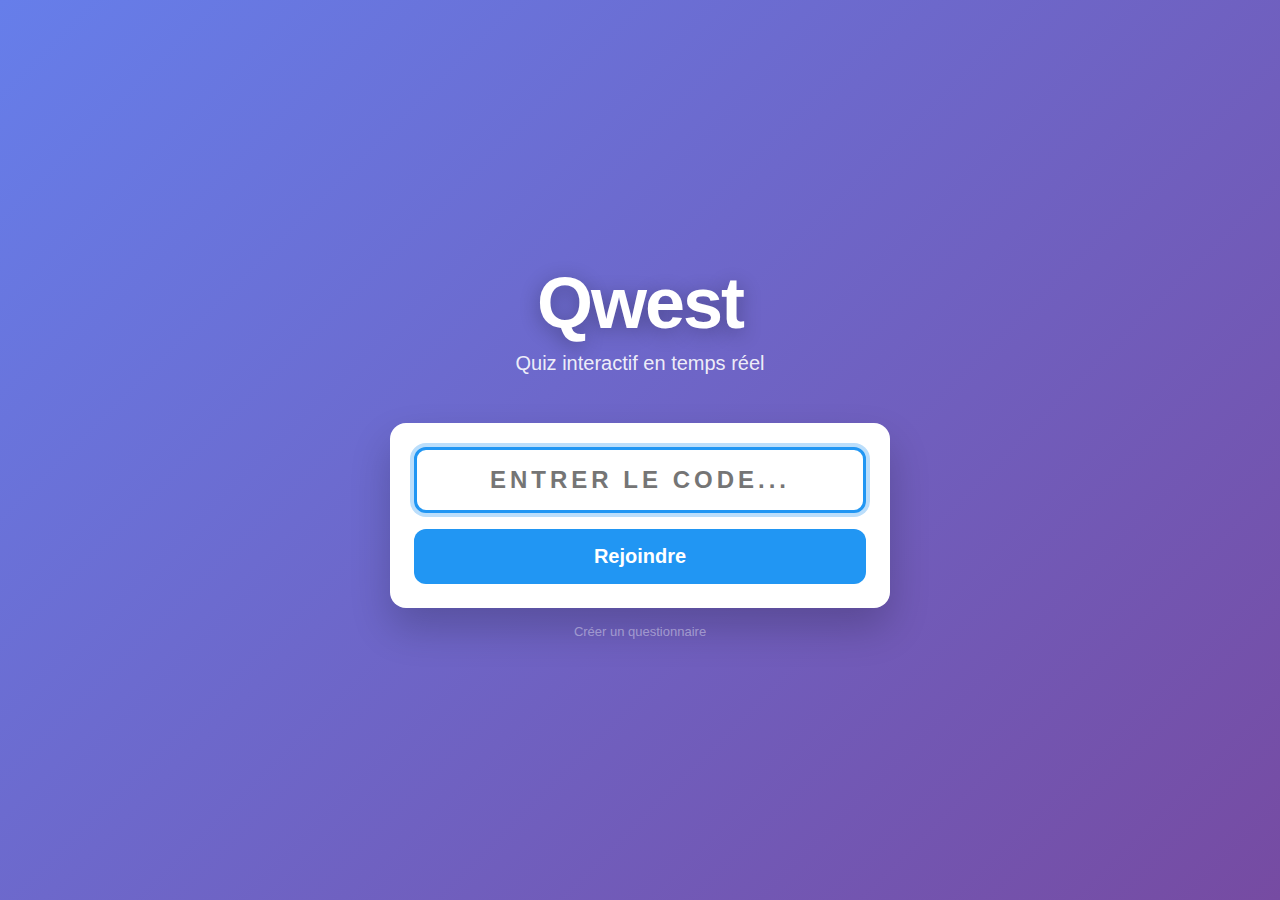
<file: index.html>
<!DOCTYPE html>
<html lang="fr">
<head>
    <meta charset="UTF-8">
    <meta name="viewport" content="width=device-width, initial-scale=1.0">
    <title>Qwest - Quiz Interactif</title>
    
    <!-- Favicons -->
    <link rel="icon" type="image/svg+xml" href="favicon.svg">
    <link rel="icon" type="image/png" sizes="32x32" href="favicon-32.png">
    <link rel="icon" type="image/png" sizes="16x16" href="favicon-16.png">
    <link rel="apple-touch-icon" sizes="180x180" href="apple-touch-icon.png">
    
    <link rel="stylesheet" href="css/main.css?v=14">
    <link rel="stylesheet" href="css/modals.css?v=14">
    <link rel="stylesheet" href="css/gallery.css?v=14">
    <link rel="stylesheet" href="css/game.css?v=14">
    <link rel="stylesheet" href="css/control.css?v=14">
    <link rel="stylesheet" href="css/mobile.css?v=14">
</head>
<body>
    <!-- PAGE D'ACCUEIL -->
    <div id="home-page" class="page active">
        <div class="home-container">
            <div class="logo-container">
                <h1 class="app-title">Qwest</h1>
                <p class="app-subtitle">Quiz interactif en temps réel</p>
            </div>
            
            <div class="code-input-container">
                <input type="text" 
                       id="quiz-code-input" 
                       placeholder="Entrer le code..." 
                       autocomplete="off"
                       maxlength="20">
                <button id="join-btn" onclick="handleCodeInput()">
                    Rejoindre
                </button>
            </div>
            
            <a href="#" class="teacher-link" onclick="showTeacherPassword(event)">
                Créer un questionnaire
            </a>
            
            <div id="teacher-password-container" style="display: none;">
                <input type="password" 
                       id="teacher-password-input" 
                       placeholder="Mot de passe enseignant..." 
                       autocomplete="off"
                       oninput="checkTeacherPasswordInput()">
            </div>
        </div>
    </div>

    <!-- PAGE CRÉATION QUESTIONNAIRE (Prof) -->
    <div id="create-page" class="page">
        <div class="header">
            <div class="header-left">
                <h2><span class="app-title clickable-logo" onclick="showPage('home-page')" title="Retour à l'accueil">Qwest</span> 📝 Création de questionnaire</h2>
            </div>
            <div class="header-right">
                <button class="btn-help" onclick="openHelpModal()" title="Astuce IA">
                    ?
                </button>
                <button class="btn-thanks" onclick="openThanksModal()" title="Remerciements">
                    ❤️
                </button>
                <button class="btn-secondary" onclick="showPage('home-page')">
                    🏠 Accueil
                </button>
                <button class="btn-primary" onclick="openSaveQuizModal()">
                    💾 Sauvegarder
                </button>
                <button class="btn-primary" onclick="openLoadQuizModal()">
                    📂 Charger
                </button>
            </div>
        </div>

        <div class="create-container">
            <!-- Barre d'outils -->
            <div class="toolbar">
                <div class="toolbar-section">
                    <button class="btn-add-question" onclick="addQuestion()">
                        ➕ Ajouter une question
                    </button>
                    <span class="question-count">
                        Questions : <span id="question-count">0</span> / 150
                    </span>
                    <button id="undo-btn" class="btn-history" onclick="undoAction()" disabled title="Annuler">
                        ↶
                    </button>
                    <button id="redo-btn" class="btn-history" onclick="redoAction()" disabled title="Répéter">
                        ↷
                    </button>
                </div>
                
                <button id="pilot-btn" class="btn-pilot" onclick="openControlPanel()" style="display: none;">
                    🚀 Piloter
                </button>
            </div>

            <!-- Liste des questions -->
            <div id="questions-list" class="questions-list">
                <div class="empty-state">
                    <p>📋 Aucune question pour le moment</p>
                    <p>Cliquez sur "Ajouter une question" pour commencer</p>
                </div>
            </div>
        </div>
    </div>

    <!-- PAGE PARTIE (Élève) -->
    <div id="game-page" class="page">
        <div class="game-container">
            <!-- Le contenu sera généré dynamiquement -->
        </div>
    </div>

    <!-- MODAL: Ajouter une question -->
    <div id="add-question-modal" class="modal">
        <div class="modal-content">
            <div class="modal-header">
                <h3>➕ Nouvelle question</h3>
                <button class="close-btn" onclick="closeAddQuestionModal()">×</button>
            </div>
            <div class="modal-body">
                <p>Choisissez le type de question :</p>
                <div class="question-type-grid">
                    <button class="question-type-btn" onclick="createQuestion('multiple')">
                        <span class="type-icon">☑️</span>
                        <span class="type-name">Choix multiple</span>
                        <span class="type-desc">4 réponses possibles</span>
                    </button>
                    <button class="question-type-btn" onclick="createQuestion('truefalse')">
                        <span class="type-icon">✓✗</span>
                        <span class="type-name">Vrai / Faux</span>
                        <span class="type-desc">2 réponses possibles</span>
                    </button>
                    <button class="question-type-btn" onclick="createQuestion('order')">
                        <span class="type-icon">🔢</span>
                        <span class="type-name">Remettre dans l'ordre</span>
                        <span class="type-desc">Ordonner les éléments</span>
                    </button>
                    <button class="question-type-btn" onclick="createQuestion('freetext')">
                        <span class="type-icon">✍️</span>
                        <span class="type-name">Réponse libre</span>
                        <span class="type-desc">Réponse textuelle</span>
                    </button>
                </div>
            </div>
        </div>
    </div>

    <!-- MODAL: Éditer une question -->
    <div id="edit-question-modal" class="modal">
        <div class="modal-content modal-large">
            <div class="modal-header">
                <h3 id="edit-modal-title">✏️ Éditer la question</h3>
                <button class="close-btn" onclick="closeEditQuestionModal()">×</button>
            </div>
            <div class="modal-body">
                <div id="edit-question-content">
                    <!-- Le contenu sera généré dynamiquement -->
                </div>
            </div>
            <div class="modal-footer">
                <button class="btn-secondary" onclick="closeEditQuestionModal()">Annuler</button>
                <button class="btn-primary" onclick="saveEditedQuestion()">Enregistrer</button>
            </div>
        </div>
    </div>

    <!-- MODAL: Sauvegarder questionnaire -->
    <div id="save-quiz-modal" class="modal">
        <div class="modal-content">
            <div class="modal-header">
                <h3>💾 Sauvegarder le questionnaire</h3>
                <button class="close-btn" onclick="closeSaveQuizModal()">×</button>
            </div>
            <div class="modal-body">
                <div class="form-group">
                    <label>Nom du questionnaire :</label>
                    <input type="text" 
                           id="quiz-name-input" 
                           placeholder="Mon super quiz..."
                           maxlength="50">
                </div>

                <div class="form-group">
                    <label>Captcha de sécurité :</label>
                    <div class="captcha-container">
                        <span id="captcha-question"></span>
                        <input type="number" 
                               id="captcha-answer-input" 
                               placeholder="Réponse">
                    </div>
                </div>

                <div id="save-message" class="message-box"></div>

                <div id="save-success-display" style="display: none;">
                    <div class="success-message">
                        ✅ Questionnaire sauvegardé avec succès !
                    </div>
                    
                    <div class="code-box" style="margin-top: 20px;">
                        <h4>🔑 Code de modification</h4>
                        <div class="code-display">
                            <input type="text" id="modify-code-display" readonly>
                            <button class="btn-copy" onclick="copyCode('modify-code-display')">
                                📋 Copier
                            </button>
                        </div>
                        <p class="code-info">
                            ⚠️ <strong>Conservez précieusement ce code !</strong><br>
                            Il vous permettra de modifier ce questionnaire à l'avenir.
                        </p>
                    </div>
                    
                    <div class="action-buttons">
                        <button class="btn-launch" onclick="closeSaveQuizModal(); openControlPanel();">
                            🚀 Piloter la partie
                        </button>
                    </div>
                </div>
            </div>
            <div class="modal-footer" id="save-modal-footer">
                <button class="btn-primary" onclick="confirmSaveQuiz()">💾 Sauvegarder en ligne</button>
                <button class="btn-secondary" onclick="exportQuizLocally()">📥 Exporter localement</button>
            </div>
        </div>
    </div>

    <!-- MODAL: Charger questionnaire -->
    <div id="load-quiz-modal" class="modal">
        <div class="modal-content">
            <div class="modal-header">
                <h3>📂 Charger un questionnaire</h3>
                <button class="close-btn" onclick="closeLoadQuizModal()">×</button>
            </div>
            <div class="modal-body">
                <div class="import-section">
                    <button class="btn-primary btn-import" onclick="importQuizLocally()">
                        📤 Importer un fichier
                    </button>
                    <input type="file" id="import-file-input" accept=".json" style="display: none;" onchange="handleImportFile(event)">
                </div>
                
                <hr class="modal-separator">
                
                <div class="form-group">
                    <label>Rechercher un questionnaire en ligne :</label>
                    <input type="text" 
                           id="search-quiz-input" 
                           placeholder="Nom du questionnaire..."
                           onkeyup="filterQuizList()">
                </div>

                <div id="quiz-list" class="quiz-list">
                    <div class="loading">Chargement...</div>
                </div>

                <div id="load-message" class="message-box"></div>
            </div>
        </div>
    </div>

    <!-- MODAL: Pilotage de la partie -->
    <div id="control-modal" class="modal">
        <div class="modal-content modal-large">
            <div class="modal-header">
                <h3>🎮 Pilotage de la partie</h3>
                <button class="btn-secondary btn-small" onclick="openTeacherPlay()" title="Participer à la partie" style="margin-left: var(--space-md);">
                    🎯 Je participe aussi !
                </button>
                <div class="modal-header-actions">
                    <div id="control-code-display" class="control-code-header">
                        <!-- Code inséré dynamiquement -->
                    </div>
                </div>
                <button class="close-btn" onclick="closeControlPanel()">×</button>
            </div>
            <div class="modal-body">
                <div class="control-panel">
                    <!-- Contenu dynamique -->
                </div>
            </div>
        </div>
    </div>

    <!-- MODAL: Astuce IA -->
    <div id="help-modal" class="modal">
        <div class="modal-content">
            <div class="modal-header">
                <h3>💡 Astuce</h3>
                <button class="close-btn" onclick="closeHelpModal()">×</button>
            </div>
            <div class="modal-body">
                <div class="help-content">
                    <p class="help-intro">
                        <strong>Gagnez un temps précieux !</strong> Utilisez une IA (comme ChatGPT, Claude, etc.) pour générer automatiquement vos questionnaires au bon format.
                    </p>
                    
                    <div class="help-steps">
                        <div class="help-step">
                            <span class="step-number">1</span>
                            <div class="step-content">
                                <strong>Téléchargez le fichier de format ci-dessous</strong>
                            </div>
                        </div>
                        
                        <div class="help-step">
                            <span class="step-number">2</span>
                            <div class="step-content">
                                <strong>Envoyez-le à votre IA préférée</strong>
                            </div>
                        </div>
                        
                        <div class="help-step">
                            <span class="step-number">3</span>
                            <div class="step-content">
                                <strong>Demandez-lui de créer votre questionnaire</strong>
                            </div>
                        </div>
                        
                        <div class="help-step">
                            <span class="step-number">4</span>
                            <div class="step-content">
                                <strong>Importez le fichier généré dans Qwest</strong>
                            </div>
                        </div>
                    </div>
                    
                    <button class="btn-download-format" onclick="downloadFormatFile()">
                        📥 Télécharger le fichier de format
                    </button>
                    
                    <div class="help-note">
                        💡 Vous pouvez demander à l'IA de créer des questions de différents types (choix multiple, vrai/faux, ordre) et même de varier les temps par question !
                    </div>
                </div>
            </div>
        </div>
    </div>

    <!-- MODALE REMERCIEMENTS -->
    <div id="thanks-modal" class="modal">
        <div class="modal-content">
            <div class="modal-header">
                <h3>❤️ Remerciements</h3>
                <button class="close-btn" onclick="closeThanksModal()">×</button>
            </div>
            <div class="modal-body">
                <div class="thanks-content">
                    <div class="thanks-section thanks-beta">
                        <h4>🧪 Bêta-testeurs</h4>
                        <p>Un grand merci à nos bêta-testeurs qui ont permis d'améliorer Qwest :</p>
                        <div class="beta-testers">
                            <span class="tester-name">Robin</span>
                            <span class="tester-name">Lénaïc</span>
                            <span class="tester-name">Line</span>
                            <span class="tester-name">Léo</span>
                        </div>
                    </div>
                    
                    <div class="thanks-section thanks-creation">
                        <h4>💻 Développement</h4>
                        <p class="creation-text">
                            Application créée par <strong>Max</strong>,<br>
                            totalement programmée par <strong>Claude.ai</strong>.
                        </p>
                    </div>
                </div>
            </div>
        </div>
    </div>

    <!-- MODAL: Galerie d'images -->
    <div id="image-gallery-modal" class="modal">
        <div class="modal-content modal-large">
            <div class="modal-header">
                <h3>🖼️ Choisir une image</h3>
                <button class="btn-url-image" onclick="openUrlImagePrompt()">
                    🔗 Ou entrez l'URL d'une image
                </button>
                <button class="close-btn" onclick="closeImageGallery()">×</button>
            </div>
            <div class="modal-body">
                <div class="gallery-search">
                    <input type="text" 
                           id="gallery-search-input" 
                           placeholder="Rechercher des images (ex: science, histoire, nature...)"
                           onkeypress="handleSearchInput(event)">
                    <button class="btn-search-gallery" onclick="handleSearchButton()">
                        🔍 Rechercher
                    </button>
                </div>
                
                <div id="gallery-results" class="gallery-results">
                    <!-- Images chargées dynamiquement -->
                </div>
                
                <div id="gallery-pagination" class="gallery-pagination">
                    <!-- Pagination chargée dynamiquement -->
                </div>
                
                <div class="gallery-credits">
                    Images fournies par <a href="https://commons.wikimedia.org/" target="_blank" rel="noopener">Wikimedia Commons</a> - Libres de droits
                </div>
            </div>
        </div>
    </div>

    <!-- Chargement des scripts -->
    <script src="js/config.js"></script>
    <script src="js/utils.js"></script>
    <script src="js/profanityFilter.js"></script>
    <script src="js/animals.js"></script>
    <script src="js/sessionManager.js"></script>
    <script src="js/auth.js"></script>
    <script src="js/history.js"></script>
    <script src="js/questions.js"></script>
    <script src="js/saveLoad.js"></script>
    <script src="js/importExport.js"></script>
    <script src="js/dragDrop.js"></script>
    <script src="js/help.js"></script>
    <script src="js/imageGallery.js"></script>
    <script src="js/game.js"></script>
    <script src="js/control.js"></script>
    <script src="js/main.js"></script>
</body>
</html>
</file>
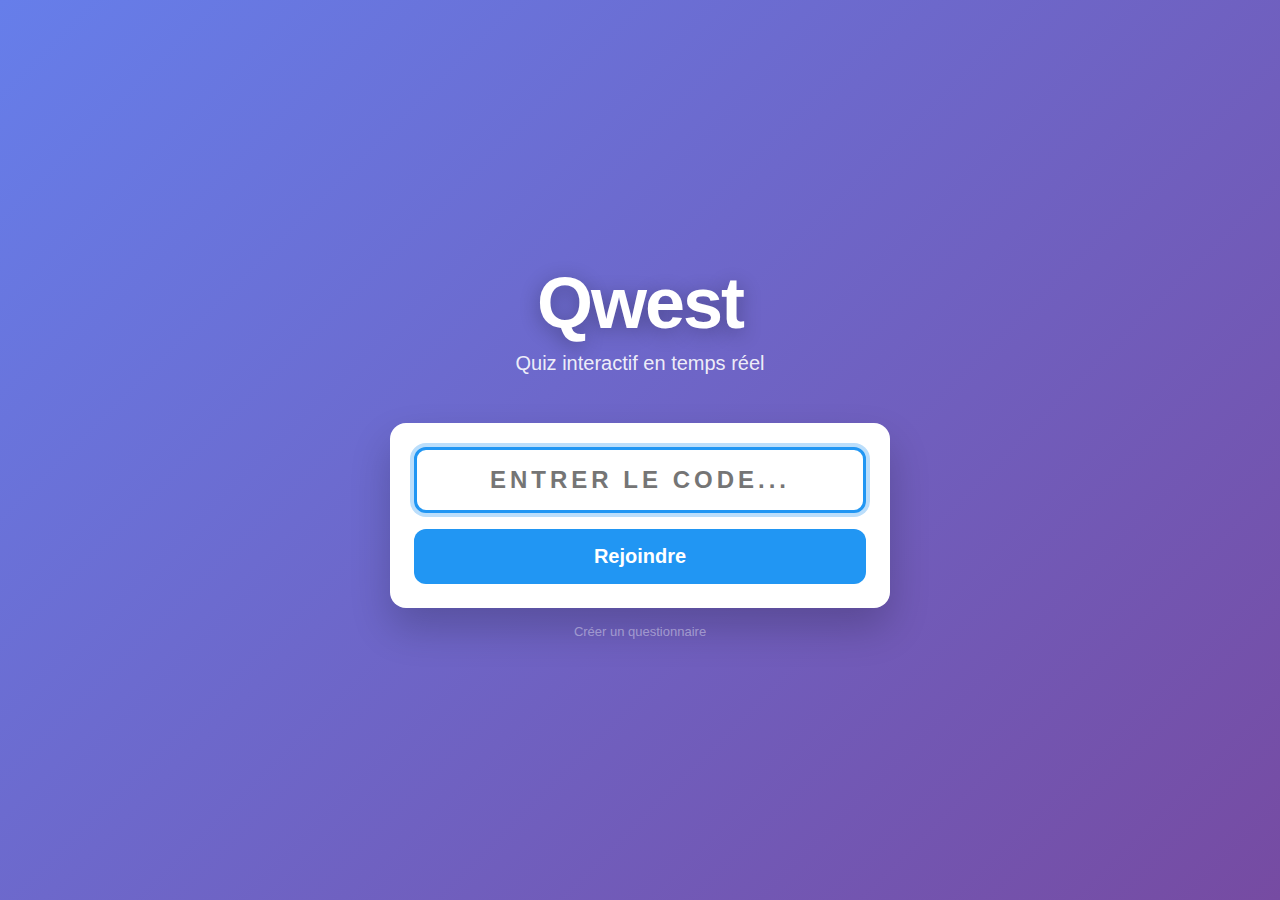
<file: qwest/index.html>
<!DOCTYPE html>
<html lang="fr">
<head>
    <meta charset="UTF-8">
    <meta name="viewport" content="width=device-width, initial-scale=1.0">
    <title>Qwest - Quiz Interactif</title>
    <link rel="stylesheet" href="css/main.css">
    <link rel="stylesheet" href="css/modals.css">
    <link rel="stylesheet" href="css/gallery.css">
    <link rel="stylesheet" href="css/game.css">
    <link rel="stylesheet" href="css/control.css">
    <link rel="stylesheet" href="css/mobile.css">
</head>
<body>
    <!-- PAGE D'ACCUEIL -->
    <div id="home-page" class="page active">
        <div class="home-container">
            <div class="logo-container">
                <h1 class="app-title">Qwest</h1>
                <p class="app-subtitle">Quiz interactif en temps réel</p>
            </div>
            
            <div class="code-input-container">
                <input type="text" 
                       id="quiz-code-input" 
                       placeholder="Entrer le code..." 
                       autocomplete="off"
                       maxlength="20">
                <button id="join-btn" onclick="handleCodeInput()">
                    Rejoindre
                </button>
            </div>
            
            <a href="#" class="teacher-link" onclick="showTeacherPassword(event)">
                Créer un questionnaire
            </a>
            
            <div id="teacher-password-container" style="display: none;">
                <input type="password" 
                       id="teacher-password-input" 
                       placeholder="Mot de passe enseignant..." 
                       autocomplete="off"
                       oninput="checkTeacherPasswordInput()">
            </div>
        </div>
    </div>

    <!-- PAGE CRÉATION QUESTIONNAIRE (Prof) -->
    <div id="create-page" class="page">
        <div class="header">
            <div class="header-left">
                <h2><span class="app-title clickable-logo" onclick="showPage('home-page')" title="Retour à l'accueil">Qwest</span> 📝 Création de questionnaire</h2>
            </div>
            <div class="header-right">
                <button class="btn-help" onclick="openHelpModal()" title="Astuce IA">
                    ?
                </button>
                <button class="btn-secondary" onclick="showPage('home-page')">
                    🏠 Accueil
                </button>
                <button class="btn-primary" onclick="openSaveQuizModal()">
                    💾 Sauvegarder
                </button>
                <button class="btn-primary" onclick="openLoadQuizModal()">
                    📂 Charger
                </button>
            </div>
        </div>

        <div class="create-container">
            <!-- Barre d'outils -->
            <div class="toolbar">
                <div class="toolbar-section">
                    <button class="btn-add-question" onclick="addQuestion()">
                        ➕ Ajouter une question
                    </button>
                    <span class="question-count">
                        Questions : <span id="question-count">0</span> / 150
                    </span>
                    <button id="undo-btn" class="btn-history" onclick="undoAction()" disabled title="Annuler">
                        ↶
                    </button>
                    <button id="redo-btn" class="btn-history" onclick="redoAction()" disabled title="Répéter">
                        ↷
                    </button>
                </div>
                
                <button id="pilot-btn" class="btn-pilot" onclick="openControlPanel()" style="display: none;">
                    🚀 Piloter
                </button>
            </div>

            <!-- Liste des questions -->
            <div id="questions-list" class="questions-list">
                <div class="empty-state">
                    <p>📋 Aucune question pour le moment</p>
                    <p>Cliquez sur "Ajouter une question" pour commencer</p>
                </div>
            </div>
        </div>
    </div>

    <!-- PAGE PARTIE (Élève) -->
    <div id="game-page" class="page">
        <div class="game-container">
            <!-- Le contenu sera généré dynamiquement -->
        </div>
    </div>

    <!-- MODAL: Ajouter une question -->
    <div id="add-question-modal" class="modal">
        <div class="modal-content">
            <div class="modal-header">
                <h3>➕ Nouvelle question</h3>
                <button class="close-btn" onclick="closeAddQuestionModal()">×</button>
            </div>
            <div class="modal-body">
                <p>Choisissez le type de question :</p>
                <div class="question-type-grid">
                    <button class="question-type-btn" onclick="createQuestion('multiple')">
                        <span class="type-icon">☑️</span>
                        <span class="type-name">Choix multiple</span>
                        <span class="type-desc">4 réponses possibles</span>
                    </button>
                    <button class="question-type-btn" onclick="createQuestion('truefalse')">
                        <span class="type-icon">✓✗</span>
                        <span class="type-name">Vrai / Faux</span>
                        <span class="type-desc">2 réponses possibles</span>
                    </button>
                    <button class="question-type-btn" onclick="createQuestion('order')">
                        <span class="type-icon">🔢</span>
                        <span class="type-name">Remettre dans l'ordre</span>
                        <span class="type-desc">Ordonner les éléments</span>
                    </button>
                    <button class="question-type-btn" onclick="createQuestion('freetext')">
                        <span class="type-icon">✍️</span>
                        <span class="type-name">Réponse libre</span>
                        <span class="type-desc">Réponse textuelle</span>
                    </button>
                </div>
            </div>
        </div>
    </div>

    <!-- MODAL: Éditer une question -->
    <div id="edit-question-modal" class="modal">
        <div class="modal-content modal-large">
            <div class="modal-header">
                <h3 id="edit-modal-title">✏️ Éditer la question</h3>
                <button class="close-btn" onclick="closeEditQuestionModal()">×</button>
            </div>
            <div class="modal-body">
                <div id="edit-question-content">
                    <!-- Le contenu sera généré dynamiquement -->
                </div>
            </div>
            <div class="modal-footer">
                <button class="btn-secondary" onclick="closeEditQuestionModal()">Annuler</button>
                <button class="btn-primary" onclick="saveEditedQuestion()">Enregistrer</button>
            </div>
        </div>
    </div>

    <!-- MODAL: Sauvegarder questionnaire -->
    <div id="save-quiz-modal" class="modal">
        <div class="modal-content">
            <div class="modal-header">
                <h3>💾 Sauvegarder le questionnaire</h3>
                <button class="close-btn" onclick="closeSaveQuizModal()">×</button>
            </div>
            <div class="modal-body">
                <div class="form-group">
                    <label>Nom du questionnaire :</label>
                    <input type="text" 
                           id="quiz-name-input" 
                           placeholder="Mon super quiz..."
                           maxlength="50">
                </div>

                <div class="form-group">
                    <label>Captcha de sécurité :</label>
                    <div class="captcha-container">
                        <span id="captcha-question"></span>
                        <input type="number" 
                               id="captcha-answer-input" 
                               placeholder="Réponse">
                    </div>
                </div>

                <div id="save-message" class="message-box"></div>

                <div id="save-success-display" style="display: none;">
                    <div class="success-message">
                        ✅ Questionnaire sauvegardé avec succès !
                    </div>
                    
                    <div class="code-box" style="margin-top: 20px;">
                        <h4>🔑 Code de modification</h4>
                        <div class="code-display">
                            <input type="text" id="modify-code-display" readonly>
                            <button class="btn-copy" onclick="copyCode('modify-code-display')">
                                📋 Copier
                            </button>
                        </div>
                        <p class="code-info">
                            ⚠️ <strong>Conservez précieusement ce code !</strong><br>
                            Il vous permettra de modifier ce questionnaire à l'avenir.
                        </p>
                    </div>
                    
                    <div class="action-buttons">
                        <button class="btn-launch" onclick="closeSaveQuizModal(); openControlPanel();">
                            🚀 Piloter la partie
                        </button>
                    </div>
                </div>
            </div>
            <div class="modal-footer" id="save-modal-footer">
                <button class="btn-primary" onclick="confirmSaveQuiz()">💾 Sauvegarder en ligne</button>
                <button class="btn-secondary" onclick="exportQuizLocally()">📥 Exporter localement</button>
            </div>
        </div>
    </div>

    <!-- MODAL: Charger questionnaire -->
    <div id="load-quiz-modal" class="modal">
        <div class="modal-content">
            <div class="modal-header">
                <h3>📂 Charger un questionnaire</h3>
                <button class="close-btn" onclick="closeLoadQuizModal()">×</button>
            </div>
            <div class="modal-body">
                <div class="import-section">
                    <button class="btn-primary btn-import" onclick="importQuizLocally()">
                        📤 Importer un fichier
                    </button>
                    <input type="file" id="import-file-input" accept=".json" style="display: none;" onchange="handleImportFile(event)">
                </div>
                
                <hr class="modal-separator">
                
                <div class="form-group">
                    <label>Rechercher un questionnaire en ligne :</label>
                    <input type="text" 
                           id="search-quiz-input" 
                           placeholder="Nom du questionnaire..."
                           onkeyup="filterQuizList()">
                </div>

                <div id="quiz-list" class="quiz-list">
                    <div class="loading">Chargement...</div>
                </div>

                <div id="load-message" class="message-box"></div>
            </div>
        </div>
    </div>

    <!-- MODAL: Pilotage de la partie -->
    <div id="control-modal" class="modal">
        <div class="modal-content modal-large">
            <div class="modal-header">
                <h3>🎮 Pilotage de la partie</h3>
                <div id="control-code-display" class="control-code-header">
                    <!-- Code inséré dynamiquement -->
                </div>
                <button class="close-btn" onclick="closeControlPanel()">×</button>
            </div>
            <div class="modal-body">
                <div class="control-panel">
                    <!-- Contenu dynamique -->
                </div>
            </div>
        </div>
    </div>

    <!-- MODAL: Astuce IA -->
    <div id="help-modal" class="modal">
        <div class="modal-content">
            <div class="modal-header">
                <h3>💡 Astuce</h3>
                <button class="close-btn" onclick="closeHelpModal()">×</button>
            </div>
            <div class="modal-body">
                <div class="help-content">
                    <p class="help-intro">
                        <strong>Gagnez un temps précieux !</strong> Utilisez une IA (comme ChatGPT, Claude, etc.) pour générer automatiquement vos questionnaires au bon format.
                    </p>
                    
                    <div class="help-steps">
                        <div class="help-step">
                            <span class="step-number">1</span>
                            <div class="step-content">
                                <strong>Téléchargez le fichier de format ci-dessous</strong>
                            </div>
                        </div>
                        
                        <div class="help-step">
                            <span class="step-number">2</span>
                            <div class="step-content">
                                <strong>Envoyez-le à votre IA préférée</strong>
                            </div>
                        </div>
                        
                        <div class="help-step">
                            <span class="step-number">3</span>
                            <div class="step-content">
                                <strong>Demandez-lui de créer votre questionnaire</strong>
                            </div>
                        </div>
                        
                        <div class="help-step">
                            <span class="step-number">4</span>
                            <div class="step-content">
                                <strong>Importez le fichier généré dans Qwest</strong>
                            </div>
                        </div>
                    </div>
                    
                    <button class="btn-download-format" onclick="downloadFormatFile()">
                        📥 Télécharger le fichier de format
                    </button>
                    
                    <div class="help-note">
                        💡 Vous pouvez demander à l'IA de créer des questions de différents types (choix multiple, vrai/faux, ordre) et même de varier les temps par question !
                    </div>
                </div>
            </div>
        </div>
    </div>

    <!-- MODAL: Galerie d'images -->
    <div id="image-gallery-modal" class="modal">
        <div class="modal-content modal-large">
            <div class="modal-header">
                <h3>🖼️ Choisir une image</h3>
                <button class="btn-url-image" onclick="openUrlImagePrompt()">
                    🔗 Ou entrez l'URL d'une image
                </button>
                <button class="close-btn" onclick="closeImageGallery()">×</button>
            </div>
            <div class="modal-body">
                <div class="gallery-search">
                    <input type="text" 
                           id="gallery-search-input" 
                           placeholder="Rechercher des images (ex: science, histoire, nature...)"
                           onkeypress="handleSearchInput(event)">
                    <button class="btn-search-gallery" onclick="handleSearchButton()">
                        🔍 Rechercher
                    </button>
                </div>
                
                <div id="gallery-results" class="gallery-results">
                    <!-- Images chargées dynamiquement -->
                </div>
                
                <div id="gallery-pagination" class="gallery-pagination">
                    <!-- Pagination chargée dynamiquement -->
                </div>
                
                <div class="gallery-credits">
                    Images fournies par <a href="https://pixabay.com/" target="_blank" rel="noopener">Pixabay</a> - Libres de droits
                </div>
            </div>
        </div>
    </div>

    <!-- Chargement des scripts -->
    <script src="js/config.js"></script>
    <script src="js/utils.js"></script>
    <script src="js/profanityFilter.js"></script>
    <script src="js/animals.js"></script>
    <script src="js/sessionManager.js"></script>
    <script src="js/auth.js"></script>
    <script src="js/history.js"></script>
    <script src="js/questions.js"></script>
    <script src="js/saveLoad.js"></script>
    <script src="js/importExport.js"></script>
    <script src="js/dragDrop.js"></script>
    <script src="js/help.js"></script>
    <script src="js/imageGallery.js"></script>
    <script src="js/game.js"></script>
    <script src="js/control.js"></script>
    <script src="js/main.js"></script>
</body>
</html>
</file>
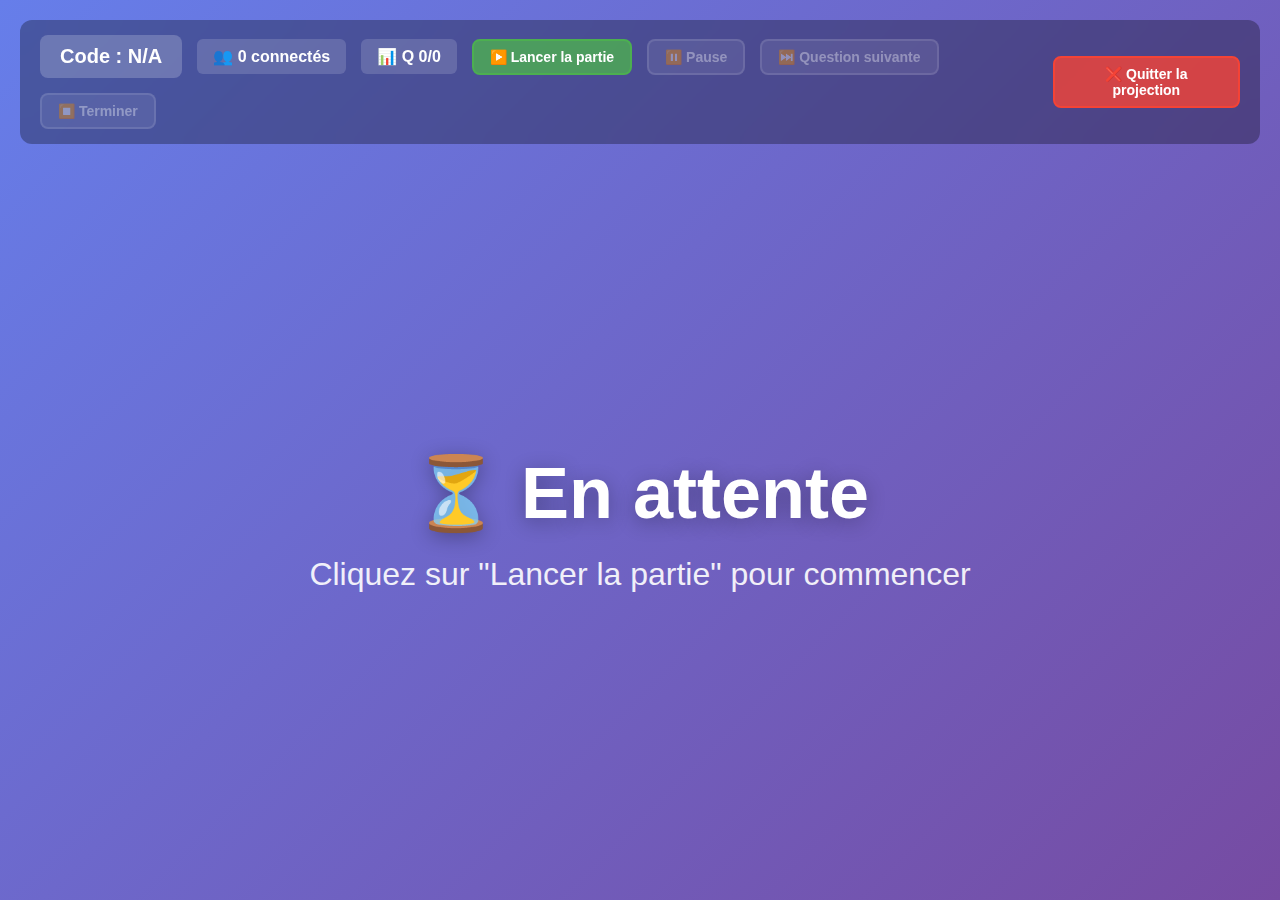
<file: projection.html>
<!DOCTYPE html>
<html lang="fr">
<head>
    <meta charset="UTF-8">
    <meta name="viewport" content="width=device-width, initial-scale=1.0">
    <title>Qwest - Mode Projection</title>
    <style>
        * {
            margin: 0;
            padding: 0;
            box-sizing: border-box;
        }
        
        body {
            font-family: 'Segoe UI', -apple-system, BlinkMacSystemFont, 'Roboto', sans-serif;
            background: linear-gradient(135deg, #667eea 0%, #764ba2 100%);
            min-height: 100vh;
            color: white;
            overflow: hidden;
        }
        
        .projection-container {
            display: flex;
            flex-direction: column;
            height: 100vh;
            padding: 20px;
        }
        
        .projection-controls {
            background: rgba(0, 0, 0, 0.3);
            backdrop-filter: blur(10px);
            padding: 15px 20px;
            border-radius: 12px;
            display: flex;
            justify-content: space-between;
            align-items: center;
            margin-bottom: 20px;
        }
        
        .projection-controls-left {
            display: flex;
            gap: 15px;
            align-items: center;
            flex-wrap: wrap;
        }
        
        .projection-code {
            font-size: 20px;
            font-weight: 700;
            background: rgba(255, 255, 255, 0.2);
            padding: 10px 20px;
            border-radius: 8px;
        }
        
        .projection-info {
            display: flex;
            gap: 15px;
            font-size: 16px;
            font-weight: 600;
        }
        
        .projection-info-item {
            background: rgba(255, 255, 255, 0.15);
            padding: 8px 16px;
            border-radius: 6px;
        }
        
        .projection-btn {
            background: rgba(255, 255, 255, 0.2);
            border: 2px solid rgba(255, 255, 255, 0.3);
            color: white;
            padding: 8px 16px;
            border-radius: 8px;
            font-size: 14px;
            font-weight: 600;
            cursor: pointer;
            transition: all 0.2s;
        }
        
        .projection-btn:hover {
            background: rgba(255, 255, 255, 0.3);
            transform: translateY(-2px);
        }
        
        .projection-btn.btn-success {
            background: rgba(76, 175, 80, 0.8);
            border-color: rgba(76, 175, 80, 1);
        }
        
        .projection-btn.btn-danger {
            background: rgba(244, 67, 54, 0.8);
            border-color: rgba(244, 67, 54, 1);
        }
        
        .projection-btn:disabled {
            opacity: 0.4;
            cursor: not-allowed;
        }
        
        .projection-content {
            flex: 1;
            display: flex;
            align-items: center;
            justify-content: center;
            overflow: auto;
        }
        
        .projection-waiting {
            text-align: center;
        }
        
        .projection-waiting h1 {
            font-size: 72px;
            margin-bottom: 20px;
            text-shadow: 0 4px 20px rgba(0,0,0,0.3);
        }
        
        .projection-waiting p {
            font-size: 32px;
            opacity: 0.9;
        }
        
        .projection-question-screen {
            background: white;
            color: #212121;
            border-radius: 24px;
            padding: 40px;
            width: 90%;
            max-width: 1400px;
            max-height: 85vh;
            box-shadow: 0 20px 60px rgba(0,0,0,0.3);
            display: flex;
            flex-direction: column;
            overflow: hidden;
        }
        
        .projection-question-header {
            display: flex;
            justify-content: space-between;
            align-items: center;
            margin-bottom: 20px;
            padding-bottom: 15px;
            border-bottom: 3px solid #e0e0e0;
            flex-shrink: 0;
        }
        
        .projection-question-number {
            font-size: 20px;
            font-weight: 600;
            color: #757575;
        }
        
        .projection-timer {
            font-size: 28px;
            font-weight: 700;
            color: #2196F3;
        }
        
        .projection-question-image {
            margin-bottom: 20px;
            border-radius: 16px;
            overflow: hidden;
            flex-shrink: 0;
            max-height: 250px;
        }
        
        .projection-question-image img {
            width: 100%;
            height: 100%;
            max-height: 250px;
            object-fit: contain;
        }
        
        .projection-question-text {
            font-size: 36px;
            font-weight: 700;
            margin-bottom: 20px;
            line-height: 1.2;
            flex-shrink: 0;
        }
        
        .projection-answers {
            display: grid;
            gap: 15px;
            flex: 1;
            min-height: 0;
            align-content: start;
        }
        
        .projection-answers.grid-2 {
            grid-template-columns: 1fr 1fr;
        }
        
        .projection-answers.grid-4 {
            grid-template-columns: 1fr 1fr;
        }
        
        .projection-answer {
            background: #f5f5f5;
            padding: 20px;
            border-radius: 16px;
            font-size: 22px;
            font-weight: 600;
            display: flex;
            align-items: center;
            gap: 15px;
            border: 4px solid #e0e0e0;
        }
        
        .projection-answer-label {
            width: 45px;
            height: 45px;
            background: #2196F3;
            color: white;
            border-radius: 50%;
            display: flex;
            align-items: center;
            justify-content: center;
            font-size: 20px;
            flex-shrink: 0;
        }
        
        .projection-order-instruction,
        .projection-freetext-instruction {
            font-size: 28px;
            color: #757575;
            margin-bottom: 20px;
            text-align: center;
            flex-shrink: 0;
        }
        
        .projection-top3 {
            text-align: center;
            color: white;
        }
        
        .projection-top3 h1 {
            font-size: 64px;
            margin-bottom: 40px;
            text-shadow: 0 4px 20px rgba(0,0,0,0.3);
        }
        
        .projection-podium {
            display: flex;
            justify-content: center;
            align-items: flex-end;
            gap: 30px;
            margin-top: 60px;
        }
        
        .projection-podium-place {
            background: rgba(255, 255, 255, 0.2);
            backdrop-filter: blur(10px);
            border-radius: 16px;
            padding: 30px;
            min-width: 250px;
            text-align: center;
        }
        
        .projection-podium-place.first {
            order: 2;
            transform: scale(1.1);
            background: rgba(255, 215, 0, 0.3);
        }
        
        .projection-podium-place.second {
            order: 1;
        }
        
        .projection-podium-place.third {
            order: 3;
        }
        
        .projection-podium-medal {
            font-size: 80px;
            margin-bottom: 20px;
        }
        
        .projection-podium-name {
            font-size: 32px;
            font-weight: 700;
            margin-bottom: 10px;
        }
        
        .projection-podium-score {
            font-size: 48px;
            font-weight: 700;
            color: #FFD700;
        }
        
        .projection-final {
            text-align: center;
            color: white;
        }
        
        .projection-final h1 {
            font-size: 72px;
            margin-bottom: 20px;
            text-shadow: 0 4px 20px rgba(0,0,0,0.3);
        }
        
        .projection-final p {
            font-size: 36px;
            opacity: 0.9;
        }
        
        @keyframes fadeIn {
            from { opacity: 0; transform: translateY(20px); }
            to { opacity: 1; transform: translateY(0); }
        }
        
        .projection-question-screen {
            animation: fadeIn 0.5s ease;
        }
        
        /* Modale de confirmation */
        .projection-modal-overlay {
            position: fixed;
            top: 0;
            left: 0;
            right: 0;
            bottom: 0;
            background: rgba(0, 0, 0, 0.7);
            backdrop-filter: blur(4px);
            display: none;
            align-items: center;
            justify-content: center;
            z-index: 10000;
        }
        
        .projection-modal-overlay.active {
            display: flex;
        }
        
        .projection-modal {
            background: white;
            color: #212121;
            border-radius: 16px;
            padding: 40px;
            max-width: 500px;
            box-shadow: 0 20px 60px rgba(0,0,0,0.5);
        }
        
        .projection-modal-icon {
            font-size: 64px;
            text-align: center;
            margin-bottom: 20px;
        }
        
        .projection-modal-title {
            font-size: 28px;
            font-weight: 700;
            text-align: center;
            margin-bottom: 15px;
        }
        
        .projection-modal-message {
            font-size: 18px;
            text-align: center;
            color: #616161;
            margin-bottom: 30px;
        }
        
        .projection-modal-buttons {
            display: flex;
            gap: 15px;
        }
        
        .projection-modal-btn {
            flex: 1;
            padding: 15px;
            border: none;
            border-radius: 8px;
            font-size: 16px;
            font-weight: 600;
            cursor: pointer;
            transition: all 0.2s;
        }
        
        .projection-modal-btn-secondary {
            background: #e0e0e0;
            color: #212121;
        }
        
        .projection-modal-btn-secondary:hover {
            background: #bdbdbd;
        }
        
        .projection-modal-btn-primary {
            background: #f44336;
            color: white;
        }
        
        .projection-modal-btn-primary:hover {
            background: #d32f2f;
        }
        
        /* Modale liste des participants */
        .projection-participants-modal {
            max-width: 600px;
            max-height: 80vh;
            overflow-y: auto;
        }
        
        .projection-participants-list {
            display: grid;
            gap: 10px;
            margin-top: 20px;
        }
        
        .projection-participant-item {
            display: flex;
            align-items: center;
            justify-content: space-between;
            padding: 15px;
            background: #f5f5f5;
            border-radius: 8px;
            border-left: 4px solid #2196F3;
        }
        
        .projection-participant-item.disconnected {
            opacity: 0.5;
            border-left-color: #f44336;
        }
        
        .projection-participant-name {
            font-size: 18px;
            font-weight: 600;
        }
        
        .projection-participant-status {
            font-size: 14px;
            color: #616161;
        }
    </style>
</head>
<body>
    <div class="projection-container">
        <div class="projection-controls">
            <div class="projection-controls-left">
                <div class="projection-code">Code : <span id="proj-code">Chargement...</span></div>
                <div class="projection-info">
                    <div class="projection-info-item" onclick="showParticipantsModal()" style="cursor: pointer;" title="Cliquez pour voir la liste">
                        👥 <span id="proj-players">0</span> connectés
                    </div>
                    <div class="projection-info-item">📊 Q <span id="proj-progress">0/0</span></div>
                </div>
                <button class="projection-btn btn-success" onclick="projStartGame()" id="proj-btn-start">▶️ Lancer la partie</button>
                <button class="projection-btn" onclick="projPauseGame()" id="proj-btn-pause" disabled>⏸️ Pause</button>
                <button class="projection-btn" onclick="projNextQuestion()" id="proj-btn-next" disabled>⏭️ Question suivante</button>
                <button class="projection-btn" onclick="projEndGame()" id="proj-btn-end" disabled>⏹️ Terminer</button>
            </div>
            <button class="projection-btn btn-danger" onclick="closeProjection()">❌ Quitter la projection</button>
        </div>
        <div class="projection-content" id="proj-content">
            <div class="projection-waiting">
                <h1>⏳ En attente</h1>
                <p>Cliquez sur "Lancer la partie" pour commencer</p>
            </div>
        </div>
    </div>
    
    <!-- Modale de confirmation -->
    <div class="projection-modal-overlay" id="confirm-modal">
        <div class="projection-modal">
            <div class="projection-modal-icon">⚠️</div>
            <h3 class="projection-modal-title">Terminer la partie ?</h3>
            <p class="projection-modal-message">Voulez-vous vraiment terminer la partie maintenant ? Les résultats finaux seront envoyés aux élèves.</p>
            <div class="projection-modal-buttons">
                <button class="projection-modal-btn projection-modal-btn-secondary" onclick="closeConfirmModal()">Annuler</button>
                <button class="projection-modal-btn projection-modal-btn-primary" onclick="confirmEndGame()">Confirmer</button>
            </div>
        </div>
    </div>
    
    <!-- Modale liste des participants -->
    <div class="projection-modal-overlay" id="participants-modal">
        <div class="projection-modal projection-participants-modal">
            <div class="projection-modal-icon">👥</div>
            <h3 class="projection-modal-title">Participants connectés</h3>
            <div class="projection-participants-list" id="participants-list">
                <!-- Liste générée dynamiquement -->
            </div>
            <div class="projection-modal-buttons" style="margin-top: 30px;">
                <button class="projection-modal-btn projection-modal-btn-secondary" onclick="closeParticipantsModal()" style="width: 100%;">Fermer</button>
            </div>
        </div>
    </div>
    
    <script>
        // Récupérer les infos depuis l'URL
        const urlParams = new URLSearchParams(window.location.search);
        const playCode = urlParams.get('code');
        const totalQuestions = parseInt(urlParams.get('total')) || 0;
        
        console.log('📽️ PROJECTION: Démarrage avec code=' + playCode + ', total=' + totalQuestions);
        
        // Afficher le code immédiatement
        document.getElementById('proj-code').textContent = playCode || 'N/A';
        
        // État de la projection
        let projectionState = {
            currentScreen: 'waiting',
            questionData: null,
            top3Data: null,
            questions: [],
            lastScreenKey: null,
            participants: []
        };
        
        // Fonctions de contrôle
        function projStartGame() {
            window.opener.startGame();
        }
        
        function projPauseGame() {
            window.opener.pauseGame();
        }
        
        function projNextQuestion() {
            window.opener.nextQuestion();
        }
        
        function projEndGame() {
            // Afficher la modale de confirmation locale
            document.getElementById('confirm-modal').classList.add('active');
        }
        
        function closeConfirmModal() {
            document.getElementById('confirm-modal').classList.remove('active');
        }
        
        function confirmEndGame() {
            // Fermer la modale locale
            closeConfirmModal();
            
            // Appeler la fonction dans l'onglet parent qui va gérer la vraie fin
            if (window.opener && window.opener.executeEndGameFromProjection) {
                window.opener.executeEndGameFromProjection();
            }
        }
        
        function showParticipantsModal() {
            const modal = document.getElementById('participants-modal');
            const list = document.getElementById('participants-list');
            
            // Générer la liste
            let html = '';
            if (projectionState.participants.length === 0) {
                html = '<p style="text-align: center; color: #616161; padding: 20px;">Aucun participant pour le moment</p>';
            } else {
                projectionState.participants.forEach(participant => {
                    const isConnected = participant.connected;
                    html += '<div class="projection-participant-item ' + (isConnected ? '' : 'disconnected') + '">';
                    html += '<div>';
                    html += '<div class="projection-participant-name">' + participant.nickname + '</div>';
                    html += '<div class="projection-participant-status">';
                    html += isConnected ? '🟢 Connecté' : '🔴 Déconnecté';
                    html += ' • ' + participant.score + ' pts';
                    html += '</div>';
                    html += '</div>';
                    html += '</div>';
                });
            }
            
            list.innerHTML = html;
            modal.classList.add('active');
        }
        
        function closeParticipantsModal() {
            document.getElementById('participants-modal').classList.remove('active');
        }
        
        function closeProjection() {
            window.close();
        }
        
        // Fonction de mise à jour appelée depuis la fenêtre parent
        window.updateProjection = function(data) {
            console.log('📽️ PROJECTION: Données reçues', data);
            
            const content = document.getElementById('proj-content');
            const btnStart = document.getElementById('proj-btn-start');
            const btnPause = document.getElementById('proj-btn-pause');
            const btnNext = document.getElementById('proj-btn-next');
            const btnEnd = document.getElementById('proj-btn-end');
            const playersCount = document.getElementById('proj-players');
            const progress = document.getElementById('proj-progress');
            
            // Stocker les questions
            if (data.questions && data.questions.length > 0) {
                projectionState.questions = data.questions;
            }
            
            // Stocker la liste des participants
            if (data.participants) {
                projectionState.participants = data.participants;
            }
            
            // Mise à jour des infos (sans clignotement)
            if (playersCount.textContent !== String(data.playersCount || 0)) {
                playersCount.textContent = data.playersCount || 0;
            }
            const newProgress = (data.currentQuestion + 1) + '/' + totalQuestions;
            if (progress.textContent !== newProgress) {
                progress.textContent = newProgress;
            }
            
            // Mise à jour des boutons
            if (data.state === 'waiting') {
                btnStart.disabled = false;
                btnPause.disabled = true;
                btnNext.disabled = true;
                btnEnd.disabled = true;
            } else {
                btnStart.disabled = true;
                btnPause.disabled = false;
                btnNext.disabled = data.manualMode ? false : true;
                btnEnd.disabled = false;
                
                // Mettre à jour le texte du bouton pause/reprendre
                if (data.paused) {
                    btnPause.innerHTML = '▶️ Reprendre';
                } else {
                    btnPause.innerHTML = '⏸️ Pause';
                }
            }
            
            console.log('📽️ PROJECTION: Affichage écran -', data.screen);
            
            // Ne mettre à jour le contenu QUE si l'écran ou la question a changé
            const screenKey = data.screen + '-' + (data.currentQuestion || 0);
            if (projectionState.lastScreenKey !== screenKey) {
                projectionState.lastScreenKey = screenKey;
                
                // Affichage selon le type
                if (data.screen === 'question' && data.currentQuestion >= 0) {
                    const question = projectionState.questions[data.currentQuestion];
                    if (question) {
                        console.log('📽️ PROJECTION: Rendu question', question);
                        content.innerHTML = renderQuestion(question, data.currentQuestion, totalQuestions);
                    }
                } else if (data.screen === 'top3' && data.top3) {
                    console.log('📽️ PROJECTION: Rendu top3', data.top3);
                    content.innerHTML = renderTop3(data.top3);
                } else if (data.screen === 'final') {
                    console.log('📽️ PROJECTION: Rendu final');
                    content.innerHTML = renderFinal();
                } else {
                    console.log('📽️ PROJECTION: En attente');
                    content.innerHTML = '<div class="projection-waiting"><h1>⏳ En attente</h1><p>Cliquez sur "Lancer la partie" pour commencer</p></div>';
                }
            }
        };
        
        function renderQuestion(question, index, total) {
            let answersHTML = '';
            let answersClass = 'grid-4';
            
            if (question.type === 'truefalse') {
                answersClass = 'grid-2';
            }
            
            if (question.type === 'multiple' || question.type === 'truefalse') {
                answersHTML = '<div class="projection-answers ' + answersClass + '">';
                question.answers.forEach((answer, i) => {
                    answersHTML += '<div class="projection-answer">';
                    answersHTML += '<div class="projection-answer-label">' + String.fromCharCode(65 + i) + '</div>';
                    answersHTML += '<div>' + answer.text + '</div>';
                    answersHTML += '</div>';
                });
                answersHTML += '</div>';
            } else if (question.type === 'order') {
                answersHTML = '<p class="projection-order-instruction">Remettre les éléments dans le bon ordre</p>';
                answersHTML += '<div class="projection-answers">';
                question.answers.forEach((answer, i) => {
                    answersHTML += '<div class="projection-answer">';
                    answersHTML += '<div class="projection-answer-label">' + (i + 1) + '</div>';
                    answersHTML += '<div>' + answer.text + '</div>';
                    answersHTML += '</div>';
                });
                answersHTML += '</div>';
            } else if (question.type === 'freetext') {
                answersHTML = '<p class="projection-freetext-instruction">Les élèves doivent saisir leur réponse</p>';
            }
            
            let html = '<div class="projection-question-screen">';
            html += '<div class="projection-question-header">';
            html += '<div class="projection-question-number">Question ' + (index + 1) + ' / ' + total + '</div>';
            html += '<div class="projection-timer">⏱️ ' + question.time + 's</div>';
            html += '</div>';
            
            if (question.imageUrl) {
                html += '<div class="projection-question-image">';
                html += '<img src="' + question.imageUrl + '" alt="Image de la question">';
                html += '</div>';
            }
            
            html += '<div class="projection-question-text">' + question.question + '</div>';
            html += answersHTML;
            html += '</div>';
            
            return html;
        }
        
        function renderTop3(players) {
            if (!players || players.length === 0) {
                return '<div class="projection-waiting"><h1>📊 Résultats</h1><p>Aucun score pour le moment</p></div>';
            }
            
            const medals = ['🥇', '🥈', '🥉'];
            const classes = ['first', 'second', 'third'];
            
            let html = '<div class="projection-top3"><h1>🏆 Top 3</h1><div class="projection-podium">';
            
            players.slice(0, 3).forEach((player, index) => {
                html += '<div class="projection-podium-place ' + classes[index] + '">';
                html += '<div class="projection-podium-medal">' + medals[index] + '</div>';
                html += '<div class="projection-podium-name">' + player.nickname + '</div>';
                html += '<div class="projection-podium-score">' + player.score + ' pts</div>';
                html += '</div>';
            });
            
            html += '</div></div>';
            return html;
        }
        
        function renderFinal() {
            return '<div class="projection-final"><h1>🎉 Partie terminée !</h1><p>Bravo à tous les participants !</p></div>';
        }
    </script>
</body>
</html>
</file>
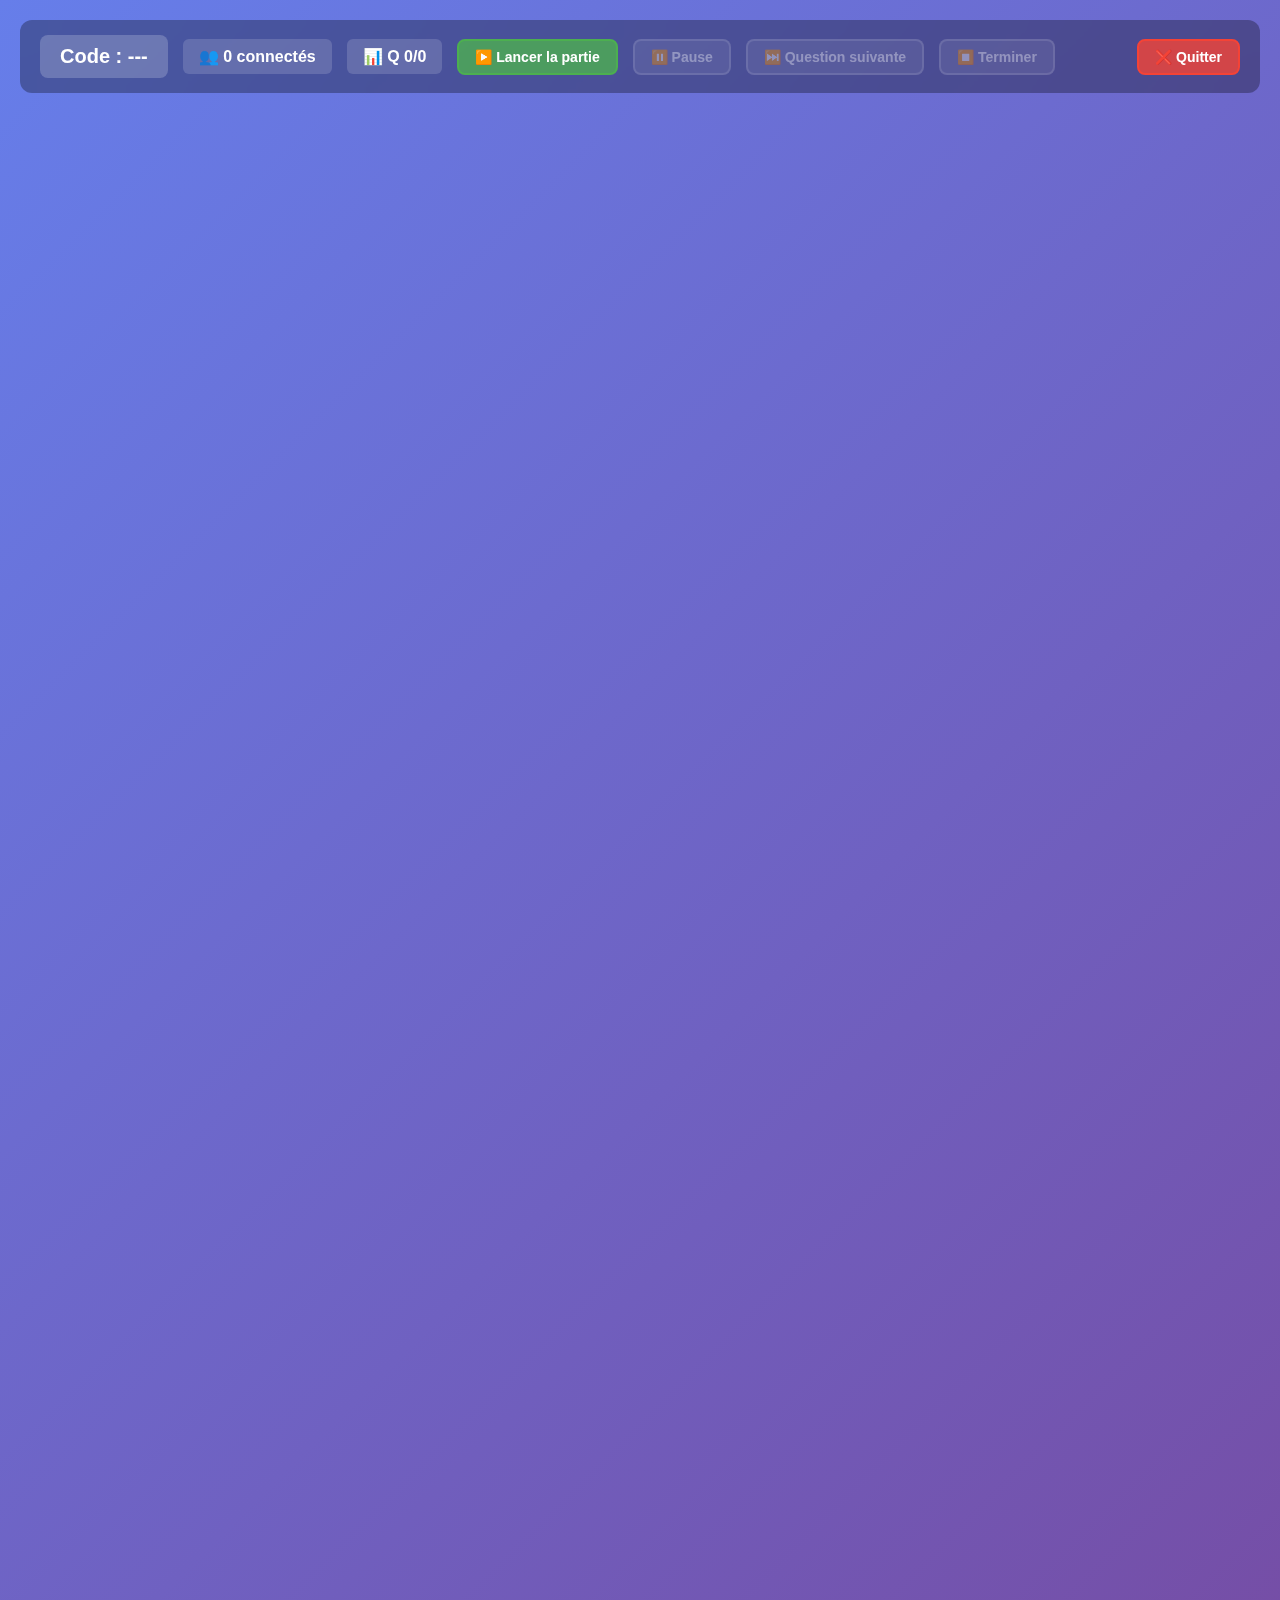
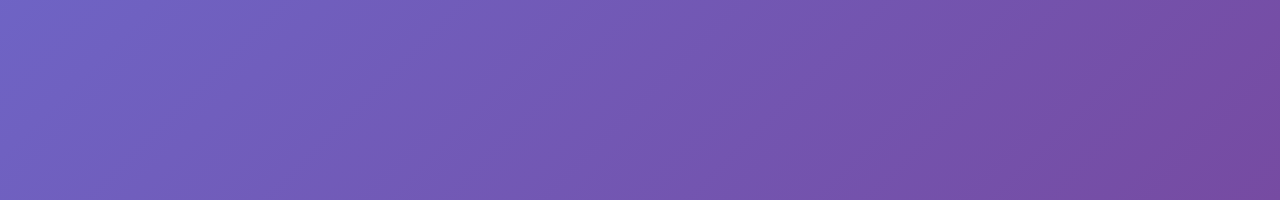
<file: teacher-play.html>
<!DOCTYPE html>
<html lang="fr">
<head>
    <meta charset="UTF-8">
    <meta name="viewport" content="width=device-width, initial-scale=1.0">
    <title>Qwest - Participation Enseignant</title>
    <link rel="stylesheet" href="css/main.css">
    <link rel="stylesheet" href="css/modals.css">
    <link rel="stylesheet" href="css/game.css">
    <link rel="stylesheet" href="css/mobile.css">
    <style>
        * {
            margin: 0;
            padding: 0;
            box-sizing: border-box;
        }
        
        body {
            font-family: 'Segoe UI', -apple-system, BlinkMacSystemFont, 'Roboto', sans-serif;
            background: linear-gradient(135deg, #667eea 0%, #764ba2 100%);
            min-height: 100vh;
            overflow-x: hidden;
            overflow-y: hidden; /* Empêcher le scroll vertical */
        }
        
        .teacher-container {
            display: flex;
            flex-direction: column;
            height: 100vh; /* Hauteur fixe = hauteur de la fenêtre */
            overflow: hidden; /* Pas de scroll */
        }
        
        /* Copie du header projection */
        .teacher-controls {
            position: sticky;
            top: 0;
            z-index: 200000; /* PLUS ÉLEVÉ que pause-overlay (100000) */
            background: rgba(0, 0, 0, 0.3);
            backdrop-filter: blur(10px);
            padding: 15px 20px;
            border-radius: 12px;
            display: flex;
            justify-content: space-between;
            align-items: center;
            margin: 20px 20px 20px 20px;
            flex-shrink: 0; /* Ne pas rétrécir */
        }
        
        .teacher-controls-left {
            display: flex;
            gap: 15px;
            align-items: center;
            flex-wrap: wrap;
        }
        
        .teacher-code {
            font-size: 20px;
            font-weight: 700;
            background: rgba(255, 255, 255, 0.2);
            padding: 10px 20px;
            border-radius: 8px;
            color: white; /* Garder le header en blanc */
        }
        
        .teacher-info {
            display: flex;
            gap: 15px;
            font-size: 16px;
            font-weight: 600;
        }
        
        .teacher-info-item {
            background: rgba(255, 255, 255, 0.15);
            padding: 8px 16px;
            border-radius: 6px;
            color: white; /* Garder le header en blanc */
        }
        
        .teacher-btn {
            background: rgba(255, 255, 255, 0.2);
            border: 2px solid rgba(255, 255, 255, 0.3);
            color: white;
            padding: 8px 16px;
            border-radius: 8px;
            font-size: 14px;
            font-weight: 600;
            cursor: pointer;
            transition: all 0.2s;
        }
        
        .teacher-btn:hover:not(:disabled) {
            background: rgba(255, 255, 255, 0.3);
            transform: translateY(-2px);
        }
        
        .teacher-btn.btn-success {
            background: rgba(76, 175, 80, 0.8);
            border-color: rgba(76, 175, 80, 1);
        }
        
        .teacher-btn.btn-danger {
            background: rgba(244, 67, 54, 0.8);
            border-color: rgba(244, 67, 54, 1);
        }
        
        .teacher-btn:disabled {
            opacity: 0.4;
            cursor: not-allowed;
        }
        
        /* Zone de jeu élève */
        #game-container {
            flex: 1;
            padding: 0 20px 20px 20px;
            overflow-y: auto; /* Scroll uniquement dans le container */
            overflow-x: hidden;
        }
        
        /* FORCER TOUT LE TEXTE EN NOIR dans le game-container */
        #game-container,
        #game-container * {
            color: #212121 !important;
        }
        
        /* EXCEPTIONS : éléments qui DOIVENT être blancs */
        /* Compte à rebours "La partie commence" */
        #game-container .waiting-countdown h1,
        #game-container .waiting-countdown .countdown-number {
            color: white !important;
        }
        
        /* Boutons - garder le texte blanc UNIQUEMENT sur fond coloré */
        #game-container .btn:not(.btn-secondary),
        #game-container .btn-validate,
        #game-container .order-validate-btn {
            color: white !important;
        }
        
        /* Boutons classement en gris clair avec texte NOIR */
        #game-container .btn-secondary,
        #game-container button[onclick*="classement"],
        #game-container button[onclick*="parcours"] {
            background: #e0e0e0 !important;
            color: #212121 !important;
            border-color: #bdbdbd !important;
        }
        
        #game-container button[onclick*="classement"]:hover,
        #game-container button[onclick*="parcours"]:hover {
            background: #d0d0d0 !important;
        }
        
        /* Modale participants */
        .teacher-modal-overlay {
            position: fixed;
            top: 0;
            left: 0;
            right: 0;
            bottom: 0;
            background: rgba(0, 0, 0, 0.7);
            backdrop-filter: blur(4px);
            display: none;
            align-items: center;
            justify-content: center;
            z-index: 300000;
        }
        
        .teacher-modal-overlay.active {
            display: flex;
        }
        
        .teacher-modal {
            background: white;
            color: #212121;
            border-radius: 16px;
            padding: 40px;
            max-width: 600px;
            max-height: 80vh;
            overflow-y: auto;
            box-shadow: 0 20px 60px rgba(0,0,0,0.5);
        }
        
        .teacher-modal-icon {
            font-size: 64px;
            text-align: center;
            margin-bottom: 20px;
        }
        
        .teacher-modal-title {
            font-size: 28px;
            font-weight: 700;
            text-align: center;
            margin-bottom: 15px;
            color: #212121;
        }
        
        .teacher-participants-list {
            display: grid;
            gap: 10px;
            margin-top: 20px;
        }
        
        .teacher-participant-item {
            display: flex;
            align-items: center;
            justify-content: space-between;
            padding: 15px;
            background: #f5f5f5;
            border-radius: 8px;
            border-left: 4px solid #2196F3;
        }
        
        .teacher-participant-item.disconnected {
            opacity: 0.5;
            border-left-color: #f44336;
        }
        
        .teacher-participant-name {
            font-size: 18px;
            font-weight: 600;
            color: #212121;
        }
        
        .teacher-participant-status {
            font-size: 14px;
            color: #616161;
        }
        
        .teacher-modal-btn {
            width: 100%;
            padding: 15px;
            border: none;
            border-radius: 8px;
            font-size: 16px;
            font-weight: 600;
            cursor: pointer;
            background: #e0e0e0;
            color: #212121;
            margin-top: 30px;
            transition: all 0.2s;
        }
        
        .teacher-modal-btn:hover {
            background: #bdbdbd;
        }
        
        /* RÉDUIRE LA TAILLE DE TOUT pour teacher-play uniquement */
        #game-container .question-screen {
            transform: scale(0.85);
            transform-origin: top center;
        }
        
        .question-result-icon {
            filter: none !important;
        }
        
        /* Gestion des pages (nécessaire pour showPage) */
        .page {
            display: none;
        }
        
        .page.active {
            display: block;
        }
        
        /* Style pour la sélection d'animal */
        .animal-btn.selected {
            background: var(--primary, #667eea);
            color: white;
            border-color: var(--primary-dark, #5568d3);
            transform: scale(1.05);
        }
    </style>
</head>
<body>
    <div class="teacher-container">
        <!-- Header avec contrôles (copié de projection) -->
        <div class="teacher-controls">
            <div class="teacher-controls-left">
                <div class="teacher-code">Code : <span id="teacher-code">---</span></div>
                <div class="teacher-info">
                    <div class="teacher-info-item" onclick="showTeacherParticipantsModal()" style="cursor: pointer;" title="Cliquez pour voir la liste">
                        👥 <span id="teacher-players">0</span> connectés
                    </div>
                    <div class="teacher-info-item">📊 Q <span id="teacher-progress">0/0</span></div>
                </div>
                <button class="teacher-btn btn-success" onclick="teacherStartGame()" id="teacher-btn-start">▶️ Lancer la partie</button>
                <button class="teacher-btn" onclick="teacherPauseGame()" id="teacher-btn-pause" disabled>⏸️ Pause</button>
                <button class="teacher-btn" onclick="teacherNextQuestion()" id="teacher-btn-next" disabled>⏭️ Question suivante</button>
                <button class="teacher-btn" onclick="teacherEndGame()" id="teacher-btn-end" disabled>⏹️ Terminer</button>
            </div>
            <button class="teacher-btn btn-danger" onclick="window.close()">❌ Quitter</button>
        </div>
        
        <!-- Zone de jeu élève -->
        <div id="game-container" class="game-container"></div>
    </div>
    
    <!-- Pages cachées nécessaires pour game.js -->
    <div id="game-page" class="page active"></div>
    <div id="home-page" class="page"></div>
    <div id="create-page" class="page"></div>
    
    <!-- Modale liste des participants -->
    <div class="teacher-modal-overlay" id="teacher-participants-modal">
        <div class="teacher-modal">
            <div class="teacher-modal-icon">👥</div>
            <h3 class="teacher-modal-title">Participants connectés</h3>
            <div class="teacher-participants-list" id="teacher-participants-list">
                <!-- Liste générée dynamiquement -->
            </div>
            <button class="teacher-modal-btn" onclick="closeTeacherParticipantsModal()">Fermer</button>
        </div>
    </div>
    
    <!-- Initialiser APP_STATE pour éviter les erreurs -->
    <script>
        window.APP_STATE = {
            currentPage: 'game-page',
            questions: [],
            isModified: false
        };
    </script>
    
    <script src="js/utils.js"></script>
    <script src="js/sessionManager.js"></script>
    <script src="js/game.js"></script>
    <script>
        let teacherPlayCode = null;
        let teacherTotalQuestions = 0;
        let teacherPollingInterval = null;
        let teacherParticipants = []; // Stocker les participants
        
        // Fonctions pour la modale participants
        function showTeacherParticipantsModal() {
            const modal = document.getElementById('teacher-participants-modal');
            const list = document.getElementById('teacher-participants-list');
            
            // Générer la liste
            let html = '';
            if (teacherParticipants.length === 0) {
                html = '<p style="text-align: center; color: #616161; padding: 20px;">Aucun participant pour le moment</p>';
            } else {
                teacherParticipants.forEach(participant => {
                    const isConnected = participant.connected;
                    html += '<div class="teacher-participant-item ' + (isConnected ? '' : 'disconnected') + '">';
                    html += '<div>';
                    html += '<div class="teacher-participant-name">' + participant.nickname + '</div>';
                    html += '<div class="teacher-participant-status">';
                    html += isConnected ? '🟢 Connecté' : '🔴 Déconnecté';
                    html += ' • ' + participant.score + ' pts';
                    html += '</div>';
                    html += '</div>';
                    html += '</div>';
                });
            }
            
            list.innerHTML = html;
            modal.classList.add('active');
        }
        
        function closeTeacherParticipantsModal() {
            document.getElementById('teacher-participants-modal').classList.remove('active');
        }
        
        // Récupérer le code de partie depuis l'URL
        const urlParams = new URLSearchParams(window.location.search);
        teacherPlayCode = urlParams.get('code');
        
        if (!teacherPlayCode) {
            alert('❌ Aucun code de partie fourni');
            window.close();
        } else {
            document.getElementById('teacher-code').textContent = teacherPlayCode;
            
            // Charger les infos initiales
            fetch(`php/api.php?action=check_game&code=${teacherPlayCode}`)
                .then(response => response.json())
                .then(data => {
                    console.log('✅ Infos partie reçues:', data);
                    if (data.success && data.exists) {
                        teacherTotalQuestions = data.totalQuestions;
                        document.getElementById('teacher-progress').textContent = `0/${teacherTotalQuestions}`;
                        
                        console.log('📝 Appel de showStudentJoinPage...');
                        // Afficher la page de sélection d'animal
                        window.showStudentJoinPage(teacherPlayCode, data.quizName || 'Quiz', data.totalQuestions);
                        
                        console.log('✅ Page teacher initialisée, en attente des updates depuis window.opener');
                    } else {
                        alert('❌ Partie introuvable');
                        window.close();
                    }
                })
                .catch(error => {
                    console.error('Erreur:', error);
                    alert('❌ Erreur de connexion');
                    window.close();
                });
        }
        
        // Fonction de mise à jour appelée depuis la fenêtre parent (comme projection)
        window.updateTeacher = function(data) {
            console.log('👨‍🏫 TEACHER: updateTeacher appelé avec:', data);
            
            const btnStart = document.getElementById('teacher-btn-start');
            const btnPause = document.getElementById('teacher-btn-pause');
            const btnNext = document.getElementById('teacher-btn-next');
            const btnEnd = document.getElementById('teacher-btn-end');
            const players = document.getElementById('teacher-players');
            const progress = document.getElementById('teacher-progress');
            
            // Mettre à jour le nombre de joueurs
            if (players) {
                const newCount = String(data.playersCount || 0);
                if (players.textContent !== newCount) {
                    console.log('👨‍🏫 TEACHER: Mise à jour joueurs:', players.textContent, '=>', newCount);
                    players.textContent = newCount;
                }
            }
            
            // Mettre à jour la liste des participants
            if (data.participants) {
                teacherParticipants = data.participants;
            }
            
            // Mettre à jour la progression
            if (progress) {
                const newProgress = (data.currentQuestion + 1) + '/' + teacherTotalQuestions;
                if (progress.textContent !== newProgress) {
                    console.log('👨‍🏫 TEACHER: Mise à jour progression:', progress.textContent, '=>', newProgress);
                    progress.textContent = newProgress;
                }
            }
            
            // Mise à jour des boutons
            console.log('👨‍🏫 TEACHER: État du jeu:', data.state);
            if (data.state === 'waiting') {
                if (btnStart) btnStart.disabled = false;
                if (btnPause) btnPause.disabled = true;
                if (btnNext) btnNext.disabled = true;
                if (btnEnd) btnEnd.disabled = true;
            } else {
                if (btnStart) btnStart.disabled = true;
                if (btnPause) btnPause.disabled = false;
                if (btnNext) btnNext.disabled = false;
                if (btnEnd) btnEnd.disabled = false;
                
                // Mettre à jour le texte du bouton pause/reprendre
                if (btnPause) {
                    if (data.paused) {
                        btnPause.innerHTML = '▶️ Reprendre';
                    } else {
                        btnPause.innerHTML = '⏸️ Pause';
                    }
                }
            }
            console.log('👨‍🏫 TEACHER: Boutons mis à jour');
        };
        
        // Fonctions de contrôle (appellent window.opener comme projection)
        function teacherStartGame() {
            if (window.opener && window.opener.startGame) {
                window.opener.startGame();
            }
        }
        
        function teacherPauseGame() {
            if (window.opener && window.opener.pauseGame) {
                window.opener.pauseGame();
            }
        }
        
        function teacherNextQuestion() {
            if (window.opener && window.opener.nextQuestion) {
                window.opener.nextQuestion();
            }
        }
        
        function teacherEndGame() {
            if (confirm('⚠️ Terminer la partie maintenant ?')) {
                if (window.opener && window.opener.executeEndGameFromProjection) {
                    window.opener.executeEndGameFromProjection();
                }
            }
        }
    </script>
</body>
</html>
</file>
<file: css/main.css>
/* ============================================
   QWEST - CSS PRINCIPAL
   Design moderne et épuré
   ============================================ */

/* ========================================
   RESET ET BASE
   ======================================== */

* {
    margin: 0;
    padding: 0;
    box-sizing: border-box;
}

:root {
    /* Couleurs principales */
    --primary: #2196F3;
    --primary-dark: #1976D2;
    --primary-light: #BBDEFB;
    
    --secondary: #FF9800;
    --secondary-dark: #F57C00;
    
    --success: #4CAF50;
    --success-dark: #388E3C;
    
    --error: #F44336;
    --error-dark: #D32F2F;
    
    --warning: #FFC107;
    --warning-dark: #FFA000;
    
    /* Gris */
    --gray-50: #FAFAFA;
    --gray-100: #F5F5F5;
    --gray-200: #EEEEEE;
    --gray-300: #E0E0E0;
    --gray-400: #BDBDBD;
    --gray-500: #9E9E9E;
    --gray-600: #757575;
    --gray-700: #616161;
    --gray-800: #424242;
    --gray-900: #212121;
    
    /* Shadows */
    --shadow-sm: 0 1px 3px rgba(0,0,0,0.12);
    --shadow-md: 0 4px 6px rgba(0,0,0,0.1);
    --shadow-lg: 0 10px 25px rgba(0,0,0,0.15);
    --shadow-xl: 0 20px 40px rgba(0,0,0,0.2);
    
    /* Spacing */
    --space-xs: 4px;
    --space-sm: 8px;
    --space-md: 16px;
    --space-lg: 24px;
    --space-xl: 32px;
    --space-2xl: 48px;
    
    /* Border radius */
    --radius-sm: 4px;
    --radius-md: 8px;
    --radius-lg: 12px;
    --radius-xl: 16px;
    --radius-full: 9999px;
    
    /* Transitions */
    --transition-fast: 150ms ease;
    --transition-base: 250ms ease;
    --transition-slow: 350ms ease;
}

body {
    font-family: 'Segoe UI', -apple-system, BlinkMacSystemFont, 'Roboto', 'Oxygen', 'Ubuntu', sans-serif;
    background: linear-gradient(135deg, #667eea 0%, #764ba2 100%);
    min-height: 100vh;
    color: var(--gray-900);
    -webkit-font-smoothing: antialiased;
    -moz-osx-font-smoothing: grayscale;
}

/* ========================================
   GESTION DES PAGES
   ======================================== */

.page {
    display: none;
    min-height: 100vh;
}

.page.active {
    display: block;
}

/* ========================================
   PAGE D'ACCUEIL
   ======================================== */

.home-container {
    min-height: 100vh;
    display: flex;
    flex-direction: column;
    align-items: center;
    justify-content: center;
    padding: var(--space-lg);
}

.logo-container {
    text-align: center;
    margin-bottom: var(--space-2xl);
    animation: fadeInDown 0.6s ease;
}

.app-title {
    font-size: 72px;
    font-weight: 800;
    color: white;
    text-shadow: 0 4px 20px rgba(0,0,0,0.3);
    margin-bottom: var(--space-sm);
    letter-spacing: -2px;
}

.app-subtitle {
    font-size: 20px;
    color: rgba(255,255,255,0.9);
    font-weight: 300;
}

.code-input-container {
    background: white;
    padding: var(--space-lg);
    border-radius: var(--radius-xl);
    box-shadow: var(--shadow-xl);
    max-width: 500px;
    width: 100%;
    animation: fadeInUp 0.6s ease 0.2s backwards;
}

#quiz-code-input {
    width: 100%;
    padding: var(--space-md) var(--space-lg);
    font-size: 24px;
    border: 3px solid var(--gray-200);
    border-radius: var(--radius-lg);
    text-align: center;
    text-transform: uppercase;
    letter-spacing: 4px;
    font-weight: 600;
    transition: var(--transition-base);
    margin-bottom: var(--space-md);
}

#quiz-code-input:focus {
    outline: none;
    border-color: var(--primary);
    box-shadow: 0 0 0 4px var(--primary-light);
}

#quiz-code-input.error-shake {
    animation: shake 0.5s ease;
    border-color: var(--error);
}

#join-btn {
    width: 100%;
    padding: var(--space-md) var(--space-lg);
    font-size: 20px;
    font-weight: 600;
    background: var(--primary);
    color: white;
    border: none;
    border-radius: var(--radius-lg);
    cursor: pointer;
    display: flex;
    align-items: center;
    justify-content: center;
    gap: var(--space-md);
    transition: var(--transition-base);
}

#join-btn:hover {
    background: var(--primary-dark);
    transform: translateY(-2px);
    box-shadow: var(--shadow-lg);
}

#join-btn:active {
    transform: translateY(0);
}

.teacher-link {
    display: block;
    text-align: center;
    margin-top: var(--space-md);
    color: rgba(255, 255, 255, 0.4);
    font-size: 13px;
    text-decoration: none;
    transition: var(--transition-fast);
}

.teacher-link:hover {
    color: rgba(255, 255, 255, 0.7);
}

#teacher-password-container {
    background: white;
    padding: var(--space-lg);
    border-radius: var(--radius-xl);
    box-shadow: var(--shadow-xl);
    max-width: 500px;
    width: 100%;
    margin-top: var(--space-md);
}

#teacher-password-input {
    width: 100%;
    padding: var(--space-md) var(--space-lg);
    font-size: 16px;
    border: 2px solid var(--gray-300);
    border-radius: var(--radius-md);
    transition: var(--transition-base);
    margin-bottom: var(--space-sm);
}

#teacher-password-input:focus {
    outline: none;
    border-color: var(--primary);
    box-shadow: 0 0 0 3px var(--primary-light);
}

.home-footer {
    margin-top: var(--space-2xl);
    color: rgba(255,255,255,0.7);
    text-align: center;
    font-size: 14px;
}

/* ========================================
   PAGE CRÉATION
   ======================================== */

.header {
    background: white;
    padding: var(--space-lg);
    box-shadow: var(--shadow-md);
    display: flex;
    align-items: center;
    justify-content: space-between;
    flex-wrap: wrap;
    gap: var(--space-md);
}

.header h2 {
    font-size: 24px;
    color: var(--gray-900);
    margin: 0;
    display: flex;
    align-items: center;
    gap: var(--space-md);
}

.header h2 .app-title {
    font-size: 32px;
    font-weight: 700;
    background: linear-gradient(135deg, #667eea 0%, #764ba2 100%);
    -webkit-background-clip: text;
    -webkit-text-fill-color: transparent;
    background-clip: text;
}

.header h2 .clickable-logo {
    cursor: pointer;
    transition: var(--transition-base);
    display: inline-block;
}

.header h2 .clickable-logo:hover {
    transform: scale(1.05);
    opacity: 0.8;
}

.header-right {
    display: flex;
    gap: var(--space-sm);
    flex-wrap: wrap;
}

.btn-help {
    padding: var(--space-sm) var(--space-md);
    background: var(--primary);
    color: white;
    border: none;
    border-radius: var(--radius-md);
    font-size: 18px;
    font-weight: 700;
    cursor: pointer;
    transition: var(--transition-base);
    min-width: 44px;
}

.btn-help:hover {
    background: var(--primary-dark);
    transform: translateY(-1px);
    box-shadow: var(--shadow-md);
}

.create-container {
    padding: var(--space-lg);
    max-width: 1200px;
    margin: 0 auto;
}

/* ========================================
   TOOLBAR
   ======================================== */

.toolbar {
    background: white;
    padding: var(--space-lg);
    border-radius: var(--radius-lg);
    box-shadow: var(--shadow-sm);
    margin-bottom: var(--space-lg);
    display: flex;
    justify-content: space-between;
    align-items: center;
    flex-wrap: wrap;
    gap: var(--space-md);
    position: sticky;
    top: 0;
    z-index: 100;
}

.toolbar-section {
    display: flex;
    align-items: center;
    gap: var(--space-sm);
}

.toolbar-section label {
    font-weight: 500;
    color: var(--gray-700);
    white-space: nowrap;
}

.toolbar-section input[type="number"] {
    width: 80px;
    padding: var(--space-sm) var(--space-md);
    border: 2px solid var(--gray-300);
    border-radius: var(--radius-md);
    font-size: 16px;
    text-align: center;
}

.question-count {
    font-weight: 600;
    color: var(--gray-700);
    padding: var(--space-sm) var(--space-md);
    background: var(--gray-100);
    border-radius: var(--radius-md);
}

.btn-history {
    width: 40px;
    height: 40px;
    padding: 0;
    background: var(--gray-200);
    color: var(--gray-700);
    border: none;
    border-radius: var(--radius-md);
    font-size: 24px;
    cursor: pointer;
    transition: var(--transition-base);
    display: flex;
    align-items: center;
    justify-content: center;
}

.btn-history:hover:not(:disabled) {
    background: var(--primary);
    color: white;
    transform: translateY(-1px);
}

.btn-history:disabled {
    background: var(--gray-100);
    color: var(--gray-400);
    cursor: not-allowed;
    opacity: 0.5;
}

/* ========================================
   BOUTONS
   ======================================== */

button {
    font-family: inherit;
}

.btn-primary {
    padding: var(--space-sm) var(--space-lg);
    background: var(--primary);
    color: white;
    border: none;
    border-radius: var(--radius-md);
    font-weight: 600;
    font-size: 14px;
    cursor: pointer;
    transition: var(--transition-base);
    white-space: nowrap;
}

.btn-primary:hover {
    background: var(--primary-dark);
    transform: translateY(-1px);
    box-shadow: var(--shadow-md);
}

.btn-secondary {
    padding: var(--space-sm) var(--space-lg);
    background: var(--gray-200);
    color: var(--gray-800);
    border: none;
    border-radius: var(--radius-md);
    font-weight: 600;
    font-size: 14px;
    cursor: pointer;
    transition: var(--transition-base);
}

.btn-secondary:hover {
    background: var(--gray-300);
}

.btn-success {
    padding: var(--space-sm) var(--space-lg);
    background: var(--success);
    color: white;
    border: none;
    border-radius: var(--radius-md);
    font-weight: 600;
    font-size: 14px;
    cursor: pointer;
    transition: var(--transition-base);
    white-space: nowrap;
}

.btn-success:hover {
    background: var(--success-dark);
    transform: translateY(-1px);
    box-shadow: var(--shadow-md);
}

.btn-add-question {
    padding: var(--space-md) var(--space-xl);
    background: var(--success);
    color: white;
    border: none;
    border-radius: var(--radius-lg);
    font-weight: 700;
    font-size: 16px;
    cursor: pointer;
    transition: var(--transition-base);
    box-shadow: var(--shadow-md);
}

.btn-add-question:hover {
    background: var(--success-dark);
    transform: translateY(-2px);
    box-shadow: var(--shadow-lg);
}

.btn-small {
    padding: 6px 12px;
    background: var(--primary);
    color: white;
    border: none;
    border-radius: var(--radius-sm);
    font-size: 13px;
    font-weight: 600;
    cursor: pointer;
    transition: var(--transition-fast);
}

.btn-small:hover {
    background: var(--primary-dark);
}

.btn-small.btn-danger {
    background: var(--error);
}

.btn-small.btn-danger:hover {
    background: var(--error-dark);
}

.btn-icon {
    width: 36px;
    height: 36px;
    padding: 0;
    background: var(--gray-200);
    border: none;
    border-radius: var(--radius-md);
    font-size: 16px;
    cursor: pointer;
    transition: var(--transition-fast);
    display: flex;
    align-items: center;
    justify-content: center;
}

.btn-icon:hover:not(:disabled) {
    background: var(--gray-300);
    transform: scale(1.1);
}

.btn-icon:disabled {
    opacity: 0.3;
    cursor: not-allowed;
}

.btn-edit {
    padding: 6px 12px;
    background: var(--secondary);
    color: white;
    border: none;
    border-radius: var(--radius-md);
    font-size: 13px;
    font-weight: 600;
    cursor: pointer;
    transition: var(--transition-fast);
}

.btn-edit:hover {
    background: var(--secondary-dark);
}

.btn-delete {
    padding: 6px 12px;
    background: var(--error);
    color: white;
    border: none;
    border-radius: var(--radius-md);
    font-size: 13px;
    font-weight: 600;
    cursor: pointer;
    transition: var(--transition-fast);
}

.btn-delete:hover {
    background: var(--error-dark);
}

.btn-copy {
    padding: var(--space-sm) var(--space-md);
    background: var(--primary);
    color: white;
    border: none;
    border-radius: var(--radius-md);
    font-size: 14px;
    font-weight: 600;
    cursor: pointer;
    transition: var(--transition-base);
}

.btn-copy:hover {
    background: var(--primary-dark);
}

.btn-launch {
    width: 100%;
    padding: var(--space-lg);
    background: var(--success);
    color: white;
    border: none;
    border-radius: var(--radius-lg);
    font-size: 18px;
    font-weight: 700;
    cursor: pointer;
    transition: var(--transition-base);
    margin-top: var(--space-lg);
}

.btn-launch:hover {
    background: var(--success-dark);
    transform: translateY(-2px);
    box-shadow: var(--shadow-lg);
}

/* ========================================
   LISTE DES QUESTIONS
   ======================================== */

.questions-list {
    display: flex;
    flex-direction: column;
    gap: var(--space-md);
}

.empty-state {
    background: white;
    padding: var(--space-2xl);
    border-radius: var(--radius-lg);
    text-align: center;
    color: var(--gray-500);
}

.empty-state p {
    margin: var(--space-sm) 0;
}

.question-card {
    background: white;
    border-radius: var(--radius-lg);
    box-shadow: var(--shadow-sm);
    padding: var(--space-sm);
    transition: var(--transition-base);
    display: flex;
    align-items: center;
    gap: var(--space-sm);
    min-height: 70px;
}

.question-card:hover {
    box-shadow: var(--shadow-md);
}

.question-card-left {
    display: flex;
    flex-direction: column;
    gap: 4px;
    flex-shrink: 0;
}

.btn-move-up,
.btn-move-down {
    width: 50px;
    height: 50px;
    background: var(--gray-100);
    border: 2px solid var(--gray-300);
    border-radius: var(--radius-md);
    font-size: 20px;
    cursor: pointer;
    transition: var(--transition-fast);
    display: flex;
    align-items: center;
    justify-content: center;
    padding: 0;
}

.btn-move-up:hover:not(:disabled),
.btn-move-down:hover:not(:disabled) {
    background: var(--primary-light);
    border-color: var(--primary);
    transform: scale(1.05);
}

.btn-move-up:disabled,
.btn-move-down:disabled {
    opacity: 0.3;
    cursor: not-allowed;
}

.question-card-center {
    flex: 1;
    min-width: 0;
    display: flex;
    flex-direction: column;
    gap: 2px;
}

.question-info {
    display: flex;
    align-items: center;
    gap: var(--space-xs);
    flex-wrap: wrap;
}

.question-number {
    background: var(--primary);
    color: white;
    padding: 2px 8px;
    border-radius: var(--radius-full);
    font-weight: 700;
    font-size: 11px;
    flex-shrink: 0;
}

.question-type {
    padding: 2px 6px;
    background: var(--gray-100);
    border-radius: var(--radius-full);
    font-size: 10px;
    font-weight: 600;
    color: var(--gray-700);
}

.question-time {
    padding: 2px 6px;
    background: var(--warning);
    color: white;
    border-radius: var(--radius-full);
    font-size: 10px;
    font-weight: 600;
}

.question-text {
    font-size: 13px;
    color: var(--gray-900);
    line-height: 1.3;
    font-weight: 500;
    overflow: hidden;
    text-overflow: ellipsis;
    white-space: nowrap;
    padding: 6px 10px;
    background: var(--gray-50);
    border: 1px solid var(--gray-200);
    border-radius: var(--radius-md);
}

.question-stats {
    font-size: 11px;
    color: var(--gray-500);
}

.question-content-row {
    display: flex;
    align-items: center;
    gap: var(--space-sm);
}

.question-text-wrapper {
    flex: 1;
    min-width: 0;
    display: flex;
    flex-direction: column;
    gap: 2px;
}

.question-card-image {
    flex-shrink: 0;
}

.question-card-image img {
    max-width: 80px;
    max-height: 50px;
    object-fit: cover;
    border-radius: var(--radius-sm);
    border: 2px solid var(--gray-200);
    display: block;
}

.question-card-right {
    display: flex;
    gap: var(--space-xs);
    flex-shrink: 0;
}

.btn-action {
    width: 120px;
    height: 50px;
    border: none;
    border-radius: var(--radius-md);
    font-size: 14px;
    font-weight: 600;
    cursor: pointer;
    transition: var(--transition-fast);
    display: flex;
    align-items: center;
    justify-content: center;
    gap: 4px;
}

.btn-action.btn-edit {
    background: var(--secondary);
    color: white;
}

.btn-action.btn-edit:hover {
    background: var(--secondary-dark);
    transform: translateY(-2px);
}

.btn-action.btn-delete {
    background: var(--error);
    color: white;
}

.btn-action.btn-delete:hover {
    background: var(--error-dark);
    transform: translateY(-2px);
}

.btn-pilot {
    padding: var(--space-md) var(--space-xl);
    background: var(--success);
    color: white;
    border: none;
    border-radius: var(--radius-lg);
    font-size: 16px;
    font-weight: 700;
    cursor: pointer;
    transition: var(--transition-base);
    white-space: nowrap;
}

.btn-pilot:hover {
    background: var(--success-dark);
    transform: translateY(-2px);
    box-shadow: var(--shadow-lg);
}


/* ========================================
   ANIMATIONS
   ======================================== */

@keyframes fadeInDown {
    from {
        opacity: 0;
        transform: translateY(-30px);
    }
    to {
        opacity: 1;
        transform: translateY(0);
    }
}

@keyframes fadeInUp {
    from {
        opacity: 0;
        transform: translateY(30px);
    }
    to {
        opacity: 1;
        transform: translateY(0);
    }
}

@keyframes shake {
    0%, 100% { transform: translateX(0); }
    10%, 30%, 50%, 70%, 90% { transform: translateX(-10px); }
    20%, 40%, 60%, 80% { transform: translateX(10px); }
}

@keyframes pulse {
    0%, 100% { transform: scale(1); }
    50% { transform: scale(1.05); }
}

/* ========================================
   MESSAGES
   ======================================== */

.message-box {
    margin: var(--space-md) 0;
    min-height: 20px;
}

.message-info,
.message-success,
.message-error,
.message-warning {
    padding: var(--space-md);
    border-radius: var(--radius-md);
    font-size: 14px;
    line-height: 1.5;
}

.message-info {
    background: var(--primary-light);
    color: var(--primary-dark);
    border: 1px solid var(--primary);
}

.message-success {
    background: #C8E6C9;
    color: var(--success-dark);
    border: 1px solid var(--success);
}

.message-error {
    background: #FFCDD2;
    color: var(--error-dark);
    border: 1px solid var(--error);
}

.message-warning {
    background: #FFE082;
    color: var(--warning-dark);
    border: 1px solid var(--warning);
}

.error-message {
    background: var(--error);
    color: white;
    padding: var(--space-sm) var(--space-md);
    border-radius: var(--radius-md);
    text-align: center;
    margin-top: var(--space-sm);
    animation: fadeInUp 0.3s ease;
}

/* ========================================
   MODAL D'AIDE
   ======================================== */

.help-content {
    display: flex;
    flex-direction: column;
    gap: var(--space-lg);
}

.help-intro {
    font-size: 16px;
    line-height: 1.6;
    color: var(--gray-700);
    padding: var(--space-md);
    background: var(--primary-light);
    border-radius: var(--radius-md);
    border-left: 4px solid var(--primary);
}

.help-steps {
    display: flex;
    flex-direction: column;
    gap: var(--space-md);
}

.help-step {
    display: flex;
    gap: var(--space-md);
    align-items: flex-start;
}

.step-number {
    width: 36px;
    height: 36px;
    background: var(--primary);
    color: white;
    border-radius: var(--radius-full);
    display: flex;
    align-items: center;
    justify-content: center;
    font-weight: 700;
    font-size: 18px;
    flex-shrink: 0;
}

.step-content {
    flex: 1;
}

.step-content strong {
    display: block;
    color: var(--gray-900);
    margin-bottom: var(--space-xs);
    font-size: 15px;
}

.step-content p {
    color: var(--gray-600);
    font-size: 14px;
    line-height: 1.5;
    margin: 0;
}

.btn-download-format {
    width: 100%;
    padding: var(--space-lg);
    background: var(--success);
    color: white;
    border: none;
    border-radius: var(--radius-lg);
    font-size: 18px;
    font-weight: 700;
    cursor: pointer;
    transition: var(--transition-base);
    display: flex;
    align-items: center;
    justify-content: center;
    gap: var(--space-sm);
}

.btn-download-format:hover {
    background: var(--success-dark);
    transform: translateY(-2px);
    box-shadow: var(--shadow-lg);
}

.help-note {
    padding: var(--space-md);
    background: var(--warning);
    color: var(--gray-900);
    border-radius: var(--radius-md);
    font-size: 14px;
    line-height: 1.6;
    text-align: center;
}

.help-note strong {
    display: block;
    margin-bottom: var(--space-xs);
}

#help-modal .modal-header {
    justify-content: center;
    position: relative;
}

#help-modal .modal-header h3 {
    text-align: center;
}

#help-modal .close-btn {
    position: absolute;
    right: var(--space-lg);
    top: 50%;
    transform: translateY(-50%);
}

/* Modale Alert personnalisée */
.custom-alert-overlay {
    position: fixed;
    top: 0;
    left: 0;
    right: 0;
    bottom: 0;
    background: rgba(0, 0, 0, 0.7);
    display: flex;
    align-items: center;
    justify-content: center;
    z-index: 100000;
    animation: fadeIn 0.2s;
}

.custom-alert-box {
    background: white;
    border-radius: var(--radius-lg);
    padding: var(--space-xl);
    max-width: 400px;
    width: 90%;
    text-align: center;
    box-shadow: var(--shadow-xl);
    animation: slideUp 0.3s;
}

.custom-alert-icon {
    font-size: 64px;
    margin-bottom: var(--space-md);
}

.custom-alert-title {
    font-size: 24px;
    font-weight: 700;
    color: var(--gray-900);
    margin: 0 0 var(--space-md) 0;
}

.custom-alert-message {
    font-size: 16px;
    color: var(--gray-600);
    margin: 0 0 var(--space-lg) 0;
    line-height: 1.5;
}

.custom-alert-btn {
    background: var(--primary);
    color: white;
    border: none;
    padding: var(--space-md) var(--space-xl);
    border-radius: var(--radius-md);
    font-size: 16px;
    font-weight: 600;
    cursor: pointer;
    transition: all 0.2s;
    min-width: 120px;
}

.custom-alert-btn:hover {
    background: var(--primary-dark);
    transform: translateY(-2px);
    box-shadow: var(--shadow-md);
}

@keyframes fadeIn {
    from { opacity: 0; }
    to { opacity: 1; }
}

@keyframes slideUp {
    from {
        opacity: 0;
        transform: translateY(50px);
    }
    to {
        opacity: 1;
        transform: translateY(0);
    }
}

.custom-alert-buttons {
    display: flex;
    gap: var(--space-md);
    justify-content: center;
    margin-top: var(--space-md);
}

.custom-alert-btn-secondary {
    background: var(--gray-300);
    color: var(--gray-700);
    border: none;
    padding: var(--space-md) var(--space-xl);
    border-radius: var(--radius-md);
    font-size: 16px;
    font-weight: 600;
    cursor: pointer;
    transition: all 0.2s;
    min-width: 120px;
}

.custom-alert-btn-secondary:hover {
    background: var(--gray-400);
    transform: translateY(-2px);
}

/* Qwest dans header */
.header .app-title {
    color: var(--primary);
    font-size: inherit;
    text-shadow: none;
    font-weight: 800;
    letter-spacing: -1px;
}
</file>
<file: css/modals.css>
/* ============================================
   MODAUX - Popups adaptables
   ============================================ */

/* ========================================
   STRUCTURE DE BASE
   ======================================== */

.modal {
    display: none;
    position: fixed;
    top: 0;
    left: 0;
    width: 100%;
    height: 100%;
    background: rgba(0, 0, 0, 0.5);
    backdrop-filter: blur(4px);
    z-index: 1000;
    animation: fadeIn 0.2s ease;
    overflow-y: auto;
    padding: var(--space-md);
}

.modal.active {
    display: flex;
    align-items: center;
    justify-content: center;
}

.modal-content {
    background: white;
    border-radius: var(--radius-xl);
    box-shadow: var(--shadow-xl);
    max-width: 600px;
    width: 100%;
    max-height: 90vh;
    display: flex;
    flex-direction: column;
    animation: slideUp 0.3s ease;
}

.modal-content.modal-large {
    max-width: 900px;
}

/* ========================================
   HEADER
   ======================================== */

.modal-header {
    padding: var(--space-lg);
    border-bottom: 1px solid var(--gray-200);
    display: flex;
    align-items: center;
    justify-content: space-between;
}

.modal-header h3 {
    margin: 0;
    font-size: 20px;
    color: var(--gray-900);
}

.close-btn {
    width: 40px;
    height: 40px;
    border: none;
    background: transparent;
    border-radius: var(--radius-full);
    font-size: 28px;
    font-weight: 300;
    line-height: 1;
    cursor: pointer;
    transition: var(--transition-fast);
    display: flex;
    align-items: center;
    justify-content: center;
    color: var(--gray-500);
}

.close-btn:hover {
    background: var(--error-light);
    color: var(--error);
    transform: rotate(90deg);
}

/* ========================================
   BODY
   ======================================== */

.modal-body {
    padding: var(--space-lg);
    overflow-y: auto;
    flex: 1;
}

/* ========================================
   FOOTER
   ======================================== */

.modal-footer {
    padding: var(--space-lg);
    border-top: 1px solid var(--gray-200);
    display: flex;
    gap: var(--space-md);
    justify-content: flex-end;
}

/* ========================================
   IMPORT SECTION
   ======================================== */

.import-section {
    margin-bottom: var(--space-lg);
}

.modal-separator {
    border: none;
    border-top: 1px solid var(--gray-200);
    margin: var(--space-lg) 0;
}

/* ========================================
   FORMULAIRES
   ======================================== */

.form-group {
    margin-bottom: var(--space-lg);
}

.form-group label {
    display: block;
    margin-bottom: var(--space-sm);
    font-weight: 600;
    color: var(--gray-700);
    font-size: 14px;
}

.form-group input[type="text"],
.form-group input[type="number"],
.form-group textarea {
    width: 100%;
    padding: var(--space-md);
    border: 2px solid var(--gray-300);
    border-radius: var(--radius-md);
    font-size: 16px;
    font-family: inherit;
    transition: var(--transition-base);
}

.form-group input:focus,
.form-group textarea:focus {
    outline: none;
    border-color: var(--primary);
    box-shadow: 0 0 0 3px var(--primary-light);
}

.form-group textarea {
    resize: vertical;
    min-height: 80px;
}

/* ========================================
   CAPTCHA
   ======================================== */

.captcha-container {
    display: flex;
    align-items: center;
    gap: var(--space-md);
    background: var(--gray-100);
    padding: var(--space-md);
    border-radius: var(--radius-md);
}

#captcha-question {
    font-size: 18px;
    font-weight: 700;
    color: var(--gray-900);
}

#captcha-answer-input {
    width: 100px;
    padding: var(--space-sm) var(--space-md);
    border: 2px solid var(--gray-300);
    border-radius: var(--radius-md);
    font-size: 16px;
    text-align: center;
}

/* ========================================
   TYPES DE QUESTIONS
   ======================================== */

.question-type-grid {
    display: grid;
    grid-template-columns: repeat(auto-fit, minmax(200px, 1fr));
    gap: var(--space-md);
}

.question-type-btn {
    padding: var(--space-xl);
    background: white;
    border: 3px solid var(--gray-200);
    border-radius: var(--radius-lg);
    cursor: pointer;
    transition: var(--transition-base);
    display: flex;
    flex-direction: column;
    align-items: center;
    gap: var(--space-sm);
    text-align: center;
}

.question-type-btn:hover {
    border-color: var(--primary);
    background: var(--primary-light);
    transform: translateY(-4px);
    box-shadow: var(--shadow-lg);
}

.type-icon {
    font-size: 40px;
}

.type-name {
    font-weight: 700;
    font-size: 16px;
    color: var(--gray-900);
}

.type-desc {
    font-size: 13px;
    color: var(--gray-600);
}

/* ========================================
   ÉDITEUR DE RÉPONSES
   ======================================== */

.answers-editor {
    display: flex;
    flex-direction: column;
    gap: var(--space-md);
}

.answer-row {
    display: flex;
    align-items: center;
    gap: var(--space-md);
    padding: var(--space-md);
    background: var(--gray-50);
    border-radius: var(--radius-md);
}

.answer-checkbox {
    display: flex;
    align-items: center;
    gap: var(--space-sm);
    min-width: 100px;
}

.answer-checkbox input[type="checkbox"] {
    width: 20px;
    height: 20px;
    cursor: pointer;
}

.answer-checkbox input[type="radio"] {
    width: 20px;
    height: 20px;
    cursor: pointer;
}

.answer-input {
    flex: 1;
    padding: var(--space-sm) var(--space-md);
    border: 2px solid var(--gray-300);
    border-radius: var(--radius-md);
    font-size: 14px;
}

.order-editor .answer-row {
    background: white;
    border: 2px solid var(--gray-200);
}

.order-number {
    width: 30px;
    height: 30px;
    background: var(--primary);
    color: white;
    border-radius: var(--radius-full);
    display: flex;
    align-items: center;
    justify-content: center;
    font-weight: 700;
    font-size: 14px;
}

.order-actions {
    margin-top: var(--space-md);
    display: flex;
    gap: var(--space-sm);
}

.info-text {
    background: var(--primary-light);
    padding: var(--space-md);
    border-radius: var(--radius-md);
    color: var(--primary-dark);
    font-size: 14px;
    margin-bottom: var(--space-md);
}

.freetext-editor textarea.answer-input {
    min-height: 80px;
    resize: vertical;
    font-family: inherit;
}

.freetext-editor label {
    display: flex;
    align-items: center;
    gap: var(--space-sm);
    cursor: pointer;
}

.freetext-editor input[type="checkbox"] {
    width: 18px;
    height: 18px;
    cursor: pointer;
}

/* ========================================
   CODES DE SAUVEGARDE
   ======================================== */

.codes-container {
    display: flex;
    flex-direction: column;
    gap: var(--space-lg);
    margin-top: var(--space-lg);
}

.code-box {
    background: var(--gray-50);
    padding: var(--space-lg);
    border-radius: var(--radius-lg);
    border: 2px solid var(--gray-200);
}

.code-box h4 {
    margin: 0 0 var(--space-md) 0;
    color: var(--gray-900);
    font-size: 16px;
}

.code-display {
    display: flex;
    gap: var(--space-sm);
    margin-bottom: var(--space-md);
}

.code-display input {
    flex: 1;
    padding: var(--space-md);
    background: white;
    border: 2px solid var(--gray-300);
    border-radius: var(--radius-md);
    font-size: 18px;
    font-weight: 700;
    text-align: center;
    letter-spacing: 2px;
    color: var(--primary);
}

.code-info {
    font-size: 13px;
    color: var(--gray-600);
    line-height: 1.5;
    margin: 0;
}

/* ========================================
   LISTE DES QUIZ
   ======================================== */

.quiz-list {
    max-height: 400px;
    overflow-y: auto;
    display: flex;
    flex-direction: column;
    gap: var(--space-sm);
    padding: var(--space-sm);
    background: var(--gray-50);
    border-radius: var(--radius-md);
}

.loading,
.empty-list,
.error-list {
    padding: var(--space-xl);
    text-align: center;
    color: var(--gray-500);
}

.quiz-item {
    background: white;
    padding: var(--space-md);
    border-radius: var(--radius-md);
    border: 2px solid var(--gray-200);
    transition: var(--transition-base);
    cursor: pointer;
}

.quiz-item:hover {
    border-color: var(--primary);
    box-shadow: var(--shadow-sm);
    transform: translateX(4px);
}

.quiz-item-header {
    display: flex;
    justify-content: space-between;
    align-items: center;
    margin-bottom: var(--space-sm);
}

.quiz-item-header h4 {
    margin: 0;
    font-size: 16px;
    color: var(--gray-900);
}

.quiz-count {
    background: var(--primary-light);
    color: var(--primary-dark);
    padding: 4px 8px;
    border-radius: var(--radius-sm);
    font-size: 12px;
    font-weight: 600;
}

.quiz-item-footer {
    display: flex;
    justify-content: space-between;
    align-items: center;
}

.quiz-date {
    font-size: 13px;
    color: var(--gray-500);
}

/* ========================================
   ANIMATIONS
   ======================================== */

@keyframes fadeIn {
    from { opacity: 0; }
    to { opacity: 1; }
}

@keyframes slideUp {
    from {
        opacity: 0;
        transform: translateY(50px);
    }
    to {
        opacity: 1;
        transform: translateY(0);
    }
}
</file>
<file: css/gallery.css>
/* ============================================
   GALERIE D'IMAGES (Pixabay)
   ============================================ */

/* Recherche */
.gallery-search {
    display: flex;
    gap: var(--space-sm);
    margin-bottom: var(--space-lg);
}

#gallery-search-input {
    flex: 1;
    padding: var(--space-md);
    border: 2px solid var(--gray-300);
    border-radius: var(--radius-md);
    font-size: 15px;
    transition: var(--transition-base);
}

#gallery-search-input:focus {
    outline: none;
    border-color: var(--primary);
    box-shadow: 0 0 0 3px var(--primary-light);
}

.btn-search-gallery {
    padding: var(--space-md) var(--space-xl);
    background: var(--primary);
    color: white;
    border: none;
    border-radius: var(--radius-md);
    font-size: 15px;
    font-weight: 600;
    cursor: pointer;
    transition: var(--transition-base);
    white-space: nowrap;
}

.btn-search-gallery:hover {
    background: var(--primary-dark);
    transform: translateY(-1px);
}

/* Résultats */
.gallery-results {
    min-height: 400px;
    margin-bottom: var(--space-lg);
}

.gallery-grid {
    display: grid;
    grid-template-columns: repeat(3, 1fr);
    gap: var(--space-md);
}

.gallery-item {
    position: relative;
    aspect-ratio: 4/3;
    border-radius: var(--radius-md);
    overflow: hidden;
    cursor: pointer;
    transition: var(--transition-base);
    background: var(--gray-100);
}

.gallery-item:hover {
    transform: translateY(-4px);
    box-shadow: var(--shadow-lg);
}

.gallery-item img {
    width: 100%;
    height: 100%;
    object-fit: cover;
    display: block;
}

.gallery-item-overlay {
    position: absolute;
    top: 0;
    left: 0;
    right: 0;
    bottom: 0;
    background: rgba(0, 0, 0, 0.6);
    display: flex;
    align-items: center;
    justify-content: center;
    opacity: 0;
    transition: var(--transition-base);
}

.gallery-item:hover .gallery-item-overlay {
    opacity: 1;
}

.btn-select-image {
    padding: var(--space-sm) var(--space-lg);
    background: var(--success);
    color: white;
    border: none;
    border-radius: var(--radius-md);
    font-size: 14px;
    font-weight: 600;
    cursor: pointer;
    transition: var(--transition-base);
}

.btn-select-image:hover {
    background: var(--success-dark);
    transform: scale(1.05);
}

.gallery-item-info {
    position: absolute;
    bottom: 0;
    left: 0;
    right: 0;
    padding: var(--space-xs) var(--space-sm);
    background: linear-gradient(to top, rgba(0,0,0,0.8), transparent);
    color: white;
    font-size: 11px;
}

.gallery-item-author {
    display: block;
    white-space: nowrap;
    overflow: hidden;
    text-overflow: ellipsis;
}

/* États */
.gallery-loading,
.gallery-empty,
.gallery-error {
    text-align: center;
    padding: var(--space-2xl);
    font-size: 18px;
    color: var(--gray-600);
}

.gallery-error {
    color: var(--error);
}

/* Pagination */
.gallery-pagination {
    display: flex;
    flex-direction: column;
    gap: var(--space-md);
    align-items: center;
    padding: var(--space-lg) 0;
    border-top: 1px solid var(--gray-200);
}

.pagination-buttons {
    display: flex;
    gap: var(--space-md);
    align-items: center;
}

.btn-pagination {
    padding: var(--space-sm) var(--space-lg);
    background: var(--primary);
    color: white;
    border: none;
    border-radius: var(--radius-md);
    font-size: 14px;
    font-weight: 600;
    cursor: pointer;
    transition: var(--transition-base);
}

.btn-pagination:hover:not(:disabled) {
    background: var(--primary-dark);
}

.btn-pagination:disabled {
    background: var(--gray-300);
    color: var(--gray-500);
    cursor: not-allowed;
}

.pagination-info {
    font-size: 14px;
    font-weight: 600;
    color: var(--gray-700);
}

.pagination-results {
    font-size: 13px;
    color: var(--gray-600);
}

/* Crédits */
.gallery-credits {
    text-align: center;
    font-size: 12px;
    color: var(--gray-500);
    padding: var(--space-md);
    border-top: 1px solid var(--gray-200);
}

.gallery-credits a {
    color: var(--primary);
    text-decoration: none;
    font-weight: 600;
}

.gallery-credits a:hover {
    text-decoration: underline;
}

/* Bouton URL dans le header */
.btn-url-image {
    padding: var(--space-sm) var(--space-lg);
    background: var(--secondary);
    color: white;
    border: none;
    border-radius: var(--radius-md);
    font-size: 14px;
    font-weight: 600;
    cursor: pointer;
    transition: var(--transition-base);
    white-space: nowrap;
    margin-left: auto;
    margin-right: var(--space-md);
}

.btn-url-image:hover {
    background: var(--secondary-dark);
    transform: translateY(-1px);
}

/* Bouton ajouter visuel */
.image-time-row {
    display: flex;
    gap: var(--space-lg);
    align-items: center;
    justify-content: space-between;
    flex-wrap: wrap;
}

.btn-add-image {
    display: inline-flex;
    align-items: center;
    gap: var(--space-sm);
    padding: var(--space-sm) var(--space-lg);
    background: var(--secondary);
    color: white;
    border: none;
    border-radius: var(--radius-md);
    font-size: 14px;
    font-weight: 600;
    cursor: pointer;
    transition: var(--transition-base);
}

.btn-add-image:hover {
    background: var(--secondary-dark);
    transform: translateY(-1px);
}

.time-input-inline {
    display: flex;
    align-items: center;
    gap: var(--space-sm);
    margin-left: auto;
    white-space: nowrap;
}

.time-input-inline label {
    font-weight: 600;
    margin: 0;
}

.time-input-inline input {
    width: 80px;
    padding: var(--space-sm);
    border: 2px solid var(--gray-300);
    border-radius: var(--radius-md);
    font-size: 14px;
}

.time-input-inline span {
    color: var(--gray-600);
    font-size: 14px;
}

/* Aperçu de l'image sélectionnée */
.question-image-preview {
    position: relative;
    margin-top: var(--space-md);
    border-radius: var(--radius-md);
    overflow: hidden;
    background: var(--gray-100);
    display: flex;
    justify-content: center;
    align-items: center;
}

.question-image-preview img {
    max-width: 600px;
    width: auto;
    height: auto;
    display: block;
}

.btn-remove-image {
    position: absolute;
    top: var(--space-sm);
    right: var(--space-sm);
    width: 32px;
    height: 32px;
    background: var(--error);
    color: white;
    border: none;
    border-radius: var(--radius-full);
    font-size: 18px;
    font-weight: 700;
    cursor: pointer;
    display: flex;
    align-items: center;
    justify-content: center;
    transition: var(--transition-base);
}

.btn-remove-image:hover {
    background: var(--error-dark);
    transform: scale(1.1);
}

/* Responsive mobile */
@media (max-width: 768px) {
    .gallery-grid {
        grid-template-columns: repeat(2, 1fr);
        gap: var(--space-sm);
    }
    
    .gallery-search {
        flex-direction: column;
    }
}
</file>
<file: css/game.css>
/* ============================================
   GAME - Interfaces de jeu élève
   ============================================ */

/* ========================================
   PAGE DE SÉLECTION
   ======================================== */

.join-page {
    min-height: 100vh;
    background: linear-gradient(135deg, #667eea 0%, #764ba2 100%);
    padding: var(--space-lg);
    display: flex;
    flex-direction: column;
    align-items: center;
    justify-content: center;
}

.join-header {
    text-align: center;
    margin-bottom: var(--space-2xl);
    color: white;
}

.join-header h2 {
    font-size: 32px;
    margin-bottom: var(--space-sm);
    text-shadow: 0 2px 10px rgba(0,0,0,0.2);
}

.join-subtitle {
    font-size: 18px;
    opacity: 0.9;
}

.join-form {
    background: white;
    padding: var(--space-xl);
    border-radius: var(--radius-xl);
    box-shadow: var(--shadow-xl);
    max-width: 500px;
    width: 100%;
}

.school-select {
    width: 100%;
    padding: var(--space-md);
    border: 2px solid var(--gray-300);
    border-radius: var(--radius-md);
    font-size: 16px;
    font-family: inherit;
    background: white;
    cursor: pointer;
}

.custom-school-input {
    width: 100%;
    padding: var(--space-md);
    border: 2px solid var(--primary);
    border-radius: var(--radius-md);
    font-size: 16px;
    margin-top: var(--space-sm);
}

.animal-grid {
    display: grid;
    grid-template-columns: repeat(3, 1fr);
    gap: var(--space-sm);
    margin-bottom: var(--space-md);
}

.animal-btn {
    padding: var(--space-lg);
    background: var(--gray-50);
    border: 3px solid var(--gray-200);
    border-radius: var(--radius-lg);
    cursor: pointer;
    transition: var(--transition-base);
    display: flex;
    flex-direction: column;
    align-items: center;
    gap: var(--space-sm);
    outline: none;
    -webkit-tap-highlight-color: transparent;
    user-select: none;
    -webkit-user-select: none;
}

.animal-btn:hover {
    background: var(--primary-light);
    border-color: var(--primary);
    transform: translateY(-4px);
}

.animal-btn:focus {
    outline: none;
    background: var(--gray-50);
    border-color: var(--gray-200);
}

.animal-btn:active:not(.selected) {
    background: var(--gray-50);
    border-color: var(--gray-200);
}

.animal-btn.selected {
    background: var(--primary);
    border-color: var(--primary-dark);
    color: white;
}

.animal-btn.selected .animal-name {
    color: white;
}

.animal-emoji {
    font-size: 48px;
}

.animal-name {
    font-weight: 600;
    font-size: 14px;
    color: var(--gray-900);
}

.animal-info {
    text-align: center;
    font-size: 13px;
    color: var(--gray-600);
    margin: 0;
}

.btn-join-game {
    width: 100%;
    padding: var(--space-lg);
    background: var(--success);
    color: white;
    border: none;
    border-radius: var(--radius-lg);
    font-size: 18px;
    font-weight: 700;
    cursor: pointer;
    transition: var(--transition-base);
    margin-top: var(--space-lg);
}

.btn-join-game:disabled {
    background: var(--gray-300);
    cursor: not-allowed;
    opacity: 0.5;
}

.btn-join-game:not(:disabled):hover {
    background: var(--success-dark);
    transform: translateY(-2px);
    box-shadow: var(--shadow-lg);
}

/* ========================================
   SALLE D'ATTENTE
   ======================================== */

.waiting-room {
    min-height: 100vh;
    background: linear-gradient(135deg, #667eea 0%, #764ba2 100%);
    padding: var(--space-lg);
    display: flex;
    flex-direction: column;
    align-items: center;
    justify-content: center;
}

.waiting-header {
    text-align: center;
    color: white;
    margin-bottom: var(--space-2xl);
}

.waiting-header h2 {
    font-size: 32px;
    margin-bottom: var(--space-sm);
}

.waiting-subtitle {
    font-size: 18px;
    opacity: 0.9;
}

.game-rules {
    background: rgba(255, 255, 255, 0.2);
    backdrop-filter: blur(10px);
    padding: var(--space-lg) var(--space-2xl);
    border-radius: var(--radius-lg);
    margin-bottom: var(--space-2xl);
    border: 2px solid rgba(255, 255, 255, 0.3);
}

.game-rules p {
    color: white;
    font-size: 20px;
    font-weight: 600;
    margin: 0;
    text-align: center;
    text-shadow: 0 2px 4px rgba(0, 0, 0, 0.2);
}

.players-container {
    background: white;
    padding: var(--space-xl);
    border-radius: var(--radius-xl);
    box-shadow: var(--shadow-xl);
    max-width: 800px;
    width: 100%;
    margin-bottom: var(--space-xl);
}

.players-container h3 {
    text-align: center;
    margin-bottom: var(--space-lg);
    color: var(--gray-900);
}

.players-grid {
    display: grid;
    grid-template-columns: repeat(auto-fill, minmax(100px, 1fr));
    gap: var(--space-md);
    max-height: 400px;
    overflow-y: auto;
}

.player-card {
    background: var(--gray-50);
    padding: var(--space-md);
    border-radius: var(--radius-lg);
    text-align: center;
    border: 2px solid var(--gray-200);
    animation: fadeIn 0.3s ease;
}

.player-card.is-me {
    background: var(--primary-light);
    border-color: var(--primary);
}

.player-avatar {
    font-size: 48px;
    margin-bottom: var(--space-sm);
}

.player-name {
    font-weight: 600;
    font-size: 14px;
    color: var(--gray-900);
}

.player-badge {
    margin-top: var(--space-xs);
    background: var(--primary);
    color: white;
    padding: 2px 8px;
    border-radius: var(--radius-sm);
    font-size: 11px;
    font-weight: 700;
    display: inline-block;
}

.waiting-footer {
    color: white;
    text-align: center;
}

.connection-pulse {
    width: 12px;
    height: 12px;
    background: #4CAF50;
    border-radius: 50%;
    margin: var(--space-md) auto;
    animation: pulse 2s infinite;
}

/* ========================================
   COMPTE À REBOURS
   ======================================== */

.countdown-screen {
    min-height: 100vh;
    background: linear-gradient(135deg, #FF6B6B 0%, #FF8E53 100%);
    display: flex;
    flex-direction: column;
    align-items: center;
    justify-content: center;
    color: white;
}

.countdown-screen h2 {
    font-size: 48px;
    margin-bottom: var(--space-2xl);
    text-shadow: 0 4px 20px rgba(0,0,0,0.3);
}

.countdown-number {
    font-size: 120px;
    font-weight: 900;
    text-shadow: 0 8px 30px rgba(0,0,0,0.4);
    animation: pulse 1s ease;
}

/* ========================================
   ÉCRAN QUESTION
   ======================================== */

.question-screen {
    min-height: 100vh;
    background: linear-gradient(135deg, #667eea 0%, #764ba2 100%);
    padding: var(--space-lg);
    display: flex;
    flex-direction: column;
}

/* VERSION CSS : v14.0 - Hover désactivé sur mobile */
/* Indicateur retiré */

/* PC : TOUT en proportions - Plus de pixels fixes */
@media (min-width: 769px) {
    .question-screen {
        height: 100vh;
        width: 100vw;
        margin: 0;
        padding: 2vh 2vw;
        display: flex;
        flex-direction: column;
        align-items: center;
        justify-content: center;
        overflow: hidden;
    }
    
    /* Wrapper centré */
    .question-screen-inner {
        width: 90vw;
        max-width: 1200px;
        height: 90vh;
        display: flex;
        flex-direction: column;
        gap: 1vh;
    }
    
    /* HEADER - 8% de la hauteur */
    .question-header {
        height: 8%;
        flex-shrink: 0;
        background: rgba(255, 255, 255, 0.95);
        padding: 0 2%;
        border-radius: 12px 12px 0 0;
        display: flex;
        justify-content: space-between;
        align-items: center;
        box-shadow: 0 2px 8px rgba(0,0,0,0.1);
    }
    
    .player-nickname-display,
    .question-progress {
        font-size: 1.2vw;
        font-weight: 600;
        color: #212121;
    }
    
    .question-timer {
        display: flex;
        align-items: center;
        gap: 0.5vw;
    }
    
    .timer-bar {
        width: 6vw;
        height: 0.4vh;
    }
    
    #timer-text {
        font-size: 1.2vw;
        font-weight: 700;
        color: #212121;
    }
    
    /* CONTENT - 92% de la hauteur */
    .question-content {
        height: 92%;
        flex-shrink: 0;
        background: rgba(255, 255, 255, 0.95);
        padding: 3% 2%;
        border-radius: 0 0 12px 12px;
        box-shadow: 0 4px 12px rgba(0,0,0,0.15);
        display: flex;
        flex-direction: column;
        overflow: hidden;
    }
    
    /* IMAGE - 35% de content avec padding interne */
    .question-image {
        height: 35%;
        flex-shrink: 0;
        display: flex;
        justify-content: center;
        align-items: center;
        padding: 1.5% 0;
        margin-bottom: 1%;
    }
    
    .question-image img {
        max-height: 95%;
        max-width: 95%;
        height: auto;
        width: auto;
        object-fit: contain;
        border-radius: 8px;
    }
    
    /* TEXTE - 13% de content */
    .question-text {
        height: 13%;
        flex-shrink: 0;
        font-size: 1.4vw;
        font-weight: 700;
        line-height: 1.2;
        color: #212121;
        text-align: center;
        margin: 0 0 1% 0;
        overflow-y: auto;
        overflow-x: hidden;
        display: flex;
        align-items: center;
        justify-content: center;
    }
    
    /* RÉPONSES - 48% de content */
    .answers-container {
        height: 48%;
        flex-shrink: 0;
        display: flex;
        flex-direction: column;
        gap: 1%;
        overflow: hidden;
    }
    
    /* Choix multiple / Vrai-Faux - Se partagent l'espace */
    .answer-btn {
        flex: 1;
        min-height: 0;
        padding: 1% 2%;
        font-size: 1.1vw;
        font-weight: 600;
        line-height: 1.2;
        white-space: normal;
        word-wrap: break-word;
        display: flex;
        align-items: center;
        justify-content: center;
        text-align: center;
    }
    
    /* Questions d'ordre */
    .order-container {
        height: 100%;
        display: flex;
        flex-direction: column;
        gap: 1%;
        overflow: hidden;
    }
    
    .order-item {
        flex: 1;
        min-height: 0;
        padding: 1% 2%;
        display: flex;
        align-items: center;
        gap: 1%;
    }
    
    .order-text {
        font-size: 1vw;
        font-weight: 600;
        line-height: 1.2;
        flex: 1;
    }
    
    .drag-handle {
        font-size: 1.5vw;
        flex-shrink: 0;
    }
    
    .btn-validate-order {
        flex-shrink: 0;
        height: 6%;
        padding: 0 3%;
        font-size: 1.2vw;
        font-weight: 700;
        margin-top: 1%;
    }
    
    /* Réponse libre */
    .freetext-container {
        height: 100%;
        display: flex;
        flex-direction: column;
        gap: 2%;
    }
    
    .freetext-input {
        flex: 1;
        min-height: 0;
        font-size: 1.3vw;
        padding: 2%;
        resize: none;
        font-weight: 500;
        line-height: 1.4;
    }
    
    .freetext-counter {
        flex-shrink: 0;
        font-size: 1vw;
        text-align: right;
        color: #757575;
    }
    
    .btn-validate-freetext {
        flex-shrink: 0;
        height: 8%;
        padding: 0 3%;
        font-size: 1.4vw;
        font-weight: 700;
    }
    
    /* Scrollbars minimalistes */
    .question-text::-webkit-scrollbar {
        width: 0.3vw;
    }
    
    .question-text::-webkit-scrollbar-track {
        background: rgba(0,0,0,0.05);
        border-radius: 3px;
    }
    
    .question-text::-webkit-scrollbar-thumb {
        background: rgba(0,0,0,0.2);
        border-radius: 3px;
    }
    
    .question-text::-webkit-scrollbar-thumb:hover {
        background: rgba(0,0,0,0.3);
    }
}

.question-header {
    background: white;
    padding: var(--space-lg);
    border-radius: var(--radius-lg);
    margin-bottom: var(--space-lg);
    display: flex;
    justify-content: space-between;
    align-items: center;
    box-shadow: var(--shadow-md);
    flex-shrink: 0;
}

.question-progress {
    font-weight: 700;
    color: var(--gray-900);
}

.question-timer {
    display: flex;
    align-items: center;
    gap: var(--space-md);
}

.timer-bar {
    width: 150px;
    height: 8px;
    background: var(--success);
    border-radius: var(--radius-full);
    transition: width 1s linear, background 0.3s ease;
}

#timer-text {
    font-weight: 700;
    color: var(--gray-900);
    min-width: 40px;
}

/* ========================================
   MOBILE - Règles pour petits écrans
   ======================================== */

@media (max-width: 768px) {
    .question-screen {
        min-height: 100vh;
        padding: var(--space-lg);
    }
    
    .question-content {
        background: white;
        padding: var(--space-xl);
        border-radius: var(--radius-lg);
        margin-bottom: var(--space-lg);
        box-shadow: var(--shadow-md);
        text-align: center;
        display: flex;
        flex-direction: column;
    }
    
    .question-image {
        margin-bottom: var(--space-lg);
        flex-shrink: 0;
    }
    
    .question-image img {
        max-width: 100%;
        width: auto;
        max-height: 40vh;
        height: auto;
        border-radius: var(--radius-md);
        box-shadow: var(--shadow-sm);
        object-fit: contain;
    }
    
    .question-text {
        font-size: 20px;
        color: var(--gray-900);
        line-height: 1.4;
        word-wrap: break-word;
        overflow-wrap: break-word;
        white-space: normal;
        max-width: 100%;
        margin-bottom: var(--space-lg);
        flex-shrink: 0;
    }
    
    .answers-container {
        display: flex;
        flex-direction: column;
        gap: var(--space-md);
        max-width: 600px;
        margin: 0 auto;
        width: 100%;
        flex-shrink: 0;
    }
    
    .answer-btn {
        padding: var(--space-lg);
        font-size: 16px;
    }
    
    .order-item {
        padding: var(--space-md);
        font-size: 15px;
    }
    
    .freetext-input {
        font-size: 16px;
        padding: var(--space-md);
        min-height: 120px;
    }
}

/* Les règles spécifiques sont dans les @media (PC et mobile) */

.answer-btn {
    padding: var(--space-lg);
    background: white;
    border: 3px solid var(--gray-200);
    border-radius: var(--radius-lg);
    font-size: 18px;
    font-weight: 600;
    color: var(--gray-900);
    cursor: pointer;
    transition: var(--transition-base);
    box-shadow: var(--shadow-sm);
    outline: none;
    -webkit-tap-highlight-color: transparent;
    user-select: none;
    -webkit-user-select: none;
}

/* Hover uniquement sur les appareils avec souris (pas mobile) */
@media (hover: hover) and (pointer: fine) {
    .answer-btn:hover:not(:disabled) {
        background: var(--primary-light);
        border-color: var(--primary);
        transform: translateY(-4px);
        box-shadow: var(--shadow-lg);
    }
}

.answer-btn:focus {
    outline: none;
    /* Pas de changement visuel au focus */
}

.answer-btn:focus-visible {
    outline: none;
}

.answer-btn:active:not(.selected):not(:disabled) {
    background: white;
    border-color: var(--gray-200);
}

.answer-btn:disabled {
    cursor: not-allowed;
    opacity: 0.6;
}

.answer-btn.selected {
    background: var(--primary);
    border-color: var(--primary-dark);
    color: white;
}

/* ========================================
   QUESTIONS D'ORDRE
   ======================================== */

.order-container {
    display: flex;
    flex-direction: column;
    gap: var(--space-sm);
    max-width: 600px;
    margin: 0 auto;
    width: 100%;
}

.order-item {
    background: white;
    padding: var(--space-md);
    border-radius: var(--radius-md);
    border: 2px solid var(--gray-200);
    display: flex;
    align-items: center;
    gap: var(--space-md);
    cursor: grab;
    transition: var(--transition-base);
    touch-action: none; /* Important pour le drag tactile */
    user-select: none;
    -webkit-user-select: none;
}

.order-item.dragging {
    opacity: 0.8;
    cursor: grabbing;
    box-shadow: 0 8px 24px rgba(0,0,0,0.25);
    transform: scale(1.02);
    border-color: var(--primary);
    background: var(--primary-light);
}

.order-item:hover {
    border-color: var(--primary);
    box-shadow: var(--shadow-sm);
}

.drag-handle {
    font-size: 24px;
    color: var(--gray-400);
    cursor: grab;
    padding: var(--space-sm);
}

.order-item.dragging .drag-handle {
    cursor: grabbing;
}

.order-text {
    flex: 1;
    font-weight: 600;
    color: var(--gray-900);
    word-wrap: break-word;
    overflow-wrap: break-word;
}

.btn-validate-order {
    width: 100%;
    padding: var(--space-lg);
    background: var(--success);
    color: white;
    border: none;
    border-radius: var(--radius-lg);
    font-size: 18px;
    font-weight: 700;
    cursor: pointer;
    margin-top: var(--space-md);
}

.btn-validate-order:hover {
    background: var(--success-dark);
}

.btn-validate-order:disabled {
    background: var(--gray-400);
    cursor: not-allowed;
}

/* ========================================
   RÉPONSE LIBRE
   ======================================== */

.freetext-container {
    display: flex;
    flex-direction: column;
    gap: var(--space-md);
    max-width: 600px;
    margin: 0 auto;
    width: 100%;
}

.freetext-input {
    width: 100%;
    padding: var(--space-lg);
    border: 2px solid var(--gray-300);
    border-radius: var(--radius-md);
    font-size: 16px;
    font-family: inherit;
    resize: vertical;
    min-height: 100px;
    transition: var(--transition-base);
}

.freetext-input:focus {
    outline: none;
    border-color: var(--primary);
    box-shadow: 0 0 0 3px var(--primary-light);
}

.freetext-input:disabled {
    background: var(--gray-100);
    cursor: not-allowed;
}

.freetext-counter {
    text-align: right;
    font-size: 14px;
    color: var(--gray-600);
}

.btn-validate-freetext {
    width: 100%;
    padding: var(--space-lg);
    background: var(--success);
    color: white;
    border: none;
    border-radius: var(--radius-lg);
    font-size: 18px;
    font-weight: 700;
    cursor: pointer;
    transition: var(--transition-base);
}

.btn-validate-freetext:hover {
    background: var(--success-dark);
}

.btn-validate-freetext:disabled,
.btn-validate-freetext.selected {
    background: var(--gray-400);
    cursor: not-allowed;
}

/* ========================================
   FEEDBACK RÉPONSE
   ======================================== */

.answer-feedback {
    background: white;
    padding: var(--space-2xl);
    border-radius: var(--radius-lg);
    text-align: center;
}

.feedback-icon {
    font-size: 80px;
    color: var(--success);
    margin-bottom: var(--space-md);
    animation: scaleIn 0.3s ease;
}

.feedback-text {
    font-size: 24px;
    font-weight: 700;
    color: var(--gray-900);
    margin-bottom: var(--space-sm);
}

.feedback-subtext {
    font-size: 16px;
    color: var(--gray-600);
}

/* ========================================
   RÉSULTATS DE QUESTION
   ======================================== */

.results-screen {
    min-height: 100vh;
    background: linear-gradient(135deg, #667eea 0%, #764ba2 100%);
    padding: var(--space-lg);
}

.results-screen h2 {
    text-align: center;
    color: white;
    font-size: 36px;
    margin-bottom: var(--space-xl);
}

.my-results {
    background: white;
    padding: var(--space-xl);
    border-radius: var(--radius-lg);
    margin-bottom: var(--space-lg);
    display: flex;
    justify-content: space-around;
    box-shadow: var(--shadow-md);
}

.my-score, .my-position {
    text-align: center;
}

.score-label, .position-label {
    font-size: 14px;
    color: var(--gray-600);
    margin-bottom: var(--space-sm);
}

.score-value, .position-value {
    font-size: 48px;
    font-weight: 900;
    color: var(--primary);
}

.top3-container {
    background: white;
    padding: var(--space-xl);
    border-radius: var(--radius-lg);
    margin-bottom: var(--space-lg);
    box-shadow: var(--shadow-md);
}

.top3-container h3 {
    text-align: center;
    margin-bottom: var(--space-lg);
}

.podium {
    display: flex;
    justify-content: center;
    align-items: flex-end;
    gap: var(--space-md);
}

.podium-player {
    background: var(--gray-50);
    border: 3px solid var(--gray-200);
    border-radius: var(--radius-lg);
    padding: var(--space-lg);
    text-align: center;
    min-width: 120px;
}

.podium-player.is-me {
    background: var(--primary-light);
    border-color: var(--primary);
}

.podium-player[data-rank="1"] {
    order: 2;
    padding-top: var(--space-2xl);
}

.podium-player[data-rank="2"] {
    order: 1;
}

.podium-player[data-rank="3"] {
    order: 3;
}

.podium-medal {
    font-size: 40px;
    margin-bottom: var(--space-sm);
}

.podium-avatar {
    font-size: 40px;
    margin-bottom: var(--space-sm);
}

.podium-name {
    font-weight: 700;
    margin-bottom: var(--space-xs);
}

.podium-score {
    font-size: 18px;
    font-weight: 700;
    color: var(--primary);
}

.waiting-next {
    background: white;
    padding: var(--space-lg);
    border-radius: var(--radius-lg);
    text-align: center;
    max-width: 800px;
    margin-left: auto;
    margin-right: auto;
}

.dots-loader {
    display: flex;
    justify-content: center;
    gap: var(--space-sm);
    margin-top: var(--space-md);
}

.dots-loader span {
    width: 12px;
    height: 12px;
    background: var(--primary);
    border-radius: 50%;
    animation: bounce 1.4s infinite ease-in-out both;
}

.dots-loader span:nth-child(1) {
    animation-delay: -0.32s;
}

.dots-loader span:nth-child(2) {
    animation-delay: -0.16s;
}

/* ========================================
   ÉCRAN FINAL
   ======================================== */

.final-screen {
    min-height: 100vh;
    background: linear-gradient(135deg, #FF6B6B 0%, #FF8E53 100%);
    padding: var(--space-lg);
}

.final-screen h2 {
    text-align: center;
    color: white;
    font-size: 48px;
    margin-bottom: var(--space-2xl);
    text-shadow: 0 4px 20px rgba(0,0,0,0.3);
}

.final-my-results {
    background: white;
    padding: var(--space-2xl);
    border-radius: var(--radius-xl);
    margin-bottom: var(--space-xl);
    text-align: center;
    box-shadow: var(--shadow-xl);
}

.final-position {
    font-size: 80px;
    font-weight: 900;
    color: var(--primary);
    margin-bottom: var(--space-sm);
}

.final-score {
    font-size: 32px;
    color: var(--gray-900);
    margin-bottom: var(--space-md);
}

.final-badge {
    display: inline-block;
    padding: var(--space-sm) var(--space-xl);
    background: var(--warning);
    color: white;
    border-radius: var(--radius-full);
    font-size: 18px;
    font-weight: 700;
}

.final-top3 {
    background: white;
    padding: var(--space-xl);
    border-radius: var(--radius-xl);
    margin-bottom: var(--space-xl);
    box-shadow: var(--shadow-xl);
}

.final-top3 h3 {
    text-align: center;
    font-size: 28px;
    margin-bottom: var(--space-2xl);
    padding-bottom: var(--space-lg);
}

.final-podium {
    display: flex;
    justify-content: center;
    align-items: flex-end;
    gap: var(--space-lg);
    margin: 0 0 var(--space-xl) 0;
    padding-top: var(--space-xl);
}

.final-podium-item {
    background: var(--gray-50);
    border: 3px solid var(--gray-200);
    border-radius: var(--radius-lg);
    padding: var(--space-lg);
    text-align: center;
    width: 180px;
    display: flex;
    flex-direction: column;
    justify-content: flex-end;
    align-items: center;
    position: relative;
    overflow: visible;
}

.final-podium-item.is-me {
    background: linear-gradient(135deg, #FFD700 0%, #FFA500 100%);
    border-color: #FF8C00;
    transform: scale(1.05);
}

.final-medal {
    font-size: 50px;
    margin-bottom: var(--space-sm);
    line-height: 1;
}

.final-avatar {
    font-size: 40px;
    margin-bottom: var(--space-sm);
    line-height: 1;
}

.final-name {
    font-weight: 700;
    font-size: 15px;
    margin-bottom: var(--space-xs);
    word-break: break-word;
    width: 100%;
}

.final-points {
    font-size: 18px;
    font-weight: 700;
    color: var(--primary);
}

.final-actions {
    text-align: center;
}

.btn-home {
    padding: var(--space-lg) var(--space-2xl);
    background: white;
    color: var(--primary);
    border: 3px solid white;
    border-radius: var(--radius-lg);
    font-size: 18px;
    font-weight: 700;
    cursor: pointer;
    transition: var(--transition-base);
}

.btn-home:hover {
    background: transparent;
    color: white;
    transform: translateY(-2px);
}

/* ========================================
   CONFETTIS
   ======================================== */

.confetti {
    position: fixed;
    width: 10px;
    height: 10px;
    top: -10px;
    z-index: 9999;
    animation: confettiFall linear forwards;
}

@keyframes confettiFall {
    to {
        transform: translateY(100vh) rotate(720deg);
    }
}

@keyframes bounce {
    0%, 80%, 100% {
        transform: scale(0);
    }
    40% {
        transform: scale(1);
    }
}

@keyframes scaleIn {
    from {
        transform: scale(0);
    }
    to {
        transform: scale(1);
    }
}

/* Modale classement complet */
.modal-overlay {
    position: fixed;
    top: 0;
    left: 0;
    right: 0;
    bottom: 0;
    background: rgba(0, 0, 0, 0.7);
    display: flex;
    align-items: center;
    justify-content: center;
    z-index: 10000;
    animation: fadeIn 0.2s;
}

@keyframes fadeIn {
    from { opacity: 0; }
    to { opacity: 1; }
}

.ranking-modal {
    background: white;
    border-radius: var(--radius-lg);
    max-width: 600px;
    width: 90%;
    max-height: 80vh;
    display: flex;
    flex-direction: column;
    box-shadow: var(--shadow-xl);
    animation: slideUp 0.3s;
}

@keyframes slideUp {
    from { 
        opacity: 0;
        transform: translateY(50px);
    }
    to { 
        opacity: 1;
        transform: translateY(0);
    }
}

.modal-header {
    position: sticky;
    top: 0;
    z-index: 10;
    background: white;
    display: flex;
    justify-content: space-between;
    align-items: center;
    padding: var(--space-lg);
    border-bottom: 1px solid var(--gray-200);
}

.modal-header h3 {
    margin: 0;
    font-size: 20px;
}

.modal-close {
    background: var(--error);
    border: none;
    font-size: 20px;
    cursor: pointer;
    color: white;
    width: 36px;
    height: 36px;
    display: flex;
    align-items: center;
    justify-content: center;
    border-radius: var(--radius-full);
    transition: all 0.2s ease;
    box-shadow: 0 2px 8px rgba(244, 67, 54, 0.3);
}

.modal-close:hover {
    background: var(--error-dark);
    box-shadow: 0 4px 12px rgba(244, 67, 54, 0.4);
    transform: scale(1.05);
}

.modal-close:active {
    transform: scale(0.95);
}

.ranking-list {
    flex: 1;
    overflow-y: auto;
    padding: var(--space-md);
    display: flex;
    flex-direction: column;
    gap: var(--space-sm);
}

.ranking-item {
    display: grid;
    grid-template-columns: 50px 40px 1fr auto;
    gap: var(--space-md);
    align-items: center;
    padding: var(--space-md);
    background: var(--gray-50);
    border-radius: var(--radius-md);
    transition: all 0.2s;
}

.ranking-item:hover {
    background: var(--gray-100);
    transform: translateX(4px);
}

.ranking-item.is-me {
    background: var(--primary-light);
    border: 2px solid var(--primary);
    font-weight: 600;
}

.ranking-position {
    font-size: 18px;
    font-weight: 700;
    color: var(--gray-600);
}

.ranking-avatar {
    font-size: 28px;
}

.ranking-name {
    font-size: 16px;
}

.ranking-score {
    font-size: 16px;
    font-weight: 600;
    color: var(--primary);
}

.modal-footer {
    padding: var(--space-lg);
    border-top: 1px solid var(--gray-200);
    text-align: center;
}

.countdown-text {
    margin: 0;
    font-size: 16px;
    color: var(--gray-600);
}

#countdown-modal {
    font-weight: 700;
    color: var(--primary);
    font-size: 1.2em;
}

.ranking-actions {
    margin-top: var(--space-lg);
    text-align: center;
}

#countdown-next {
    font-weight: 700;
    color: var(--primary);
    font-size: 1.2em;
}

/* Overlay de pause */
#pause-overlay {
    position: fixed;
    top: 0;
    left: 0;
    right: 0;
    bottom: 0;
    background: rgba(0, 0, 0, 0.9);
    z-index: 100000;
    display: flex;
    align-items: center;
    justify-content: center;
    animation: fadeIn 0.3s;
}

.pause-content {
    text-align: center;
    color: white;
    animation: pulse 2s infinite;
}

.pause-icon {
    font-size: 120px;
    margin-bottom: var(--space-lg);
}

.pause-content h2 {
    font-size: 48px;
    margin: 0 0 var(--space-md) 0;
    color: white;
}

.pause-content p {
    font-size: 24px;
    color: rgba(255, 255, 255, 0.8);
    line-height: 1.6;
}

@keyframes pulse {
    0%, 100% { opacity: 1; }
    50% { opacity: 0.7; }
}

/* Statistiques de la question */
.question-stats-container {
    background: white;
    border-radius: var(--radius-lg);
    padding: var(--space-lg);
    margin: var(--space-lg) 0;
    box-shadow: var(--shadow-md);
}

.question-stats-container h3 {
    margin: 0 0 var(--space-md) 0;
    color: var(--primary);
    font-size: 1.5rem;
}

.question-result {
    display: flex;
    align-items: center;
    gap: var(--space-md);
    padding: var(--space-md);
    border-radius: var(--radius-md);
    margin-bottom: var(--space-md);
}

.question-result.correct {
    background: #d4edda;
    border: 2px solid #28a745;
}

.question-result.incorrect {
    background: #f8d7da;
    border: 2px solid #dc3545;
}

.result-icon {
    font-size: 3rem;
}

.result-text {
    flex: 1;
}

.result-label {
    font-size: 1.3rem;
    font-weight: bold;
    margin-bottom: 0.3rem;
}

.result-details {
    font-size: 1.1rem;
    color: var(--gray-700);
}

.fastest-players {
    margin-top: var(--space-lg);
}

.fastest-players h4 {
    margin: 0 0 var(--space-sm) 0;
    color: var(--gray-700);
    font-size: 1.2rem;
}

.fastest-list {
    display: flex;
    flex-direction: column;
    gap: 0.5rem;
}

.fastest-item {
    display: flex;
    align-items: center;
    gap: var(--space-sm);
    padding: var(--space-sm) var(--space-md);
    background: var(--gray-100);
    border-radius: var(--radius-sm);
    transition: all 0.2s;
}

.fastest-item.is-me {
    background: var(--primary-light);
    border: 2px solid var(--primary);
    font-weight: bold;
}

.fastest-rank {
    font-weight: bold;
    color: var(--primary);
    min-width: 30px;
}

.fastest-avatar {
    font-size: 1.5rem;
}

.fastest-name {
    flex: 1;
    font-size: 1rem;
}

.fastest-time {
    color: var(--gray-600);
    font-weight: bold;
}

.my-nickname {
    font-size: 1.8rem;
    font-weight: bold;
    margin-bottom: var(--space-md);
    text-align: center;
    color: var(--primary);
}

.player-nickname-display {
    font-size: 1.2rem;
    font-weight: bold;
    color: var(--primary);
    margin-bottom: var(--space-sm);
    text-align: center;
}

.section-title {
    margin: 0 0 var(--space-md) 0;
    padding-bottom: var(--space-sm);
    border-bottom: 2px solid var(--primary);
    color: var(--primary);
    font-size: 1.3rem;
    text-align: center;
}

.final-rank {
    font-size: 1.5rem;
    font-weight: bold;
    color: var(--primary);
    margin-bottom: 0.3rem;
}

.final-podium-item.rank-1 {
    order: 2;
}

.final-podium-item.rank-2 {
    order: 1;
}

.final-podium-item.rank-3 {
    order: 3;
}

/* Nouvelle mise en page résultats */
.my-stats-row {
    display: flex;
    align-items: center;
    justify-content: space-between;
    gap: var(--space-lg);
}

.my-stats-row .my-score,
.my-stats-row .my-position {
    flex: 1;
    text-align: center;
}

.my-stats-row .my-nickname {
    flex: 0 0 auto;
    font-size: 1.5rem;
    font-weight: bold;
    color: var(--primary);
    padding: var(--space-sm) var(--space-lg);
    background: var(--gray-100);
    border-radius: var(--radius-md);
}

.result-points {
    font-size: 1.3rem;
    font-weight: bold;
    color: var(--success);
    margin-top: var(--space-sm);
}

.ranking-actions {
    margin-top: var(--space-lg);
    text-align: center;
}

.btn-secondary {
    padding: var(--space-md) var(--space-lg);
    background: var(--gray-600);
    color: white;
    border: none;
    border-radius: var(--radius-md);
    cursor: pointer;
    font-size: 1rem;
    transition: all 0.2s;
}

.btn-secondary:hover {
    background: var(--gray-700);
    transform: translateY(-2px);
}
/* === PAGE TOP 3 - LAYOUT COMPLET === */

.my-results {
    background: white;
    padding: var(--space-lg);
    border-radius: var(--radius-lg);
    margin-bottom: var(--space-lg);
    max-width: 800px;
    margin-left: auto;
    margin-right: auto;
}

.my-stats-row {
    display: grid;
    grid-template-columns: auto 1fr 1fr;
    gap: var(--space-xl);
    align-items: center;
}

.my-score,
.my-position {
    text-align: center;
}

.score-label,
.position-label {
    font-size: 0.9rem;
    color: var(--gray-600);
    margin-bottom: var(--space-xs);
}

.score-value,
.position-value {
    font-size: 2rem;
    font-weight: bold;
    color: var(--primary);
}

.my-nickname {
    font-size: 1.3rem;
    font-weight: bold;
    color: var(--text);
    padding: var(--space-md) var(--space-lg);
    background: var(--gray-100);
    border-radius: var(--radius-md);
    white-space: nowrap;
}

/* === STATS QUESTION === */

.question-stats-container {
    background: white;
    padding: var(--space-lg);
    border-radius: var(--radius-lg);
    margin-bottom: var(--space-lg);
    max-width: 800px;
    margin-left: auto;
    margin-right: auto;
}

.section-title {
    font-size: 1.2rem;
    margin-bottom: var(--space-md);
    color: var(--text);
}

.question-result {
    display: flex;
    align-items: center;
    gap: var(--space-md);
    padding: var(--space-md);
    background: var(--gray-50);
    border-radius: var(--radius-md);
    margin-bottom: var(--space-md);
}

.question-result.correct {
    background: #e8f5e9;
    border: 2px solid #4caf50;
}

.question-result.incorrect {
    background: #ffebee;
    border: 2px solid #f44336;
}

.result-icon {
    font-size: 2.5rem;
}

.result-text {
    flex: 1;
}

.result-label {
    font-size: 1.3rem;
    font-weight: bold;
    margin-bottom: var(--space-xs);
}

.result-details {
    font-size: 1rem;
    color: var(--gray-700);
    margin-top: var(--space-xs);
}

.result-points {
    font-size: 1.5rem;
    font-weight: bold;
    color: #4caf50;
    margin-top: var(--space-sm);
}

.ranking-actions {
    text-align: center;
    margin-top: var(--space-md);
}

.btn-secondary {
    padding: var(--space-md) var(--space-xl);
    background: var(--gray-600);
    color: white;
    border: none;
    border-radius: var(--radius-md);
    cursor: pointer;
    font-size: 1rem;
    font-weight: bold;
    transition: all 0.2s;
}

.btn-secondary:hover {
    background: var(--gray-700);
    transform: translateY(-2px);
}

/* Centrer résultat question */
.question-result-centered {
    display: flex;
    justify-content: center;
    margin-bottom: var(--space-md);
}

.question-result {
    max-width: 500px;
}

.question-result.incorrect {
    padding: var(--space-md);
}

.question-result.incorrect .result-icon {
    font-size: 2rem;
}

/* Top 5 */
.top5-fastest {
    margin-top: var(--space-lg);
}

.top5-fastest h4 {
    text-align: center;
    margin-bottom: var(--space-md);
    font-size: 1.1rem;
}

.fastest-list {
    display: flex;
    flex-direction: column;
    gap: var(--space-sm);
}

.fastest-item {
    display: grid;
    grid-template-columns: 40px 1fr auto auto;
    gap: var(--space-md);
    align-items: center;
    padding: var(--space-sm) var(--space-md);
    background: var(--gray-50);
    border-radius: var(--radius-md);
}

.fastest-item.is-me {
    background: #e3f2fd;
    border: 2px solid var(--primary);
    font-weight: bold;
}

.fastest-rank {
    font-weight: bold;
    color: var(--gray-600);
}

.fastest-name {
    font-size: 1rem;
}

.fastest-time,
.fastest-points {
    font-size: 0.95rem;
    color: var(--gray-700);
}

/* Pseudo à gauche */
.my-stats-row {
    grid-template-columns: auto 1fr 1fr;
}


/* ========================================
   EXPLICATION MAUVAISE RÉPONSE
   ======================================== */

.wrong-answer-explanation {
    margin-top: var(--space-lg);
    padding: var(--space-lg);
    background: #fff3cd;
    border: 2px solid #ffc107;
    border-radius: var(--radius-lg);
    text-align: left;
}

.question-reminder {
    margin-bottom: var(--space-md);
    font-size: 16px;
    line-height: 1.6;
}

.question-reminder strong {
    color: var(--gray-900);
    display: block;
    margin-bottom: var(--space-sm);
}

.correct-answer-display {
    padding: var(--space-md);
    background: #d4edda;
    border: 2px solid #28a745;
    border-radius: var(--radius-md);
    font-size: 16px;
    line-height: 1.6;
}

.correct-answer-display strong {
    color: #155724;
    display: block;
    margin-bottom: var(--space-sm);
}

.correct-answer-text {
    color: #155724;
    font-weight: 700;
    font-size: 18px;
}

/* ========================================
   RÉCAPITULATIF MODAL
   ======================================== */

.recap-modal {
    max-width: 700px;
    max-height: 85vh;
    overflow-y: auto;
    display: flex;
    flex-direction: column;
}

.recap-content {
    padding: var(--space-lg);
    flex: 1;
    overflow-y: auto;
}

.recap-summary {
    display: flex;
    flex-direction: column;
    gap: var(--space-md);
    margin-bottom: var(--space-xl);
}

.recap-stat {
    padding: var(--space-md);
    background: var(--gray-50);
    border-radius: var(--radius-md);
    font-size: 16px;
}

.recap-stat strong {
    color: var(--primary);
}

.recap-question {
    margin-bottom: var(--space-lg);
    padding: var(--space-lg);
    border-radius: var(--radius-lg);
    border: 3px solid;
    background: white;
}

.recap-question.correct {
    border-color: #28a745;
    background: #f8fff9;
}

.recap-question.incorrect {
    border-color: #dc3545;
    background: #fff8f8;
}

.recap-question.not-answered {
    border-color: #6c757d;
    background: #f8f9fa;
}

.recap-question-number {
    font-size: 14px;
    font-weight: 700;
    color: var(--primary);
    margin-bottom: var(--space-sm);
}

.recap-question-text {
    font-weight: 600;
    margin-bottom: var(--space-lg);
    font-size: 18px;
    line-height: 1.5;
    color: var(--gray-900);
}

.recap-no-answer {
    padding: var(--space-md);
    background: #f8f9fa;
    border-radius: var(--radius-md);
    color: #6c757d;
    font-weight: 600;
    text-align: center;
}

.recap-user-answer,
.recap-correct-answer {
    margin-bottom: var(--space-md);
}

.recap-answer-label {
    font-weight: 700;
    margin-bottom: var(--space-sm);
    font-size: 14px;
}

.recap-answer-label.correct-label {
    color: #28a745;
}

.recap-answer-label.wrong-label {
    color: #dc3545;
}

.recap-answer-value {
    padding: var(--space-md);
    border-radius: var(--radius-md);
    font-size: 16px;
    line-height: 1.6;
    border: 2px solid;
}

.recap-answer-value.correct-value {
    background: #d4edda;
    border-color: #28a745;
    color: #155724;
}

.recap-answer-value.wrong-value {
    background: #f8d7da;
    border-color: #dc3545;
    color: #721c24;
}

.recap-points {
    margin-top: var(--space-md);
    padding: var(--space-sm) var(--space-md);
    background: var(--primary-light);
    border-radius: var(--radius-md);
    font-weight: 600;
    color: var(--primary-dark);
    text-align: center;
    font-size: 14px;
}

/* Mobile responsive pour le récap */
@media (max-width: 480px) {
    .recap-modal {
        max-width: 95vw;
        max-height: 90vh;
    }
    
    .recap-content {
        padding: var(--space-md);
    }
    
    .recap-question {
        padding: var(--space-md);
    }
    
    .recap-question-text {
        font-size: 16px;
    }
    
    .recap-answer-value {
        font-size: 14px;
    }
}

/* ========================================
   MOBILE - ADAPTATION DES QUESTIONS
   ======================================== */

@media (max-width: 768px) {
    .question-screen {
        padding: var(--space-md);
    }
    
    .question-header {
        padding: var(--space-md);
        margin-bottom: var(--space-md);
        flex-wrap: wrap;
        gap: var(--space-sm);
    }
    
    .player-nickname-display {
        font-size: 14px;
    }
    
    .question-progress {
        font-size: 14px;
    }
    
    .question-content {
        padding: var(--space-lg);
        margin-bottom: var(--space-md);
    }
    
    .question-image img {
        max-height: 30vh;
    }
    
    .question-text {
        font-size: 20px;
        margin-bottom: var(--space-md);
    }
    
    .answer-btn {
        font-size: 16px;
        padding: var(--space-md);
    }
    
    .timer-bar {
        width: 100px;
    }
}

/* Smartphones en portrait */
@media (max-width: 480px) {
    .question-image img {
        max-height: 25vh;
    }
    
    .question-text {
        font-size: 18px;
    }
    
    .answer-btn {
        font-size: 15px;
    }
}
</file>
<file: css/control.css>
/* ============================================
   CONTROL PANEL - Interface de pilotage
   ============================================ */

/* ========================================
   CONFIGURATION INITIALE
   ======================================== */

.control-setup {
    padding: var(--space-lg);
}

.control-setup h3 {
    text-align: center;
    margin-bottom: var(--space-xl);
    color: var(--gray-900);
}

.control-options {
    margin: var(--space-lg) 0;
}

.control-checkbox {
    display: flex;
    align-items: center;
    gap: var(--space-md);
    padding: var(--space-md);
    background: var(--gray-50);
    border-radius: var(--radius-md);
    margin-bottom: var(--space-sm);
    cursor: pointer;
}

.control-checkbox-inline {
    gap: var(--space-sm);
}

.control-checkbox input[type="checkbox"] {
    width: 20px;
    height: 20px;
    cursor: pointer;
}

.control-checkbox .time-input-inline {
    width: 70px;
    padding: var(--space-xs) var(--space-sm);
    border: 2px solid var(--gray-300);
    border-radius: var(--radius-md);
    font-size: 14px;
    font-weight: 600;
    text-align: center;
}

.control-checkbox .time-unit {
    font-size: 14px;
    color: var(--gray-600);
    white-space: nowrap;
}

.control-option-detail {
    display: flex;
    align-items: center;
    gap: var(--space-sm);
    padding-left: calc(var(--space-md) + 20px + var(--space-md));
    margin-top: calc(-1 * var(--space-sm));
    margin-bottom: var(--space-sm);
}

.control-option-detail input[type="number"] {
    width: 80px;
    padding: var(--space-sm) var(--space-md);
    border: 2px solid var(--gray-300);
    border-radius: var(--radius-md);
    font-size: 14px;
    font-weight: 600;
}

.control-option-detail label {
    font-weight: 400;
    color: var(--gray-700);
    font-size: 14px;
}

.control-info-box {
    background: var(--primary-light);
    padding: var(--space-lg);
    border-radius: var(--radius-md);
    margin: var(--space-lg) 0;
}

.control-info-box h4 {
    margin-bottom: var(--space-md);
    color: var(--primary-dark);
}

.control-info-box p {
    margin: var(--space-sm) 0;
    color: var(--gray-900);
}

.btn-start-session {
    width: 100%;
    padding: var(--space-lg);
    background: var(--success);
    color: white;
    border: none;
    border-radius: var(--radius-lg);
    font-size: 18px;
    font-weight: 700;
    cursor: pointer;
    transition: var(--transition-base);
}

.btn-start-session:hover {
    background: var(--success-dark);
    transform: translateY(-2px);
}

/* ========================================
   INTERFACE DE PILOTAGE
   ======================================== */

.control-interface {
    padding: var(--space-lg);
}

.control-header {
    display: flex;
    justify-content: space-between;
    align-items: center;
    padding: var(--space-lg);
    background: var(--gray-50);
    border-radius: var(--radius-lg);
    margin-bottom: var(--space-lg);
}

.control-info h3 {
    margin: 0 0 var(--space-xs) 0;
    color: var(--gray-900);
}

.control-info p {
    margin: 0;
    color: var(--gray-600);
}

.status-badge {
    padding: var(--space-sm) var(--space-lg);
    background: var(--gray-300);
    color: var(--gray-900);
    border-radius: var(--radius-full);
    font-weight: 700;
    font-size: 14px;
}

.status-badge.status-playing {
    background: var(--success);
    color: white;
}

.status-badge.status-ended {
    background: var(--error);
    color: white;
}

.control-section {
    background: white;
    padding: var(--space-lg);
    border-radius: var(--radius-lg);
    margin-bottom: var(--space-lg);
    border: 2px solid var(--gray-200);
}

.section-header {
    display: flex;
    justify-content: space-between;
    align-items: center;
    margin-bottom: var(--space-md);
}

.section-header-buttons {
    display: flex;
    gap: var(--space-sm);
}

.control-section h4 {
    margin: 0 0 var(--space-md) 0;
    color: var(--gray-900);
}

.btn-projection {
    background: linear-gradient(135deg, #667eea 0%, #764ba2 100%);
    color: white;
}

.btn-projection:hover:not(:disabled) {
    background: linear-gradient(135deg, #5568d3 0%, #63398b 100%);
}

/* ========================================
   LISTE DES JOUEURS
   ======================================== */

.control-players-list {
    max-height: 300px;
    overflow-y: auto;
}

.control-player-item {
    display: flex;
    align-items: center;
    gap: var(--space-md);
    padding: var(--space-md);
    background: var(--gray-50);
    border-radius: var(--radius-md);
    margin-bottom: var(--space-sm);
    border: 2px solid transparent;
}

.control-player-item.connected {
    border-color: var(--success);
}

.control-player-item.disconnected {
    opacity: 0.5;
    border-color: var(--error);
}

.player-status {
    font-size: 12px;
}

.player-nick {
    flex: 1;
    font-weight: 600;
    color: var(--gray-900);
}

.player-progress {
    font-size: 13px;
    color: var(--gray-700);
    background: var(--gray-200);
    padding: 4px 8px;
    border-radius: var(--radius-sm);
    font-weight: 600;
}

.player-school {
    font-size: 13px;
    color: var(--gray-600);
}

.player-score {
    font-weight: 700;
    color: var(--primary);
}

.empty-list {
    text-align: center;
    padding: var(--space-xl);
    color: var(--gray-500);
}

/* ========================================
   BOUTONS DE CONTRÔLE
   ======================================== */

.control-buttons {
    display: grid;
    grid-template-columns: repeat(2, 1fr);
    gap: var(--space-md);
}

.btn-control {
    padding: var(--space-md) var(--space-lg);
    border: none;
    border-radius: var(--radius-md);
    font-size: 15px;
    font-weight: 600;
    cursor: pointer;
    transition: var(--transition-base);
}

.btn-control:disabled {
    opacity: 0.4;
    cursor: not-allowed;
}

.btn-control.btn-success {
    background: var(--success);
    color: white;
}

.btn-control.btn-success:hover:not(:disabled) {
    background: var(--success-dark);
}

.btn-control.btn-warning {
    background: var(--warning);
    color: white;
}

.btn-control.btn-warning:hover:not(:disabled) {
    background: var(--warning-dark);
}

.btn-control.btn-primary {
    background: var(--primary);
    color: white;
}

.btn-control.btn-primary:hover:not(:disabled) {
    background: var(--primary-dark);
}

.btn-control.btn-danger {
    background: var(--error);
    color: white;
}

.btn-control.btn-danger:hover:not(:disabled) {
    background: var(--error-dark);
}

.btn-control.btn-info {
    background: #0EA5E9;
    color: white;
}

.btn-control.btn-info:hover:not(:disabled) {
    background: #0284C7;
}

/* ========================================
   BARRE DE PROGRESSION
   ======================================== */

.question-progress-bar {
    width: 100%;
    height: 20px;
    background: var(--gray-200);
    border-radius: var(--radius-full);
    overflow: hidden;
    margin-bottom: var(--space-md);
}

.progress-fill {
    height: 100%;
    background: linear-gradient(90deg, var(--primary), var(--secondary));
    transition: width 0.5s ease;
}

.progress-text {
    text-align: center;
    font-weight: 600;
    color: var(--gray-700);
    margin: 0;
}

/* ========================================
   TOP 3 EN DIRECT
   ======================================== */

.live-top3 {
    display: flex;
    justify-content: center;
    gap: var(--space-md);
}

.live-top3 .podium-player {
    min-width: 100px;
}

/* ========================================
   TABLEAU DE SCORES
   ======================================== */

.scoreboard-modal {
    position: fixed;
    top: 0;
    left: 0;
    width: 100%;
    height: 100%;
    background: rgba(0,0,0,0.5);
    display: flex;
    align-items: center;
    justify-content: center;
    z-index: 2000;
    padding: var(--space-lg);
}

.scoreboard-content {
    background: white;
    border-radius: var(--radius-xl);
    max-width: 800px;
    width: 100%;
    max-height: 90vh;
    display: flex;
    flex-direction: column;
}

.scoreboard-header {
    padding: var(--space-lg);
    border-bottom: 1px solid var(--gray-200);
    display: flex;
    justify-content: space-between;
    align-items: center;
}

.scoreboard-body {
    padding: var(--space-lg);
    overflow-y: auto;
    flex: 1;
}

.scoreboard-table {
    width: 100%;
    border-collapse: collapse;
}

.scoreboard-table thead {
    background: var(--gray-100);
    position: sticky;
    top: 0;
}

.scoreboard-table th,
.scoreboard-table td {
    padding: var(--space-md);
    text-align: left;
    border-bottom: 1px solid var(--gray-200);
}

.scoreboard-table th {
    font-weight: 700;
    color: var(--gray-700);
}

.scoreboard-table tbody tr:hover {
    background: var(--gray-50);
}

/* ========================================
   JOUEURS EN ATTENTE
   ======================================== */

.pending-players-list {
    display: flex;
    flex-direction: column;
    gap: var(--space-sm);
}

.pending-player-item {
    display: flex;
    justify-content: space-between;
    align-items: center;
    padding: var(--space-md);
    background: var(--warning);
    color: white;
    border-radius: var(--radius-md);
}

.btn-approve {
    padding: var(--space-sm) var(--space-md);
    background: white;
    color: var(--success);
    border: none;
    border-radius: var(--radius-sm);
    font-weight: 600;
    cursor: pointer;
}

/* ========================================
   RESPONSIVE
   ======================================== */

@media (max-width: 768px) {
    .control-buttons {
        grid-template-columns: 1fr;
    }
    
    .control-header {
        flex-direction: column;
        align-items: flex-start;
        gap: var(--space-md);
    }
    
    .live-top3 {
        flex-direction: column;
    }
}

/* Actions joueurs */
.control-player-item {
    display: flex;
    align-items: center;
    gap: 10px;
}

.control-player-item.disconnected {
    opacity: 0.6;
}

.player-actions {
    margin-left: auto;
    display: flex;
    gap: 5px;
}

.btn-icon {
    background: none;
    border: none;
    font-size: 18px;
    cursor: pointer;
    padding: 5px;
    border-radius: 4px;
    transition: all 0.2s;
}

.btn-icon:hover {
    background: var(--gray-200);
    transform: scale(1.1);
}

.btn-icon.btn-danger:hover {
    background: var(--danger);
    color: white;
}

/* Code dans header */
.control-code-header {
    display: flex;
    align-items: center;
    gap: var(--space-md);
    margin-left: auto;
    margin-right: var(--space-lg);
}

.code-info {
    display: flex;
    align-items: center;
    gap: var(--space-sm);
    background: var(--gray-100);
    padding: var(--space-sm) var(--space-md);
    border-radius: var(--radius-md);
    border: 2px solid var(--primary);
}

.code-label {
    font-weight: bold;
    color: var(--gray-700);
}

.code-value {
    font-size: 1.3rem;
    font-weight: bold;
    color: var(--primary);
    font-family: 'Courier New', monospace;
    letter-spacing: 2px;
}

.btn-copy-header {
    padding: var(--space-sm) var(--space-md);
    background: var(--primary);
    color: white;
    border: none;
    border-radius: var(--radius-md);
    cursor: pointer;
    font-size: 0.9rem;
    transition: all 0.2s;
    white-space: nowrap;
}

.btn-copy-header:hover {
    background: var(--primary-dark);
    transform: translateY(-2px);
}

/* ========================================
   TABLE DE NOTATION
   ======================================== */

.grading-overlay {
    position: fixed;
    top: 0;
    left: 0;
    right: 0;
    bottom: 0;
    background: rgba(0, 0, 0, 0.7);
    display: flex;
    align-items: center;
    justify-content: center;
    z-index: 10000;
    padding: var(--space-lg);
}

.grading-modal {
    background: white;
    border-radius: var(--radius-lg);
    max-width: 900px;
    width: 100%;
    max-height: 90vh;
    display: flex;
    flex-direction: column;
    box-shadow: 0 20px 60px rgba(0, 0, 0, 0.3);
}

.grading-header {
    display: flex;
    justify-content: space-between;
    align-items: center;
    padding: var(--space-lg);
    border-bottom: 2px solid var(--gray-200);
}

.grading-header h3 {
    margin: 0;
    color: var(--gray-900);
}

.close-btn {
    background: none;
    border: none;
    font-size: 32px;
    cursor: pointer;
    color: var(--gray-500);
    width: 40px;
    height: 40px;
    display: flex;
    align-items: center;
    justify-content: center;
    border-radius: var(--radius-md);
    transition: var(--transition-base);
}

.close-btn:hover {
    background: var(--gray-100);
    color: var(--gray-900);
}

.grading-body {
    padding: var(--space-lg);
    overflow-y: auto;
    flex: 1;
}

.grading-actions {
    display: flex;
    gap: var(--space-md);
    margin-bottom: var(--space-lg);
}

.btn-secondary {
    padding: var(--space-sm) var(--space-md);
    background: var(--gray-200);
    color: var(--gray-900);
    border: none;
    border-radius: var(--radius-md);
    cursor: pointer;
    font-weight: 600;
    transition: var(--transition-base);
}

.btn-secondary:hover {
    background: var(--gray-300);
}

.grading-table {
    width: 100%;
    border-collapse: collapse;
    background: white;
}

.grading-table thead {
    background: var(--primary);
    color: white;
}

.grading-table th {
    padding: var(--space-md);
    text-align: left;
    font-weight: 700;
}

.grading-table th:first-child {
    border-top-left-radius: var(--radius-md);
}

.grading-table th:last-child {
    border-top-right-radius: var(--radius-md);
}

.grading-table tbody tr {
    border-bottom: 1px solid var(--gray-200);
    transition: var(--transition-base);
}

.grading-table tbody tr.clickable-row {
    cursor: pointer;
}

.grading-table tbody tr.clickable-row:hover {
    background: #e3f2fd;
    transform: scale(1.01);
}

.grading-table tbody tr:hover {
    background: var(--gray-50);
}

.grading-table tbody tr:last-child {
    border-bottom: none;
}

.grading-table td {
    padding: var(--space-md);
}

.student-name {
    font-weight: 600;
    color: var(--gray-900);
}

.success-rate {
    display: flex;
    align-items: center;
    gap: var(--space-sm);
}

.success-badge {
    background: var(--primary-light);
    color: var(--primary-dark);
    padding: 4px 8px;
    border-radius: var(--radius-sm);
    font-weight: 700;
    font-size: 14px;
}

.success-percent {
    color: var(--gray-600);
    font-size: 14px;
}

.score-cell {
    font-weight: 700;
    color: var(--primary);
}

.grade-value {
    font-weight: 700;
    font-size: 16px;
    color: var(--success);
}

/* Version imprimable */
@media print {
    .grading-overlay {
        position: static;
        background: white;
    }
    
    .grading-modal {
        box-shadow: none;
        max-height: none;
    }
    
    .grading-actions,
    .close-btn {
        display: none;
    }
    
    .grading-table {
        page-break-inside: avoid;
    }
}

/* Responsive */
@media (max-width: 768px) {
    .grading-modal {
        max-width: 100%;
        max-height: 100vh;
        border-radius: 0;
    }
    
    .grading-table {
        font-size: 14px;
    }
    
    .grading-table th,
    .grading-table td {
        padding: var(--space-sm);
    }
}

/* ========================================
   MODAL RÉCAP JOUEUR
   ======================================== */

.modal-overlay {
    position: fixed;
    top: 0;
    left: 0;
    right: 0;
    bottom: 0;
    background: rgba(0, 0, 0, 0.5);
    display: flex;
    align-items: center;
    justify-content: center;
    z-index: 10000;
    padding: var(--space-md);
}

.modal-content {
    background: white;
    border-radius: var(--radius-lg);
    box-shadow: 0 10px 40px rgba(0, 0, 0, 0.3);
    width: 100%;
}

.recap-modal {
    max-width: 700px;
    max-height: 85vh;
    overflow-y: auto;
    display: flex;
    flex-direction: column;
}

.modal-header {
    position: sticky;
    top: 0;
    z-index: 10;
    background: white;
    display: flex;
    justify-content: space-between;
    align-items: center;
    padding: var(--space-lg);
    border-bottom: 1px solid var(--gray-200);
    border-radius: var(--radius-lg) var(--radius-lg) 0 0;
}

.modal-header h3 {
    margin: 0;
    font-size: 20px;
}

.modal-close {
    background: none;
    border: none;
    font-size: 24px;
    cursor: pointer;
    color: var(--gray-500);
    width: 32px;
    height: 32px;
    display: flex;
    align-items: center;
    justify-content: center;
    border-radius: var(--radius-md);
    transition: all 0.2s;
}

.modal-close:hover {
    background: var(--gray-100);
    color: var(--gray-700);
}

.recap-content {
    padding: var(--space-lg);
    flex: 1;
    overflow-y: auto;
}

.recap-summary {
    display: flex;
    flex-direction: column;
    gap: var(--space-md);
    margin-bottom: var(--space-xl);
}

.recap-stat {
    padding: var(--space-md);
    background: var(--gray-50);
    border-radius: var(--radius-md);
    font-size: 16px;
}

.recap-stat strong {
    color: var(--primary);
}

.recap-question {
    margin-bottom: var(--space-lg);
    padding: var(--space-lg);
    border-radius: var(--radius-lg);
    border: 3px solid;
    background: white;
}

.recap-question.correct {
    border-color: #28a745;
    background: #f8fff9;
}

.recap-question.incorrect {
    border-color: #dc3545;
    background: #fff8f8;
}

.recap-question.not-answered {
    border-color: #6c757d;
    background: #f8f9fa;
}

.recap-question-number {
    font-size: 14px;
    font-weight: 700;
    color: var(--primary);
    margin-bottom: var(--space-sm);
}

.recap-question-text {
    font-size: 16px;
    font-weight: 600;
    margin-bottom: var(--space-md);
    line-height: 1.5;
}

.recap-no-answer {
    padding: var(--space-md);
    background: var(--gray-100);
    border-radius: var(--radius-md);
    color: var(--gray-600);
    font-style: italic;
}

.recap-user-answer,
.recap-correct-answer {
    margin-top: var(--space-md);
}

.recap-answer-label {
    font-size: 14px;
    font-weight: 600;
    margin-bottom: var(--space-sm);
}

.recap-answer-label.correct-label {
    color: #28a745;
}

.recap-answer-label.wrong-label {
    color: #dc3545;
}

.recap-answer-value {
    padding: var(--space-md);
    border-radius: var(--radius-md);
    font-size: 15px;
    line-height: 1.6;
}

.recap-answer-value.correct-value {
    background: #d4edda;
    border: 2px solid #28a745;
}

.recap-answer-value.wrong-value {
    background: #f8d7da;
    border: 2px solid #dc3545;
}

.recap-points {
    margin-top: var(--space-md);
    font-size: 18px;
    font-weight: 700;
    color: var(--primary);
    text-align: center;
}

/* ========================================
   APERÇU DE QUESTION FLOTTANT
   ======================================== */

.btn-preview {
    background: var(--primary);
    color: white;
    border: none;
    padding: 6px 12px;
    border-radius: var(--radius-md);
    font-size: 13px;
    cursor: pointer;
    transition: var(--transition-base);
}

.btn-preview:hover:not(:disabled) {
    background: var(--primary-dark);
    transform: translateY(-1px);
}

.btn-preview:disabled {
    background: var(--gray-300);
    cursor: not-allowed;
    opacity: 0.5;
}

.question-preview-overlay {
    position: fixed;
    top: 0;
    left: 0;
    right: 0;
    bottom: 0;
    background: rgba(0, 0, 0, 0.6);
    backdrop-filter: blur(4px);
    display: flex;
    align-items: center;
    justify-content: center;
    z-index: 10000;
    opacity: 0;
    transition: opacity 0.3s ease;
}

.question-preview-overlay.active {
    opacity: 1;
}

.question-preview-card {
    background: white;
    border-radius: var(--radius-xl);
    box-shadow: var(--shadow-xl);
    max-width: 700px;
    width: 90%;
    max-height: 85vh;
    overflow: hidden;
    display: flex;
    flex-direction: column;
    transform: scale(0.9);
    transition: transform 0.3s ease;
}

.question-preview-overlay.active .question-preview-card {
    transform: scale(1);
}

.preview-header {
    background: linear-gradient(135deg, var(--primary), var(--primary-dark));
    color: white;
    padding: var(--space-lg);
    display: flex;
    justify-content: space-between;
    align-items: center;
}

.preview-header h3 {
    margin: 0;
    font-size: 20px;
}

.preview-close {
    background: rgba(255, 255, 255, 0.2);
    border: none;
    color: white;
    font-size: 28px;
    width: 40px;
    height: 40px;
    border-radius: 50%;
    cursor: pointer;
    transition: var(--transition-fast);
    display: flex;
    align-items: center;
    justify-content: center;
    line-height: 1;
}

.preview-close:hover {
    background: rgba(255, 255, 255, 0.3);
    transform: rotate(90deg);
}

.preview-body {
    padding: var(--space-xl);
    overflow-y: auto;
    max-height: calc(85vh - 80px);
}

.preview-image {
    margin-bottom: var(--space-lg);
    border-radius: var(--radius-lg);
    overflow: hidden;
    box-shadow: var(--shadow-md);
}

.preview-image img {
    width: 100%;
    height: auto;
    display: block;
}

.preview-question {
    font-size: 22px;
    font-weight: 700;
    color: var(--gray-900);
    margin-bottom: var(--space-xl);
    line-height: 1.4;
}

.preview-answers {
    display: flex;
    flex-direction: column;
    gap: var(--space-md);
    margin-bottom: var(--space-xl);
}

.preview-answer {
    display: flex;
    align-items: center;
    gap: var(--space-md);
    padding: var(--space-md) var(--space-lg);
    background: var(--gray-50);
    border-radius: var(--radius-lg);
    border: 2px solid var(--gray-200);
    transition: var(--transition-base);
}

.preview-answer.preview-correct {
    background: #d4edda;
    border-color: var(--success);
}

.preview-answer-label {
    display: flex;
    align-items: center;
    justify-content: center;
    width: 32px;
    height: 32px;
    background: white;
    border-radius: 50%;
    font-weight: 700;
    color: var(--gray-700);
    flex-shrink: 0;
}

.preview-correct .preview-answer-label {
    background: var(--success);
    color: white;
}

.preview-answer-text {
    flex: 1;
    font-size: 16px;
    color: var(--gray-900);
}

.preview-check {
    color: var(--success);
    font-size: 24px;
    font-weight: 700;
    flex-shrink: 0;
}

.preview-instruction {
    font-size: 14px;
    color: var(--gray-600);
    margin-bottom: var(--space-sm);
    font-weight: 600;
}

.preview-order-item {
    display: flex;
    align-items: center;
    gap: var(--space-md);
    padding: var(--space-md) var(--space-lg);
    background: var(--primary-light);
    border-radius: var(--radius-md);
    font-size: 16px;
}

.preview-order-num {
    display: flex;
    align-items: center;
    justify-content: center;
    width: 28px;
    height: 28px;
    background: var(--primary);
    color: white;
    border-radius: 50%;
    font-weight: 700;
    font-size: 14px;
    flex-shrink: 0;
}

.preview-freetext-main {
    padding: var(--space-md) var(--space-lg);
    background: #d4edda;
    border: 2px solid var(--success);
    border-radius: var(--radius-md);
    font-size: 16px;
    font-weight: 600;
    color: var(--gray-900);
}

.preview-freetext-variant {
    padding: var(--space-sm) var(--space-lg);
    background: var(--gray-50);
    border: 2px solid var(--gray-300);
    border-radius: var(--radius-md);
    font-size: 14px;
    color: var(--gray-700);
}

.preview-case-info {
    margin-top: var(--space-md);
    font-size: 13px;
    color: var(--gray-600);
    font-style: italic;
}

.preview-meta {
    display: flex;
    gap: var(--space-lg);
    padding-top: var(--space-lg);
    border-top: 2px solid var(--gray-200);
}

.preview-time,
.preview-type {
    padding: var(--space-sm) var(--space-md);
    background: var(--gray-100);
    border-radius: var(--radius-md);
    font-size: 14px;
    font-weight: 600;
    color: var(--gray-700);
}

/* Mobile */
@media (max-width: 768px) {
    .question-preview-card {
        width: 95%;
        max-height: 90vh;
    }
    
    .preview-body {
        padding: var(--space-lg);
    }
    
    .preview-question {
        font-size: 18px;
    }
    
    .preview-answer-text {
        font-size: 14px;
    }
}
</file>
<file: css/mobile.css>
/* ============================================
   MOBILE - Responsive Design
   ============================================ */

/* ========================================
   TABLETS (768px et moins)
   ======================================== */

@media (max-width: 768px) {
    /* Typography */
    .app-title {
        font-size: 48px;
    }
    
    .app-subtitle {
        font-size: 16px;
    }
    
    /* Home */
    #quiz-code-input {
        font-size: 20px;
        padding: var(--space-md);
    }
    
    #join-btn {
        font-size: 18px;
    }
    
    /* Header */
    .header {
        flex-direction: column;
        align-items: stretch;
    }
    
    .header-left,
    .header-right {
        width: 100%;
        flex-wrap: nowrap; /* Forcer les boutons sur une seule ligne */
        gap: 4px; /* Petit espace entre les boutons */
    }
    
    /* Règle générale pour tous les boutons */
    .header-right button {
        min-width: 0;
        padding: var(--space-sm);
        font-size: 14px;
    }
    
    /* Boutons ? et ❤️ : largeur MINIMALE fixe */
    .header-right .btn-help,
    .header-right .btn-thanks {
        flex: 0 0 44px !important; /* Largeur fixe de 44px seulement */
        width: 44px !important;
        min-width: 44px !important;
        max-width: 44px !important;
        padding: var(--space-xs) 0 !important;
        font-size: 16px !important;
    }
    
    /* Boutons Sauvegarder et Charger : GRANDS, prennent tout l'espace restant */
    .header-right .btn-primary {
        flex: 1 1 0 !important; /* Grandissent équitablement pour remplir */
        min-width: 0 !important;
        width: auto !important;
        padding: var(--space-sm) var(--space-xs) !important;
    }
    
    /* Toolbar */
    .toolbar {
        flex-direction: column;
        align-items: stretch;
    }
    
    .toolbar-section {
        flex-direction: column;
        align-items: stretch;
        gap: var(--space-sm);
    }
    
    .toolbar-section input[type="number"] {
        width: 100%;
    }
    
    .toolbar-section .btn-small {
        width: 100%;
    }
    
    .btn-add-question {
        width: 100%;
    }
    
    /* Réorganisation de la toolbar en mobile */
    .toolbar {
        display: grid;
        grid-template-columns: 1fr 1fr;
        gap: var(--space-sm);
    }
    
    .toolbar-section {
        grid-column: 1 / 3;
        display: contents; /* Pour permettre aux enfants de se placer dans la grille parente */
    }
    
    .btn-add-question {
        grid-column: 1;
        grid-row: 1;
        width: 100%;
    }
    
    #pilot-btn {
        grid-column: 2;
        grid-row: 1;
        width: 100%;
        margin: 0 !important;
    }
    
    .question-count {
        grid-column: 1 / 3;
        grid-row: 2;
        text-align: center;
    }
    
    .btn-history {
        width: 100%;
    }
    
    #undo-btn {
        grid-column: 1;
        grid-row: 3;
    }
    
    #redo-btn {
        grid-column: 2;
        grid-row: 3;
    }
    
    /* Question card */
    .question-card {
        display: grid;
        grid-template-columns: 50px 1fr;
        grid-template-rows: auto auto;
        gap: var(--space-xs);
        padding: var(--space-xs);
        align-items: stretch;
    }
    
    .question-card-left {
        grid-column: 1;
        grid-row: 1 / 3;
        display: flex;
        flex-direction: column;
        gap: 2px;
    }
    
    .btn-move-up,
    .btn-move-down {
        flex: 1;
        width: 100%;
        font-size: 18px;
        min-height: 0;
    }
    
    .question-card-center {
        grid-column: 2;
        grid-row: 1;
        display: flex;
        flex-direction: column;
        gap: 4px;
        min-width: 0;
    }
    
    .question-card-right {
        grid-column: 2;
        grid-row: 2;
        display: flex;
        flex-direction: row;
        gap: var(--space-xs);
    }
    
    .question-card-right .btn-action {
        flex: 1;
        height: 44px;
        font-size: 14px;
        min-width: 0;
    }
    
    /* Drag & Drop */
    .question-card.dragging {
        opacity: 0.9;
        box-shadow: 0 10px 40px rgba(0,0,0,0.3);
        cursor: grabbing;
        transition: none;
        z-index: 1000;
        pointer-events: none;
    }
    
    .question-card-placeholder {
        background: var(--primary-light);
        border: 2px dashed var(--primary);
        border-radius: var(--radius-lg);
        transition: all 0.2s ease;
    }
    
    /* Modals */
    .modal {
        padding: var(--space-sm);
    }
    
    .modal-content {
        max-height: 95vh;
    }
    
    .modal-footer {
        flex-direction: column-reverse;
    }
    
    .modal-footer button {
        width: 100%;
    }
    
    /* Question types grid */
    .question-type-grid {
        grid-template-columns: 1fr;
    }
    
    /* Animal grid - adaptation mobile */
    .animal-grid {
        grid-template-columns: 1fr;
        gap: var(--space-md);
    }
    
    .animal-btn {
        padding: var(--space-md);
        width: 100%;
    }
    
    .animal-emoji {
        font-size: 40px;
    }
    
    .animal-name {
        font-size: 16px;
    }
    
    /* Codes */
    .code-display {
        flex-direction: column;
    }
    
    .code-display button {
        width: 100%;
    }
}

/* ========================================
   MOBILE PHONES (480px et moins)
   ======================================== */

@media (max-width: 480px) {
    /* Typography */
    .app-title {
        font-size: 36px;
    }
    
    .app-subtitle {
        font-size: 14px;
    }
    
    /* Countdown screen - centrage mobile */
    .countdown-screen {
        padding: var(--space-lg);
        text-align: center;
    }
    
    .countdown-screen h2 {
        font-size: 32px;
    }
    
    .countdown-number {
        font-size: 80px;
    }
    
    /* Spacing */
    .home-container,
    .create-container {
        padding: var(--space-md);
    }
    
    /* Input */
    #quiz-code-input {
        font-size: 18px;
        letter-spacing: 2px;
    }
    
    /* Headers */
    .header h2 {
        font-size: 18px;
    }
    
    .modal-header h3 {
        font-size: 18px;
    }
    
    /* Question card */
    .question-header {
        flex-direction: row;
        flex-wrap: wrap;
        align-items: center;
        justify-content: space-between;
        gap: var(--space-sm);
    }
    
    .player-nickname-display {
        flex: 1 1 auto;
        min-width: 120px;
        margin-bottom: 0;
        text-align: left;
        font-size: 1rem;
    }
    
    .question-progress {
        flex: 0 0 auto;
        font-size: 0.9rem;
    }
    
    .question-timer {
        flex: 0 0 auto;
    }
    
    .timer-bar {
        width: 80px !important;
    }
    
    /* Stats de résultats - responsive */
    .my-stats-row {
        flex-wrap: wrap;
        gap: var(--space-sm);
    }
    
    .my-stats-row .my-nickname {
        flex: 1 1 100%;
        font-size: 1.2rem;
        text-align: center;
        word-break: break-word;
        overflow-wrap: break-word;
        max-width: 100%;
        padding: var(--space-sm);
    }
    
    .my-stats-row .my-score,
    .my-stats-row .my-position {
        flex: 1 1 calc(50% - var(--space-sm));
        min-width: 0;
    }
    
    .question-content {
        padding: var(--space-md);
        max-height: none; /* Pas de limitation de hauteur */
        overflow: visible;
    }
    
    .question-text {
        font-size: 18px;
        line-height: 1.6;
        word-wrap: break-word;
        overflow-wrap: break-word;
        white-space: normal;
        max-width: 100%;
    }
    
    /* Buttons */
    button {
        font-size: 14px !important;
    }
    
    .btn-primary,
    .btn-secondary {
        padding: var(--space-md);
    }
    
    /* Answer editor */
    .answer-row {
        flex-direction: column;
        align-items: stretch;
    }
    
    .answer-checkbox {
        width: 100%;
        justify-content: flex-start;
    }
}

/* ========================================
   LANDSCAPE MODE (Téléphones en paysage)
   ======================================== */

@media (max-height: 500px) and (orientation: landscape) {
    .home-container {
        padding: var(--space-md);
    }
    
    .logo-container {
        margin-bottom: var(--space-md);
    }
    
    .app-title {
        font-size: 32px;
    }
    
    .app-subtitle {
        font-size: 12px;
    }
    
    .code-input-container {
        padding: var(--space-md);
    }
    
    .modal-content {
        max-height: 98vh;
    }
}

/* ========================================
   TOUCH OPTIMIZATIONS
   ======================================== */

@media (hover: none) and (pointer: coarse) {
    /* Augmenter les zones de toucher */
    button {
        min-height: 44px;
    }
    
    .btn-icon {
        width: 44px;
        height: 44px;
    }
    
    input,
    textarea,
    select {
        min-height: 44px;
    }
    
    /* Désactiver les effets hover sur mobile */
    *:hover {
        transform: none !important;
    }
    
    /* Feedback tactile */
    button:active {
        transform: scale(0.95);
    }
}

/* ========================================
   POPUP PILOTER - MOBILE
   ======================================== */

@media (max-width: 768px) {
    /* Masquer texte desktop, afficher texte mobile */
    .btn-text-desktop {
        display: none;
    }
    
    .btn-text-mobile {
        display: inline;
    }
    
    /* Modal plus petite */
    #control-modal .modal-content {
        max-width: 100%;
        margin: 0;
    }
    
    /* ===== 1) HEADER : Bouton "Je participe aussi" à la ligne ===== */
    #control-modal .modal-header {
        flex-wrap: wrap;
        padding: var(--space-sm);
        gap: var(--space-xs);
    }
    
    /* Titre et code sur la première ligne */
    #control-modal .modal-header h3 {
        font-size: 16px;
        flex: 1 1 auto;
        margin: 0;
    }
    
    #control-modal .modal-header-actions {
        flex: 0 0 auto;
        margin: 0;
    }
    
    /* Bouton "Je participe aussi" à la ligne suivante */
    #control-modal .modal-header button.btn-secondary {
        flex-basis: 100%;
        width: 100%;
        margin: var(--space-xs) 0 0 0 !important;
        font-size: 13px;
        order: 3;
    }
    
    /* Bouton fermer toujours en haut à droite */
    #control-modal .modal-header .close-btn {
        position: absolute;
        top: var(--space-sm);
        right: var(--space-sm);
    }
    
    /* Sections */
    .control-section {
        padding: var(--space-sm);
    }
    
    .control-section h4,
    .section-title {
        font-size: 14px !important;
    }
    
    /* ===== 2) PARTICIPANTS : Boutons "actualiser" et "resynchroniser" à la ligne ===== */
    .section-header {
        flex-wrap: wrap;
        gap: var(--space-xs);
    }
    
    /* Titre de section sur toute la largeur */
    .section-header h4,
    .section-header .section-title {
        flex-basis: 100%;
        width: 100%;
        margin-bottom: 0 !important;
    }
    
    /* En mobile : masquer les boutons du section-header (desktop) */
    .section-header-buttons-desktop {
        display: none !important;
    }
    
    /* En mobile : afficher les boutons du section-content (mobile) */
    .section-header-buttons-mobile {
        display: flex !important;
        gap: var(--space-xs);
        margin-bottom: var(--space-md);
        width: 100%;
    }
    
    .section-header-buttons-mobile button {
        flex: 1 1 0;
        min-width: 0;
        font-size: 11px;
        padding: var(--space-xs) 4px;
        white-space: nowrap;
    }
    
    /* Bouton Projection pleine largeur */
    .section-header > button.btn-projection,
    .section-header > button.btn-preview {
        width: 100%;
        margin-top: var(--space-xs);
        font-size: 12px;
        flex-basis: 100%;
    }
    
    /* Liste joueurs */
    .control-players-list {
        max-height: 180px;
    }
    
    .control-player-item {
        font-size: 12px;
        padding: var(--space-xs);
    }
    
    /* ===== 3) CONTRÔLES : Nouvelle disposition des boutons ===== */
    .control-buttons {
        display: grid;
        grid-template-columns: 1fr 1fr;
        gap: var(--space-xs);
    }
    
    /* Première ligne : Lancer (renommé) et Terminer côte à côte */
    #btn-start-game {
        grid-column: 1;
        grid-row: 1;
        font-size: 12px !important;
        padding: var(--space-sm) 2px !important;
        white-space: normal;
        min-height: 48px;
    }
    
    #btn-end-game {
        grid-column: 2;
        grid-row: 1;
        font-size: 12px !important;
        padding: var(--space-sm) 2px !important;
        white-space: normal;
        min-height: 48px;
    }
    
    /* Deuxième ligne : Suivante et Pause côte à côte */
    #btn-next-question {
        grid-column: 1;
        grid-row: 2;
        font-size: 11px !important;
        padding: var(--space-sm) 2px !important;
        white-space: normal;
        min-height: 48px;
        line-height: 1.2;
    }
    
    #btn-pause-game {
        grid-column: 2;
        grid-row: 2;
        font-size: 11px !important;
        padding: var(--space-sm) 2px !important;
        white-space: normal;
        min-height: 48px;
        line-height: 1.2;
    }
    
    /* Troisième ligne : Tableau de suivi complet sur toute la largeur */
    .control-buttons .btn-info {
        grid-column: 1 / -1;
        grid-row: 3;
        width: 100%;
        font-size: 12px !important;
        padding: var(--space-md) var(--space-sm) !important;
        white-space: normal;
        min-height: 48px;
    }
    
    /* Changer texte "Lancer la partie" en "Lancer" en mobile */
    #btn-start-game {
        font-size: 12px !important;
    }
    
    #btn-start-game::before {
        content: "▶️ Lancer";
    }
    
    #btn-start-game {
        font-size: 0 !important;
    }
    
    #btn-start-game::before {
        font-size: 12px;
    }
}

/* ========================================
   PETITS TÉLÉPHONES (480px et moins)
   ======================================== */

@media (max-width: 480px) {
    .question-header {
        flex-direction: column;
        align-items: stretch;
    }
    
    .player-nickname-display,
    .question-progress {
        text-align: center;
    }
    
    .question-timer {
        justify-content: center;
    }
}

/* ========================================
   PRINT (Impression)
   ======================================== */

@media print {
    body {
        background: white;
    }
    
    .header-right,
    .toolbar,
    .question-actions,
    .modal,
    button {
        display: none !important;
    }
    
    .question-card {
        page-break-inside: avoid;
        border: 1px solid #000;
        box-shadow: none;
    }
}

/* ========================================
   DARK MODE (Préférence système)
   ======================================== */

@media (prefers-color-scheme: dark) {
    /* Optionnel : Implémenter un thème sombre
       Pour l'instant on garde le thème clair */
}

/* ========================================
   REDUCED MOTION (Accessibilité)
   ======================================== */

@media (prefers-reduced-motion: reduce) {
    * {
        animation-duration: 0.01ms !important;
        animation-iteration-count: 1 !important;
        transition-duration: 0.01ms !important;
    }
}
</file>
<file: qwest/css/main.css>
/* ============================================
   QWEST - CSS PRINCIPAL
   Design moderne et épuré
   ============================================ */

/* ========================================
   RESET ET BASE
   ======================================== */

* {
    margin: 0;
    padding: 0;
    box-sizing: border-box;
}

:root {
    /* Couleurs principales */
    --primary: #2196F3;
    --primary-dark: #1976D2;
    --primary-light: #BBDEFB;
    
    --secondary: #FF9800;
    --secondary-dark: #F57C00;
    
    --success: #4CAF50;
    --success-dark: #388E3C;
    
    --error: #F44336;
    --error-dark: #D32F2F;
    
    --warning: #FFC107;
    --warning-dark: #FFA000;
    
    /* Gris */
    --gray-50: #FAFAFA;
    --gray-100: #F5F5F5;
    --gray-200: #EEEEEE;
    --gray-300: #E0E0E0;
    --gray-400: #BDBDBD;
    --gray-500: #9E9E9E;
    --gray-600: #757575;
    --gray-700: #616161;
    --gray-800: #424242;
    --gray-900: #212121;
    
    /* Shadows */
    --shadow-sm: 0 1px 3px rgba(0,0,0,0.12);
    --shadow-md: 0 4px 6px rgba(0,0,0,0.1);
    --shadow-lg: 0 10px 25px rgba(0,0,0,0.15);
    --shadow-xl: 0 20px 40px rgba(0,0,0,0.2);
    
    /* Spacing */
    --space-xs: 4px;
    --space-sm: 8px;
    --space-md: 16px;
    --space-lg: 24px;
    --space-xl: 32px;
    --space-2xl: 48px;
    
    /* Border radius */
    --radius-sm: 4px;
    --radius-md: 8px;
    --radius-lg: 12px;
    --radius-xl: 16px;
    --radius-full: 9999px;
    
    /* Transitions */
    --transition-fast: 150ms ease;
    --transition-base: 250ms ease;
    --transition-slow: 350ms ease;
}

body {
    font-family: 'Segoe UI', -apple-system, BlinkMacSystemFont, 'Roboto', 'Oxygen', 'Ubuntu', sans-serif;
    background: linear-gradient(135deg, #667eea 0%, #764ba2 100%);
    min-height: 100vh;
    color: var(--gray-900);
    -webkit-font-smoothing: antialiased;
    -moz-osx-font-smoothing: grayscale;
}

/* ========================================
   GESTION DES PAGES
   ======================================== */

.page {
    display: none;
    min-height: 100vh;
}

.page.active {
    display: block;
}

/* ========================================
   PAGE D'ACCUEIL
   ======================================== */

.home-container {
    min-height: 100vh;
    display: flex;
    flex-direction: column;
    align-items: center;
    justify-content: center;
    padding: var(--space-lg);
}

.logo-container {
    text-align: center;
    margin-bottom: var(--space-2xl);
    animation: fadeInDown 0.6s ease;
}

.app-title {
    font-size: 72px;
    font-weight: 800;
    color: white;
    text-shadow: 0 4px 20px rgba(0,0,0,0.3);
    margin-bottom: var(--space-sm);
    letter-spacing: -2px;
}

.app-subtitle {
    font-size: 20px;
    color: rgba(255,255,255,0.9);
    font-weight: 300;
}

.code-input-container {
    background: white;
    padding: var(--space-lg);
    border-radius: var(--radius-xl);
    box-shadow: var(--shadow-xl);
    max-width: 500px;
    width: 100%;
    animation: fadeInUp 0.6s ease 0.2s backwards;
}

#quiz-code-input {
    width: 100%;
    padding: var(--space-md) var(--space-lg);
    font-size: 24px;
    border: 3px solid var(--gray-200);
    border-radius: var(--radius-lg);
    text-align: center;
    text-transform: uppercase;
    letter-spacing: 4px;
    font-weight: 600;
    transition: var(--transition-base);
    margin-bottom: var(--space-md);
}

#quiz-code-input:focus {
    outline: none;
    border-color: var(--primary);
    box-shadow: 0 0 0 4px var(--primary-light);
}

#quiz-code-input.error-shake {
    animation: shake 0.5s ease;
    border-color: var(--error);
}

#join-btn {
    width: 100%;
    padding: var(--space-md) var(--space-lg);
    font-size: 20px;
    font-weight: 600;
    background: var(--primary);
    color: white;
    border: none;
    border-radius: var(--radius-lg);
    cursor: pointer;
    display: flex;
    align-items: center;
    justify-content: center;
    gap: var(--space-md);
    transition: var(--transition-base);
}

#join-btn:hover {
    background: var(--primary-dark);
    transform: translateY(-2px);
    box-shadow: var(--shadow-lg);
}

#join-btn:active {
    transform: translateY(0);
}

.teacher-link {
    display: block;
    text-align: center;
    margin-top: var(--space-md);
    color: rgba(255, 255, 255, 0.4);
    font-size: 13px;
    text-decoration: none;
    transition: var(--transition-fast);
}

.teacher-link:hover {
    color: rgba(255, 255, 255, 0.7);
}

#teacher-password-container {
    background: white;
    padding: var(--space-lg);
    border-radius: var(--radius-xl);
    box-shadow: var(--shadow-xl);
    max-width: 500px;
    width: 100%;
    margin-top: var(--space-md);
}

#teacher-password-input {
    width: 100%;
    padding: var(--space-md) var(--space-lg);
    font-size: 16px;
    border: 2px solid var(--gray-300);
    border-radius: var(--radius-md);
    transition: var(--transition-base);
    margin-bottom: var(--space-sm);
}

#teacher-password-input:focus {
    outline: none;
    border-color: var(--primary);
    box-shadow: 0 0 0 3px var(--primary-light);
}

.home-footer {
    margin-top: var(--space-2xl);
    color: rgba(255,255,255,0.7);
    text-align: center;
    font-size: 14px;
}

/* ========================================
   PAGE CRÉATION
   ======================================== */

.header {
    background: white;
    padding: var(--space-lg);
    box-shadow: var(--shadow-md);
    display: flex;
    align-items: center;
    justify-content: space-between;
    flex-wrap: wrap;
    gap: var(--space-md);
}

.header h2 {
    font-size: 24px;
    color: var(--gray-900);
    margin: 0;
    display: flex;
    align-items: center;
    gap: var(--space-md);
}

.header h2 .app-title {
    font-size: 32px;
    font-weight: 700;
    background: linear-gradient(135deg, #667eea 0%, #764ba2 100%);
    -webkit-background-clip: text;
    -webkit-text-fill-color: transparent;
    background-clip: text;
}

.header h2 .clickable-logo {
    cursor: pointer;
    transition: var(--transition-base);
    display: inline-block;
}

.header h2 .clickable-logo:hover {
    transform: scale(1.05);
    opacity: 0.8;
}

.header-right {
    display: flex;
    gap: var(--space-sm);
    flex-wrap: wrap;
}

.btn-help {
    padding: var(--space-sm) var(--space-md);
    background: var(--primary);
    color: white;
    border: none;
    border-radius: var(--radius-md);
    font-size: 18px;
    font-weight: 700;
    cursor: pointer;
    transition: var(--transition-base);
    min-width: 44px;
}

.btn-help:hover {
    background: var(--primary-dark);
    transform: translateY(-1px);
    box-shadow: var(--shadow-md);
}

.create-container {
    padding: var(--space-lg);
    max-width: 1200px;
    margin: 0 auto;
}

/* ========================================
   TOOLBAR
   ======================================== */

.toolbar {
    background: white;
    padding: var(--space-lg);
    border-radius: var(--radius-lg);
    box-shadow: var(--shadow-sm);
    margin-bottom: var(--space-lg);
    display: flex;
    justify-content: space-between;
    align-items: center;
    flex-wrap: wrap;
    gap: var(--space-md);
    position: sticky;
    top: 0;
    z-index: 100;
}

.toolbar-section {
    display: flex;
    align-items: center;
    gap: var(--space-sm);
}

.toolbar-section label {
    font-weight: 500;
    color: var(--gray-700);
    white-space: nowrap;
}

.toolbar-section input[type="number"] {
    width: 80px;
    padding: var(--space-sm) var(--space-md);
    border: 2px solid var(--gray-300);
    border-radius: var(--radius-md);
    font-size: 16px;
    text-align: center;
}

.question-count {
    font-weight: 600;
    color: var(--gray-700);
    padding: var(--space-sm) var(--space-md);
    background: var(--gray-100);
    border-radius: var(--radius-md);
}

.btn-history {
    width: 40px;
    height: 40px;
    padding: 0;
    background: var(--gray-200);
    color: var(--gray-700);
    border: none;
    border-radius: var(--radius-md);
    font-size: 24px;
    cursor: pointer;
    transition: var(--transition-base);
    display: flex;
    align-items: center;
    justify-content: center;
}

.btn-history:hover:not(:disabled) {
    background: var(--primary);
    color: white;
    transform: translateY(-1px);
}

.btn-history:disabled {
    background: var(--gray-100);
    color: var(--gray-400);
    cursor: not-allowed;
    opacity: 0.5;
}

/* ========================================
   BOUTONS
   ======================================== */

button {
    font-family: inherit;
}

.btn-primary {
    padding: var(--space-sm) var(--space-lg);
    background: var(--primary);
    color: white;
    border: none;
    border-radius: var(--radius-md);
    font-weight: 600;
    font-size: 14px;
    cursor: pointer;
    transition: var(--transition-base);
    white-space: nowrap;
}

.btn-primary:hover {
    background: var(--primary-dark);
    transform: translateY(-1px);
    box-shadow: var(--shadow-md);
}

.btn-secondary {
    padding: var(--space-sm) var(--space-lg);
    background: var(--gray-200);
    color: var(--gray-800);
    border: none;
    border-radius: var(--radius-md);
    font-weight: 600;
    font-size: 14px;
    cursor: pointer;
    transition: var(--transition-base);
}

.btn-secondary:hover {
    background: var(--gray-300);
}

.btn-success {
    padding: var(--space-sm) var(--space-lg);
    background: var(--success);
    color: white;
    border: none;
    border-radius: var(--radius-md);
    font-weight: 600;
    font-size: 14px;
    cursor: pointer;
    transition: var(--transition-base);
    white-space: nowrap;
}

.btn-success:hover {
    background: var(--success-dark);
    transform: translateY(-1px);
    box-shadow: var(--shadow-md);
}

.btn-add-question {
    padding: var(--space-md) var(--space-xl);
    background: var(--success);
    color: white;
    border: none;
    border-radius: var(--radius-lg);
    font-weight: 700;
    font-size: 16px;
    cursor: pointer;
    transition: var(--transition-base);
    box-shadow: var(--shadow-md);
}

.btn-add-question:hover {
    background: var(--success-dark);
    transform: translateY(-2px);
    box-shadow: var(--shadow-lg);
}

.btn-small {
    padding: 6px 12px;
    background: var(--primary);
    color: white;
    border: none;
    border-radius: var(--radius-sm);
    font-size: 13px;
    font-weight: 600;
    cursor: pointer;
    transition: var(--transition-fast);
}

.btn-small:hover {
    background: var(--primary-dark);
}

.btn-small.btn-danger {
    background: var(--error);
}

.btn-small.btn-danger:hover {
    background: var(--error-dark);
}

.btn-icon {
    width: 36px;
    height: 36px;
    padding: 0;
    background: var(--gray-200);
    border: none;
    border-radius: var(--radius-md);
    font-size: 16px;
    cursor: pointer;
    transition: var(--transition-fast);
    display: flex;
    align-items: center;
    justify-content: center;
}

.btn-icon:hover:not(:disabled) {
    background: var(--gray-300);
    transform: scale(1.1);
}

.btn-icon:disabled {
    opacity: 0.3;
    cursor: not-allowed;
}

.btn-edit {
    padding: 6px 12px;
    background: var(--secondary);
    color: white;
    border: none;
    border-radius: var(--radius-md);
    font-size: 13px;
    font-weight: 600;
    cursor: pointer;
    transition: var(--transition-fast);
}

.btn-edit:hover {
    background: var(--secondary-dark);
}

.btn-delete {
    padding: 6px 12px;
    background: var(--error);
    color: white;
    border: none;
    border-radius: var(--radius-md);
    font-size: 13px;
    font-weight: 600;
    cursor: pointer;
    transition: var(--transition-fast);
}

.btn-delete:hover {
    background: var(--error-dark);
}

.btn-copy {
    padding: var(--space-sm) var(--space-md);
    background: var(--primary);
    color: white;
    border: none;
    border-radius: var(--radius-md);
    font-size: 14px;
    font-weight: 600;
    cursor: pointer;
    transition: var(--transition-base);
}

.btn-copy:hover {
    background: var(--primary-dark);
}

.btn-launch {
    width: 100%;
    padding: var(--space-lg);
    background: var(--success);
    color: white;
    border: none;
    border-radius: var(--radius-lg);
    font-size: 18px;
    font-weight: 700;
    cursor: pointer;
    transition: var(--transition-base);
    margin-top: var(--space-lg);
}

.btn-launch:hover {
    background: var(--success-dark);
    transform: translateY(-2px);
    box-shadow: var(--shadow-lg);
}

/* ========================================
   LISTE DES QUESTIONS
   ======================================== */

.questions-list {
    display: flex;
    flex-direction: column;
    gap: var(--space-md);
}

.empty-state {
    background: white;
    padding: var(--space-2xl);
    border-radius: var(--radius-lg);
    text-align: center;
    color: var(--gray-500);
}

.empty-state p {
    margin: var(--space-sm) 0;
}

.question-card {
    background: white;
    border-radius: var(--radius-lg);
    box-shadow: var(--shadow-sm);
    padding: var(--space-sm);
    transition: var(--transition-base);
    display: flex;
    align-items: center;
    gap: var(--space-sm);
    min-height: 70px;
}

.question-card:hover {
    box-shadow: var(--shadow-md);
}

.question-card-left {
    display: flex;
    flex-direction: column;
    gap: 4px;
    flex-shrink: 0;
}

.btn-move-up,
.btn-move-down {
    width: 50px;
    height: 50px;
    background: var(--gray-100);
    border: 2px solid var(--gray-300);
    border-radius: var(--radius-md);
    font-size: 20px;
    cursor: pointer;
    transition: var(--transition-fast);
    display: flex;
    align-items: center;
    justify-content: center;
    padding: 0;
}

.btn-move-up:hover:not(:disabled),
.btn-move-down:hover:not(:disabled) {
    background: var(--primary-light);
    border-color: var(--primary);
    transform: scale(1.05);
}

.btn-move-up:disabled,
.btn-move-down:disabled {
    opacity: 0.3;
    cursor: not-allowed;
}

.question-card-center {
    flex: 1;
    min-width: 0;
    display: flex;
    flex-direction: column;
    gap: 2px;
}

.question-info {
    display: flex;
    align-items: center;
    gap: var(--space-xs);
    flex-wrap: wrap;
}

.question-number {
    background: var(--primary);
    color: white;
    padding: 2px 8px;
    border-radius: var(--radius-full);
    font-weight: 700;
    font-size: 11px;
    flex-shrink: 0;
}

.question-type {
    padding: 2px 6px;
    background: var(--gray-100);
    border-radius: var(--radius-full);
    font-size: 10px;
    font-weight: 600;
    color: var(--gray-700);
}

.question-time {
    padding: 2px 6px;
    background: var(--warning);
    color: white;
    border-radius: var(--radius-full);
    font-size: 10px;
    font-weight: 600;
}

.question-text {
    font-size: 13px;
    color: var(--gray-900);
    line-height: 1.3;
    font-weight: 500;
    overflow: hidden;
    text-overflow: ellipsis;
    white-space: nowrap;
    padding: 6px 10px;
    background: var(--gray-50);
    border: 1px solid var(--gray-200);
    border-radius: var(--radius-md);
}

.question-stats {
    font-size: 11px;
    color: var(--gray-500);
}

.question-content-row {
    display: flex;
    align-items: center;
    gap: var(--space-sm);
}

.question-text-wrapper {
    flex: 1;
    min-width: 0;
    display: flex;
    flex-direction: column;
    gap: 2px;
}

.question-card-image {
    flex-shrink: 0;
}

.question-card-image img {
    max-width: 80px;
    max-height: 50px;
    object-fit: cover;
    border-radius: var(--radius-sm);
    border: 2px solid var(--gray-200);
    display: block;
}

.question-card-right {
    display: flex;
    gap: var(--space-xs);
    flex-shrink: 0;
}

.btn-action {
    width: 120px;
    height: 50px;
    border: none;
    border-radius: var(--radius-md);
    font-size: 14px;
    font-weight: 600;
    cursor: pointer;
    transition: var(--transition-fast);
    display: flex;
    align-items: center;
    justify-content: center;
    gap: 4px;
}

.btn-action.btn-edit {
    background: var(--secondary);
    color: white;
}

.btn-action.btn-edit:hover {
    background: var(--secondary-dark);
    transform: translateY(-2px);
}

.btn-action.btn-delete {
    background: var(--error);
    color: white;
}

.btn-action.btn-delete:hover {
    background: var(--error-dark);
    transform: translateY(-2px);
}

.btn-pilot {
    padding: var(--space-md) var(--space-xl);
    background: var(--success);
    color: white;
    border: none;
    border-radius: var(--radius-lg);
    font-size: 16px;
    font-weight: 700;
    cursor: pointer;
    transition: var(--transition-base);
    white-space: nowrap;
}

.btn-pilot:hover {
    background: var(--success-dark);
    transform: translateY(-2px);
    box-shadow: var(--shadow-lg);
}


/* ========================================
   ANIMATIONS
   ======================================== */

@keyframes fadeInDown {
    from {
        opacity: 0;
        transform: translateY(-30px);
    }
    to {
        opacity: 1;
        transform: translateY(0);
    }
}

@keyframes fadeInUp {
    from {
        opacity: 0;
        transform: translateY(30px);
    }
    to {
        opacity: 1;
        transform: translateY(0);
    }
}

@keyframes shake {
    0%, 100% { transform: translateX(0); }
    10%, 30%, 50%, 70%, 90% { transform: translateX(-10px); }
    20%, 40%, 60%, 80% { transform: translateX(10px); }
}

@keyframes pulse {
    0%, 100% { transform: scale(1); }
    50% { transform: scale(1.05); }
}

/* ========================================
   MESSAGES
   ======================================== */

.message-box {
    margin: var(--space-md) 0;
    min-height: 20px;
}

.message-info,
.message-success,
.message-error,
.message-warning {
    padding: var(--space-md);
    border-radius: var(--radius-md);
    font-size: 14px;
    line-height: 1.5;
}

.message-info {
    background: var(--primary-light);
    color: var(--primary-dark);
    border: 1px solid var(--primary);
}

.message-success {
    background: #C8E6C9;
    color: var(--success-dark);
    border: 1px solid var(--success);
}

.message-error {
    background: #FFCDD2;
    color: var(--error-dark);
    border: 1px solid var(--error);
}

.message-warning {
    background: #FFE082;
    color: var(--warning-dark);
    border: 1px solid var(--warning);
}

.error-message {
    background: var(--error);
    color: white;
    padding: var(--space-sm) var(--space-md);
    border-radius: var(--radius-md);
    text-align: center;
    margin-top: var(--space-sm);
    animation: fadeInUp 0.3s ease;
}

/* ========================================
   MODAL D'AIDE
   ======================================== */

.help-content {
    display: flex;
    flex-direction: column;
    gap: var(--space-lg);
}

.help-intro {
    font-size: 16px;
    line-height: 1.6;
    color: var(--gray-700);
    padding: var(--space-md);
    background: var(--primary-light);
    border-radius: var(--radius-md);
    border-left: 4px solid var(--primary);
}

.help-steps {
    display: flex;
    flex-direction: column;
    gap: var(--space-md);
}

.help-step {
    display: flex;
    gap: var(--space-md);
    align-items: flex-start;
}

.step-number {
    width: 36px;
    height: 36px;
    background: var(--primary);
    color: white;
    border-radius: var(--radius-full);
    display: flex;
    align-items: center;
    justify-content: center;
    font-weight: 700;
    font-size: 18px;
    flex-shrink: 0;
}

.step-content {
    flex: 1;
}

.step-content strong {
    display: block;
    color: var(--gray-900);
    margin-bottom: var(--space-xs);
    font-size: 15px;
}

.step-content p {
    color: var(--gray-600);
    font-size: 14px;
    line-height: 1.5;
    margin: 0;
}

.btn-download-format {
    width: 100%;
    padding: var(--space-lg);
    background: var(--success);
    color: white;
    border: none;
    border-radius: var(--radius-lg);
    font-size: 18px;
    font-weight: 700;
    cursor: pointer;
    transition: var(--transition-base);
    display: flex;
    align-items: center;
    justify-content: center;
    gap: var(--space-sm);
}

.btn-download-format:hover {
    background: var(--success-dark);
    transform: translateY(-2px);
    box-shadow: var(--shadow-lg);
}

.help-note {
    padding: var(--space-md);
    background: var(--warning);
    color: var(--gray-900);
    border-radius: var(--radius-md);
    font-size: 14px;
    line-height: 1.6;
    text-align: center;
}

.help-note strong {
    display: block;
    margin-bottom: var(--space-xs);
}

#help-modal .modal-header {
    justify-content: center;
    position: relative;
}

#help-modal .modal-header h3 {
    text-align: center;
}

#help-modal .close-btn {
    position: absolute;
    right: var(--space-lg);
    top: 50%;
    transform: translateY(-50%);
}

/* Modale Alert personnalisée */
.custom-alert-overlay {
    position: fixed;
    top: 0;
    left: 0;
    right: 0;
    bottom: 0;
    background: rgba(0, 0, 0, 0.7);
    display: flex;
    align-items: center;
    justify-content: center;
    z-index: 100000;
    animation: fadeIn 0.2s;
}

.custom-alert-box {
    background: white;
    border-radius: var(--radius-lg);
    padding: var(--space-xl);
    max-width: 400px;
    width: 90%;
    text-align: center;
    box-shadow: var(--shadow-xl);
    animation: slideUp 0.3s;
}

.custom-alert-icon {
    font-size: 64px;
    margin-bottom: var(--space-md);
}

.custom-alert-title {
    font-size: 24px;
    font-weight: 700;
    color: var(--gray-900);
    margin: 0 0 var(--space-md) 0;
}

.custom-alert-message {
    font-size: 16px;
    color: var(--gray-600);
    margin: 0 0 var(--space-lg) 0;
    line-height: 1.5;
}

.custom-alert-btn {
    background: var(--primary);
    color: white;
    border: none;
    padding: var(--space-md) var(--space-xl);
    border-radius: var(--radius-md);
    font-size: 16px;
    font-weight: 600;
    cursor: pointer;
    transition: all 0.2s;
    min-width: 120px;
}

.custom-alert-btn:hover {
    background: var(--primary-dark);
    transform: translateY(-2px);
    box-shadow: var(--shadow-md);
}

@keyframes fadeIn {
    from { opacity: 0; }
    to { opacity: 1; }
}

@keyframes slideUp {
    from {
        opacity: 0;
        transform: translateY(50px);
    }
    to {
        opacity: 1;
        transform: translateY(0);
    }
}

.custom-alert-buttons {
    display: flex;
    gap: var(--space-md);
    justify-content: center;
    margin-top: var(--space-md);
}

.custom-alert-btn-secondary {
    background: var(--gray-300);
    color: var(--gray-700);
    border: none;
    padding: var(--space-md) var(--space-xl);
    border-radius: var(--radius-md);
    font-size: 16px;
    font-weight: 600;
    cursor: pointer;
    transition: all 0.2s;
    min-width: 120px;
}

.custom-alert-btn-secondary:hover {
    background: var(--gray-400);
    transform: translateY(-2px);
}

/* Qwest dans header */
.header .app-title {
    color: var(--primary);
    font-size: inherit;
    text-shadow: none;
    font-weight: 800;
    letter-spacing: -1px;
}
</file>
<file: qwest/css/modals.css>
/* ============================================
   MODAUX - Popups adaptables
   ============================================ */

/* ========================================
   STRUCTURE DE BASE
   ======================================== */

.modal {
    display: none;
    position: fixed;
    top: 0;
    left: 0;
    width: 100%;
    height: 100%;
    background: rgba(0, 0, 0, 0.5);
    backdrop-filter: blur(4px);
    z-index: 1000;
    animation: fadeIn 0.2s ease;
    overflow-y: auto;
    padding: var(--space-md);
}

.modal.active {
    display: flex;
    align-items: center;
    justify-content: center;
}

.modal-content {
    background: white;
    border-radius: var(--radius-xl);
    box-shadow: var(--shadow-xl);
    max-width: 600px;
    width: 100%;
    max-height: 90vh;
    display: flex;
    flex-direction: column;
    animation: slideUp 0.3s ease;
}

.modal-content.modal-large {
    max-width: 900px;
}

/* ========================================
   HEADER
   ======================================== */

.modal-header {
    padding: var(--space-lg);
    border-bottom: 1px solid var(--gray-200);
    display: flex;
    align-items: center;
    justify-content: space-between;
}

.modal-header h3 {
    margin: 0;
    font-size: 20px;
    color: var(--gray-900);
}

.close-btn {
    width: 40px;
    height: 40px;
    border: none;
    background: transparent;
    border-radius: var(--radius-full);
    font-size: 28px;
    font-weight: 300;
    line-height: 1;
    cursor: pointer;
    transition: var(--transition-fast);
    display: flex;
    align-items: center;
    justify-content: center;
    color: var(--gray-500);
}

.close-btn:hover {
    background: var(--error-light);
    color: var(--error);
    transform: rotate(90deg);
}

/* ========================================
   BODY
   ======================================== */

.modal-body {
    padding: var(--space-lg);
    overflow-y: auto;
    flex: 1;
}

/* ========================================
   FOOTER
   ======================================== */

.modal-footer {
    padding: var(--space-lg);
    border-top: 1px solid var(--gray-200);
    display: flex;
    gap: var(--space-md);
    justify-content: flex-end;
}

/* ========================================
   IMPORT SECTION
   ======================================== */

.import-section {
    margin-bottom: var(--space-lg);
}

.modal-separator {
    border: none;
    border-top: 1px solid var(--gray-200);
    margin: var(--space-lg) 0;
}

/* ========================================
   FORMULAIRES
   ======================================== */

.form-group {
    margin-bottom: var(--space-lg);
}

.form-group label {
    display: block;
    margin-bottom: var(--space-sm);
    font-weight: 600;
    color: var(--gray-700);
    font-size: 14px;
}

.form-group input[type="text"],
.form-group input[type="number"],
.form-group textarea {
    width: 100%;
    padding: var(--space-md);
    border: 2px solid var(--gray-300);
    border-radius: var(--radius-md);
    font-size: 16px;
    font-family: inherit;
    transition: var(--transition-base);
}

.form-group input:focus,
.form-group textarea:focus {
    outline: none;
    border-color: var(--primary);
    box-shadow: 0 0 0 3px var(--primary-light);
}

.form-group textarea {
    resize: vertical;
    min-height: 80px;
}

/* ========================================
   CAPTCHA
   ======================================== */

.captcha-container {
    display: flex;
    align-items: center;
    gap: var(--space-md);
    background: var(--gray-100);
    padding: var(--space-md);
    border-radius: var(--radius-md);
}

#captcha-question {
    font-size: 18px;
    font-weight: 700;
    color: var(--gray-900);
}

#captcha-answer-input {
    width: 100px;
    padding: var(--space-sm) var(--space-md);
    border: 2px solid var(--gray-300);
    border-radius: var(--radius-md);
    font-size: 16px;
    text-align: center;
}

/* ========================================
   TYPES DE QUESTIONS
   ======================================== */

.question-type-grid {
    display: grid;
    grid-template-columns: repeat(auto-fit, minmax(200px, 1fr));
    gap: var(--space-md);
}

.question-type-btn {
    padding: var(--space-xl);
    background: white;
    border: 3px solid var(--gray-200);
    border-radius: var(--radius-lg);
    cursor: pointer;
    transition: var(--transition-base);
    display: flex;
    flex-direction: column;
    align-items: center;
    gap: var(--space-sm);
    text-align: center;
}

.question-type-btn:hover {
    border-color: var(--primary);
    background: var(--primary-light);
    transform: translateY(-4px);
    box-shadow: var(--shadow-lg);
}

.type-icon {
    font-size: 40px;
}

.type-name {
    font-weight: 700;
    font-size: 16px;
    color: var(--gray-900);
}

.type-desc {
    font-size: 13px;
    color: var(--gray-600);
}

/* ========================================
   ÉDITEUR DE RÉPONSES
   ======================================== */

.answers-editor {
    display: flex;
    flex-direction: column;
    gap: var(--space-md);
}

.answer-row {
    display: flex;
    align-items: center;
    gap: var(--space-md);
    padding: var(--space-md);
    background: var(--gray-50);
    border-radius: var(--radius-md);
}

.answer-checkbox {
    display: flex;
    align-items: center;
    gap: var(--space-sm);
    min-width: 100px;
}

.answer-checkbox input[type="checkbox"] {
    width: 20px;
    height: 20px;
    cursor: pointer;
}

.answer-checkbox input[type="radio"] {
    width: 20px;
    height: 20px;
    cursor: pointer;
}

.answer-input {
    flex: 1;
    padding: var(--space-sm) var(--space-md);
    border: 2px solid var(--gray-300);
    border-radius: var(--radius-md);
    font-size: 14px;
}

.order-editor .answer-row {
    background: white;
    border: 2px solid var(--gray-200);
}

.order-number {
    width: 30px;
    height: 30px;
    background: var(--primary);
    color: white;
    border-radius: var(--radius-full);
    display: flex;
    align-items: center;
    justify-content: center;
    font-weight: 700;
    font-size: 14px;
}

.order-actions {
    margin-top: var(--space-md);
    display: flex;
    gap: var(--space-sm);
}

.info-text {
    background: var(--primary-light);
    padding: var(--space-md);
    border-radius: var(--radius-md);
    color: var(--primary-dark);
    font-size: 14px;
    margin-bottom: var(--space-md);
}

.freetext-editor textarea.answer-input {
    min-height: 80px;
    resize: vertical;
    font-family: inherit;
}

.freetext-editor label {
    display: flex;
    align-items: center;
    gap: var(--space-sm);
    cursor: pointer;
}

.freetext-editor input[type="checkbox"] {
    width: 18px;
    height: 18px;
    cursor: pointer;
}

/* ========================================
   CODES DE SAUVEGARDE
   ======================================== */

.codes-container {
    display: flex;
    flex-direction: column;
    gap: var(--space-lg);
    margin-top: var(--space-lg);
}

.code-box {
    background: var(--gray-50);
    padding: var(--space-lg);
    border-radius: var(--radius-lg);
    border: 2px solid var(--gray-200);
}

.code-box h4 {
    margin: 0 0 var(--space-md) 0;
    color: var(--gray-900);
    font-size: 16px;
}

.code-display {
    display: flex;
    gap: var(--space-sm);
    margin-bottom: var(--space-md);
}

.code-display input {
    flex: 1;
    padding: var(--space-md);
    background: white;
    border: 2px solid var(--gray-300);
    border-radius: var(--radius-md);
    font-size: 18px;
    font-weight: 700;
    text-align: center;
    letter-spacing: 2px;
    color: var(--primary);
}

.code-info {
    font-size: 13px;
    color: var(--gray-600);
    line-height: 1.5;
    margin: 0;
}

/* ========================================
   LISTE DES QUIZ
   ======================================== */

.quiz-list {
    max-height: 400px;
    overflow-y: auto;
    display: flex;
    flex-direction: column;
    gap: var(--space-sm);
    padding: var(--space-sm);
    background: var(--gray-50);
    border-radius: var(--radius-md);
}

.loading,
.empty-list,
.error-list {
    padding: var(--space-xl);
    text-align: center;
    color: var(--gray-500);
}

.quiz-item {
    background: white;
    padding: var(--space-md);
    border-radius: var(--radius-md);
    border: 2px solid var(--gray-200);
    transition: var(--transition-base);
    cursor: pointer;
}

.quiz-item:hover {
    border-color: var(--primary);
    box-shadow: var(--shadow-sm);
    transform: translateX(4px);
}

.quiz-item-header {
    display: flex;
    justify-content: space-between;
    align-items: center;
    margin-bottom: var(--space-sm);
}

.quiz-item-header h4 {
    margin: 0;
    font-size: 16px;
    color: var(--gray-900);
}

.quiz-count {
    background: var(--primary-light);
    color: var(--primary-dark);
    padding: 4px 8px;
    border-radius: var(--radius-sm);
    font-size: 12px;
    font-weight: 600;
}

.quiz-item-footer {
    display: flex;
    justify-content: space-between;
    align-items: center;
}

.quiz-date {
    font-size: 13px;
    color: var(--gray-500);
}

/* ========================================
   ANIMATIONS
   ======================================== */

@keyframes fadeIn {
    from { opacity: 0; }
    to { opacity: 1; }
}

@keyframes slideUp {
    from {
        opacity: 0;
        transform: translateY(50px);
    }
    to {
        opacity: 1;
        transform: translateY(0);
    }
}
</file>
<file: qwest/css/gallery.css>
/* ============================================
   GALERIE D'IMAGES (Pixabay)
   ============================================ */

/* Recherche */
.gallery-search {
    display: flex;
    gap: var(--space-sm);
    margin-bottom: var(--space-lg);
}

#gallery-search-input {
    flex: 1;
    padding: var(--space-md);
    border: 2px solid var(--gray-300);
    border-radius: var(--radius-md);
    font-size: 15px;
    transition: var(--transition-base);
}

#gallery-search-input:focus {
    outline: none;
    border-color: var(--primary);
    box-shadow: 0 0 0 3px var(--primary-light);
}

.btn-search-gallery {
    padding: var(--space-md) var(--space-xl);
    background: var(--primary);
    color: white;
    border: none;
    border-radius: var(--radius-md);
    font-size: 15px;
    font-weight: 600;
    cursor: pointer;
    transition: var(--transition-base);
    white-space: nowrap;
}

.btn-search-gallery:hover {
    background: var(--primary-dark);
    transform: translateY(-1px);
}

/* Résultats */
.gallery-results {
    min-height: 400px;
    margin-bottom: var(--space-lg);
}

.gallery-grid {
    display: grid;
    grid-template-columns: repeat(3, 1fr);
    gap: var(--space-md);
}

.gallery-item {
    position: relative;
    aspect-ratio: 4/3;
    border-radius: var(--radius-md);
    overflow: hidden;
    cursor: pointer;
    transition: var(--transition-base);
    background: var(--gray-100);
}

.gallery-item:hover {
    transform: translateY(-4px);
    box-shadow: var(--shadow-lg);
}

.gallery-item img {
    width: 100%;
    height: 100%;
    object-fit: cover;
    display: block;
}

.gallery-item-overlay {
    position: absolute;
    top: 0;
    left: 0;
    right: 0;
    bottom: 0;
    background: rgba(0, 0, 0, 0.6);
    display: flex;
    align-items: center;
    justify-content: center;
    opacity: 0;
    transition: var(--transition-base);
}

.gallery-item:hover .gallery-item-overlay {
    opacity: 1;
}

.btn-select-image {
    padding: var(--space-sm) var(--space-lg);
    background: var(--success);
    color: white;
    border: none;
    border-radius: var(--radius-md);
    font-size: 14px;
    font-weight: 600;
    cursor: pointer;
    transition: var(--transition-base);
}

.btn-select-image:hover {
    background: var(--success-dark);
    transform: scale(1.05);
}

.gallery-item-info {
    position: absolute;
    bottom: 0;
    left: 0;
    right: 0;
    padding: var(--space-xs) var(--space-sm);
    background: linear-gradient(to top, rgba(0,0,0,0.8), transparent);
    color: white;
    font-size: 11px;
}

.gallery-item-author {
    display: block;
    white-space: nowrap;
    overflow: hidden;
    text-overflow: ellipsis;
}

/* États */
.gallery-loading,
.gallery-empty,
.gallery-error {
    text-align: center;
    padding: var(--space-2xl);
    font-size: 18px;
    color: var(--gray-600);
}

.gallery-error {
    color: var(--error);
}

/* Pagination */
.gallery-pagination {
    display: flex;
    flex-direction: column;
    gap: var(--space-md);
    align-items: center;
    padding: var(--space-lg) 0;
    border-top: 1px solid var(--gray-200);
}

.pagination-buttons {
    display: flex;
    gap: var(--space-md);
    align-items: center;
}

.btn-pagination {
    padding: var(--space-sm) var(--space-lg);
    background: var(--primary);
    color: white;
    border: none;
    border-radius: var(--radius-md);
    font-size: 14px;
    font-weight: 600;
    cursor: pointer;
    transition: var(--transition-base);
}

.btn-pagination:hover:not(:disabled) {
    background: var(--primary-dark);
}

.btn-pagination:disabled {
    background: var(--gray-300);
    color: var(--gray-500);
    cursor: not-allowed;
}

.pagination-info {
    font-size: 14px;
    font-weight: 600;
    color: var(--gray-700);
}

.pagination-results {
    font-size: 13px;
    color: var(--gray-600);
}

/* Crédits */
.gallery-credits {
    text-align: center;
    font-size: 12px;
    color: var(--gray-500);
    padding: var(--space-md);
    border-top: 1px solid var(--gray-200);
}

.gallery-credits a {
    color: var(--primary);
    text-decoration: none;
    font-weight: 600;
}

.gallery-credits a:hover {
    text-decoration: underline;
}

/* Bouton URL dans le header */
.btn-url-image {
    padding: var(--space-sm) var(--space-lg);
    background: var(--secondary);
    color: white;
    border: none;
    border-radius: var(--radius-md);
    font-size: 14px;
    font-weight: 600;
    cursor: pointer;
    transition: var(--transition-base);
    white-space: nowrap;
    margin-left: auto;
    margin-right: var(--space-md);
}

.btn-url-image:hover {
    background: var(--secondary-dark);
    transform: translateY(-1px);
}

/* Bouton ajouter visuel */
.image-time-row {
    display: flex;
    gap: var(--space-lg);
    align-items: center;
    justify-content: space-between;
    flex-wrap: wrap;
}

.btn-add-image {
    display: inline-flex;
    align-items: center;
    gap: var(--space-sm);
    padding: var(--space-sm) var(--space-lg);
    background: var(--secondary);
    color: white;
    border: none;
    border-radius: var(--radius-md);
    font-size: 14px;
    font-weight: 600;
    cursor: pointer;
    transition: var(--transition-base);
}

.btn-add-image:hover {
    background: var(--secondary-dark);
    transform: translateY(-1px);
}

.time-input-inline {
    display: flex;
    align-items: center;
    gap: var(--space-sm);
    margin-left: auto;
    white-space: nowrap;
}

.time-input-inline label {
    font-weight: 600;
    margin: 0;
}

.time-input-inline input {
    width: 80px;
    padding: var(--space-sm);
    border: 2px solid var(--gray-300);
    border-radius: var(--radius-md);
    font-size: 14px;
}

.time-input-inline span {
    color: var(--gray-600);
    font-size: 14px;
}

/* Aperçu de l'image sélectionnée */
.question-image-preview {
    position: relative;
    margin-top: var(--space-md);
    border-radius: var(--radius-md);
    overflow: hidden;
    background: var(--gray-100);
    display: flex;
    justify-content: center;
    align-items: center;
}

.question-image-preview img {
    max-width: 600px;
    width: auto;
    height: auto;
    display: block;
}

.btn-remove-image {
    position: absolute;
    top: var(--space-sm);
    right: var(--space-sm);
    width: 32px;
    height: 32px;
    background: var(--error);
    color: white;
    border: none;
    border-radius: var(--radius-full);
    font-size: 18px;
    font-weight: 700;
    cursor: pointer;
    display: flex;
    align-items: center;
    justify-content: center;
    transition: var(--transition-base);
}

.btn-remove-image:hover {
    background: var(--error-dark);
    transform: scale(1.1);
}

/* Responsive mobile */
@media (max-width: 768px) {
    .gallery-grid {
        grid-template-columns: repeat(2, 1fr);
        gap: var(--space-sm);
    }
    
    .gallery-search {
        flex-direction: column;
    }
}
</file>
<file: qwest/css/game.css>
/* ============================================
   GAME - Interfaces de jeu élève
   ============================================ */

/* ========================================
   PAGE DE SÉLECTION
   ======================================== */

.join-page {
    min-height: 100vh;
    background: linear-gradient(135deg, #667eea 0%, #764ba2 100%);
    padding: var(--space-lg);
    display: flex;
    flex-direction: column;
    align-items: center;
    justify-content: center;
}

.join-header {
    text-align: center;
    margin-bottom: var(--space-2xl);
    color: white;
}

.join-header h2 {
    font-size: 32px;
    margin-bottom: var(--space-sm);
    text-shadow: 0 2px 10px rgba(0,0,0,0.2);
}

.join-subtitle {
    font-size: 18px;
    opacity: 0.9;
}

.join-form {
    background: white;
    padding: var(--space-xl);
    border-radius: var(--radius-xl);
    box-shadow: var(--shadow-xl);
    max-width: 500px;
    width: 100%;
}

.school-select {
    width: 100%;
    padding: var(--space-md);
    border: 2px solid var(--gray-300);
    border-radius: var(--radius-md);
    font-size: 16px;
    font-family: inherit;
    background: white;
    cursor: pointer;
}

.custom-school-input {
    width: 100%;
    padding: var(--space-md);
    border: 2px solid var(--primary);
    border-radius: var(--radius-md);
    font-size: 16px;
    margin-top: var(--space-sm);
}

.animal-grid {
    display: grid;
    grid-template-columns: repeat(3, 1fr);
    gap: var(--space-sm);
    margin-bottom: var(--space-md);
}

.animal-btn {
    padding: var(--space-lg);
    background: var(--gray-50);
    border: 3px solid var(--gray-200);
    border-radius: var(--radius-lg);
    cursor: pointer;
    transition: var(--transition-base);
    display: flex;
    flex-direction: column;
    align-items: center;
    gap: var(--space-sm);
}

.animal-btn:hover {
    background: var(--primary-light);
    border-color: var(--primary);
    transform: translateY(-4px);
}

.animal-btn.selected {
    background: var(--primary);
    border-color: var(--primary-dark);
    color: white;
}

.animal-btn.selected .animal-name {
    color: white;
}

.animal-emoji {
    font-size: 48px;
}

.animal-name {
    font-weight: 600;
    font-size: 14px;
    color: var(--gray-900);
}

.animal-info {
    text-align: center;
    font-size: 13px;
    color: var(--gray-600);
    margin: 0;
}

.btn-join-game {
    width: 100%;
    padding: var(--space-lg);
    background: var(--success);
    color: white;
    border: none;
    border-radius: var(--radius-lg);
    font-size: 18px;
    font-weight: 700;
    cursor: pointer;
    transition: var(--transition-base);
    margin-top: var(--space-lg);
}

.btn-join-game:disabled {
    background: var(--gray-300);
    cursor: not-allowed;
    opacity: 0.5;
}

.btn-join-game:not(:disabled):hover {
    background: var(--success-dark);
    transform: translateY(-2px);
    box-shadow: var(--shadow-lg);
}

/* ========================================
   SALLE D'ATTENTE
   ======================================== */

.waiting-room {
    min-height: 100vh;
    background: linear-gradient(135deg, #667eea 0%, #764ba2 100%);
    padding: var(--space-lg);
    display: flex;
    flex-direction: column;
    align-items: center;
    justify-content: center;
}

.waiting-header {
    text-align: center;
    color: white;
    margin-bottom: var(--space-2xl);
}

.waiting-header h2 {
    font-size: 32px;
    margin-bottom: var(--space-sm);
}

.waiting-subtitle {
    font-size: 18px;
    opacity: 0.9;
}

.game-rules {
    background: rgba(255, 255, 255, 0.2);
    backdrop-filter: blur(10px);
    padding: var(--space-lg) var(--space-2xl);
    border-radius: var(--radius-lg);
    margin-bottom: var(--space-2xl);
    border: 2px solid rgba(255, 255, 255, 0.3);
}

.game-rules p {
    color: white;
    font-size: 20px;
    font-weight: 600;
    margin: 0;
    text-align: center;
    text-shadow: 0 2px 4px rgba(0, 0, 0, 0.2);
}

.players-container {
    background: white;
    padding: var(--space-xl);
    border-radius: var(--radius-xl);
    box-shadow: var(--shadow-xl);
    max-width: 800px;
    width: 100%;
    margin-bottom: var(--space-xl);
}

.players-container h3 {
    text-align: center;
    margin-bottom: var(--space-lg);
    color: var(--gray-900);
}

.players-grid {
    display: grid;
    grid-template-columns: repeat(auto-fill, minmax(100px, 1fr));
    gap: var(--space-md);
    max-height: 400px;
    overflow-y: auto;
}

.player-card {
    background: var(--gray-50);
    padding: var(--space-md);
    border-radius: var(--radius-lg);
    text-align: center;
    border: 2px solid var(--gray-200);
    animation: fadeIn 0.3s ease;
}

.player-card.is-me {
    background: var(--primary-light);
    border-color: var(--primary);
}

.player-avatar {
    font-size: 48px;
    margin-bottom: var(--space-sm);
}

.player-name {
    font-weight: 600;
    font-size: 14px;
    color: var(--gray-900);
}

.player-badge {
    margin-top: var(--space-xs);
    background: var(--primary);
    color: white;
    padding: 2px 8px;
    border-radius: var(--radius-sm);
    font-size: 11px;
    font-weight: 700;
    display: inline-block;
}

.waiting-footer {
    color: white;
    text-align: center;
}

.connection-pulse {
    width: 12px;
    height: 12px;
    background: #4CAF50;
    border-radius: 50%;
    margin: var(--space-md) auto;
    animation: pulse 2s infinite;
}

/* ========================================
   COMPTE À REBOURS
   ======================================== */

.countdown-screen {
    min-height: 100vh;
    background: linear-gradient(135deg, #FF6B6B 0%, #FF8E53 100%);
    display: flex;
    flex-direction: column;
    align-items: center;
    justify-content: center;
    color: white;
}

.countdown-screen h2 {
    font-size: 48px;
    margin-bottom: var(--space-2xl);
    text-shadow: 0 4px 20px rgba(0,0,0,0.3);
}

.countdown-number {
    font-size: 120px;
    font-weight: 900;
    text-shadow: 0 8px 30px rgba(0,0,0,0.4);
    animation: pulse 1s ease;
}

/* ========================================
   ÉCRAN QUESTION
   ======================================== */

.question-screen {
    min-height: 100vh;
    background: linear-gradient(135deg, #667eea 0%, #764ba2 100%);
    padding: var(--space-lg);
}

.question-header {
    background: white;
    padding: var(--space-lg);
    border-radius: var(--radius-lg);
    margin-bottom: var(--space-lg);
    display: flex;
    justify-content: space-between;
    align-items: center;
    box-shadow: var(--shadow-md);
}

.question-progress {
    font-weight: 700;
    color: var(--gray-900);
}

.question-timer {
    display: flex;
    align-items: center;
    gap: var(--space-md);
}

.timer-bar {
    width: 150px;
    height: 8px;
    background: var(--success);
    border-radius: var(--radius-full);
    transition: width 1s linear, background 0.3s ease;
}

#timer-text {
    font-weight: 700;
    color: var(--gray-900);
    min-width: 40px;
}

.question-content {
    background: white;
    padding: var(--space-2xl);
    border-radius: var(--radius-lg);
    margin-bottom: var(--space-lg);
    box-shadow: var(--shadow-md);
    text-align: center;
}

.question-image {
    margin-bottom: var(--space-xl);
}

.question-image img {
    max-width: 600px;
    width: 100%;
    height: auto;
    border-radius: var(--radius-md);
    box-shadow: var(--shadow-sm);
}

.question-text {
    font-size: 28px;
    color: var(--gray-900);
    line-height: 1.4;
}

.answers-container {
    display: flex;
    flex-direction: column;
    gap: var(--space-md);
    max-width: 600px;
    margin: 0 auto;
}

.answer-btn {
    padding: var(--space-xl);
    background: white;
    border: 3px solid var(--gray-200);
    border-radius: var(--radius-lg);
    font-size: 20px;
    font-weight: 600;
    color: var(--gray-900);
    cursor: pointer;
    transition: var(--transition-base);
    box-shadow: var(--shadow-sm);
}

.answer-btn:hover:not(:disabled) {
    background: var(--primary-light);
    border-color: var(--primary);
    transform: translateY(-4px);
    box-shadow: var(--shadow-lg);
}

.answer-btn:disabled {
    cursor: not-allowed;
    opacity: 0.6;
}

.answer-btn.selected {
    background: var(--primary);
    border-color: var(--primary-dark);
    color: white;
}

/* ========================================
   QUESTIONS D'ORDRE
   ======================================== */

.order-container {
    display: flex;
    flex-direction: column;
    gap: var(--space-sm);
}

.order-item {
    background: white;
    padding: var(--space-md);
    border-radius: var(--radius-md);
    border: 2px solid var(--gray-200);
    display: flex;
    align-items: center;
    gap: var(--space-md);
    cursor: grab;
    transition: var(--transition-base);
}

.order-item.dragging {
    opacity: 0.5;
    cursor: grabbing;
}

.order-item:hover {
    border-color: var(--primary);
    box-shadow: var(--shadow-sm);
}

.drag-handle {
    font-size: 20px;
    color: var(--gray-400);
}

.order-text {
    flex: 1;
    font-weight: 600;
    color: var(--gray-900);
}

.btn-validate-order {
    width: 100%;
    padding: var(--space-lg);
    background: var(--success);
    color: white;
    border: none;
    border-radius: var(--radius-lg);
    font-size: 18px;
    font-weight: 700;
    cursor: pointer;
    margin-top: var(--space-md);
}

.btn-validate-order:hover {
    background: var(--success-dark);
}

.btn-validate-order:disabled {
    background: var(--gray-400);
    cursor: not-allowed;
}

/* ========================================
   RÉPONSE LIBRE
   ======================================== */

.freetext-container {
    display: flex;
    flex-direction: column;
    gap: var(--space-md);
}

.freetext-input {
    width: 100%;
    padding: var(--space-lg);
    border: 2px solid var(--gray-300);
    border-radius: var(--radius-md);
    font-size: 16px;
    font-family: inherit;
    resize: vertical;
    min-height: 100px;
    transition: var(--transition-base);
}

.freetext-input:focus {
    outline: none;
    border-color: var(--primary);
    box-shadow: 0 0 0 3px var(--primary-light);
}

.freetext-input:disabled {
    background: var(--gray-100);
    cursor: not-allowed;
}

.freetext-counter {
    text-align: right;
    font-size: 14px;
    color: var(--gray-600);
}

.btn-validate-freetext {
    width: 100%;
    padding: var(--space-lg);
    background: var(--success);
    color: white;
    border: none;
    border-radius: var(--radius-lg);
    font-size: 18px;
    font-weight: 700;
    cursor: pointer;
    transition: var(--transition-base);
}

.btn-validate-freetext:hover {
    background: var(--success-dark);
}

.btn-validate-freetext:disabled,
.btn-validate-freetext.selected {
    background: var(--gray-400);
    cursor: not-allowed;
}

/* ========================================
   FEEDBACK RÉPONSE
   ======================================== */

.answer-feedback {
    background: white;
    padding: var(--space-2xl);
    border-radius: var(--radius-lg);
    text-align: center;
}

.feedback-icon {
    font-size: 80px;
    color: var(--success);
    margin-bottom: var(--space-md);
    animation: scaleIn 0.3s ease;
}

.feedback-text {
    font-size: 24px;
    font-weight: 700;
    color: var(--gray-900);
    margin-bottom: var(--space-sm);
}

.feedback-subtext {
    font-size: 16px;
    color: var(--gray-600);
}

/* ========================================
   RÉSULTATS DE QUESTION
   ======================================== */

.results-screen {
    min-height: 100vh;
    background: linear-gradient(135deg, #667eea 0%, #764ba2 100%);
    padding: var(--space-lg);
}

.results-screen h2 {
    text-align: center;
    color: white;
    font-size: 36px;
    margin-bottom: var(--space-xl);
}

.my-results {
    background: white;
    padding: var(--space-xl);
    border-radius: var(--radius-lg);
    margin-bottom: var(--space-lg);
    display: flex;
    justify-content: space-around;
    box-shadow: var(--shadow-md);
}

.my-score, .my-position {
    text-align: center;
}

.score-label, .position-label {
    font-size: 14px;
    color: var(--gray-600);
    margin-bottom: var(--space-sm);
}

.score-value, .position-value {
    font-size: 48px;
    font-weight: 900;
    color: var(--primary);
}

.top3-container {
    background: white;
    padding: var(--space-xl);
    border-radius: var(--radius-lg);
    margin-bottom: var(--space-lg);
    box-shadow: var(--shadow-md);
}

.top3-container h3 {
    text-align: center;
    margin-bottom: var(--space-lg);
}

.podium {
    display: flex;
    justify-content: center;
    align-items: flex-end;
    gap: var(--space-md);
}

.podium-player {
    background: var(--gray-50);
    border: 3px solid var(--gray-200);
    border-radius: var(--radius-lg);
    padding: var(--space-lg);
    text-align: center;
    min-width: 120px;
}

.podium-player.is-me {
    background: var(--primary-light);
    border-color: var(--primary);
}

.podium-player[data-rank="1"] {
    order: 2;
    padding-top: var(--space-2xl);
}

.podium-player[data-rank="2"] {
    order: 1;
}

.podium-player[data-rank="3"] {
    order: 3;
}

.podium-medal {
    font-size: 40px;
    margin-bottom: var(--space-sm);
}

.podium-avatar {
    font-size: 40px;
    margin-bottom: var(--space-sm);
}

.podium-name {
    font-weight: 700;
    margin-bottom: var(--space-xs);
}

.podium-score {
    font-size: 18px;
    font-weight: 700;
    color: var(--primary);
}

.waiting-next {
    background: white;
    padding: var(--space-lg);
    border-radius: var(--radius-lg);
    text-align: center;
    max-width: 800px;
    margin-left: auto;
    margin-right: auto;
}

.dots-loader {
    display: flex;
    justify-content: center;
    gap: var(--space-sm);
    margin-top: var(--space-md);
}

.dots-loader span {
    width: 12px;
    height: 12px;
    background: var(--primary);
    border-radius: 50%;
    animation: bounce 1.4s infinite ease-in-out both;
}

.dots-loader span:nth-child(1) {
    animation-delay: -0.32s;
}

.dots-loader span:nth-child(2) {
    animation-delay: -0.16s;
}

/* ========================================
   ÉCRAN FINAL
   ======================================== */

.final-screen {
    min-height: 100vh;
    background: linear-gradient(135deg, #FF6B6B 0%, #FF8E53 100%);
    padding: var(--space-lg);
}

.final-screen h2 {
    text-align: center;
    color: white;
    font-size: 48px;
    margin-bottom: var(--space-2xl);
    text-shadow: 0 4px 20px rgba(0,0,0,0.3);
}

.final-my-results {
    background: white;
    padding: var(--space-2xl);
    border-radius: var(--radius-xl);
    margin-bottom: var(--space-xl);
    text-align: center;
    box-shadow: var(--shadow-xl);
}

.final-position {
    font-size: 80px;
    font-weight: 900;
    color: var(--primary);
    margin-bottom: var(--space-sm);
}

.final-score {
    font-size: 32px;
    color: var(--gray-900);
    margin-bottom: var(--space-md);
}

.final-badge {
    display: inline-block;
    padding: var(--space-sm) var(--space-xl);
    background: var(--warning);
    color: white;
    border-radius: var(--radius-full);
    font-size: 18px;
    font-weight: 700;
}

.final-top3 {
    background: white;
    padding: var(--space-xl);
    border-radius: var(--radius-xl);
    margin-bottom: var(--space-xl);
    box-shadow: var(--shadow-xl);
}

.final-top3 h3 {
    text-align: center;
    font-size: 28px;
    margin-bottom: var(--space-2xl);
    padding-bottom: var(--space-lg);
}

.final-podium {
    display: flex;
    justify-content: center;
    align-items: flex-end;
    gap: var(--space-lg);
    margin: 0 0 var(--space-xl) 0;
    padding-top: var(--space-xl);
}

.final-podium-item {
    background: var(--gray-50);
    border: 3px solid var(--gray-200);
    border-radius: var(--radius-lg);
    padding: var(--space-lg);
    text-align: center;
    width: 180px;
    display: flex;
    flex-direction: column;
    justify-content: flex-end;
    align-items: center;
    position: relative;
    overflow: visible;
}

.final-podium-item.is-me {
    background: linear-gradient(135deg, #FFD700 0%, #FFA500 100%);
    border-color: #FF8C00;
    transform: scale(1.05);
}

.final-medal {
    font-size: 50px;
    margin-bottom: var(--space-sm);
    line-height: 1;
}

.final-avatar {
    font-size: 40px;
    margin-bottom: var(--space-sm);
    line-height: 1;
}

.final-name {
    font-weight: 700;
    font-size: 15px;
    margin-bottom: var(--space-xs);
    word-break: break-word;
    width: 100%;
}

.final-points {
    font-size: 18px;
    font-weight: 700;
    color: var(--primary);
}

.final-actions {
    text-align: center;
}

.btn-home {
    padding: var(--space-lg) var(--space-2xl);
    background: white;
    color: var(--primary);
    border: 3px solid white;
    border-radius: var(--radius-lg);
    font-size: 18px;
    font-weight: 700;
    cursor: pointer;
    transition: var(--transition-base);
}

.btn-home:hover {
    background: transparent;
    color: white;
    transform: translateY(-2px);
}

/* ========================================
   CONFETTIS
   ======================================== */

.confetti {
    position: fixed;
    width: 10px;
    height: 10px;
    top: -10px;
    z-index: 9999;
    animation: confettiFall linear forwards;
}

@keyframes confettiFall {
    to {
        transform: translateY(100vh) rotate(720deg);
    }
}

@keyframes bounce {
    0%, 80%, 100% {
        transform: scale(0);
    }
    40% {
        transform: scale(1);
    }
}

@keyframes scaleIn {
    from {
        transform: scale(0);
    }
    to {
        transform: scale(1);
    }
}

/* Modale classement complet */
.modal-overlay {
    position: fixed;
    top: 0;
    left: 0;
    right: 0;
    bottom: 0;
    background: rgba(0, 0, 0, 0.7);
    display: flex;
    align-items: center;
    justify-content: center;
    z-index: 10000;
    animation: fadeIn 0.2s;
}

@keyframes fadeIn {
    from { opacity: 0; }
    to { opacity: 1; }
}

.ranking-modal {
    background: white;
    border-radius: var(--radius-lg);
    max-width: 600px;
    width: 90%;
    max-height: 80vh;
    display: flex;
    flex-direction: column;
    box-shadow: var(--shadow-xl);
    animation: slideUp 0.3s;
}

@keyframes slideUp {
    from { 
        opacity: 0;
        transform: translateY(50px);
    }
    to { 
        opacity: 1;
        transform: translateY(0);
    }
}

.modal-header {
    display: flex;
    justify-content: space-between;
    align-items: center;
    padding: var(--space-lg);
    border-bottom: 1px solid var(--gray-200);
}

.modal-header h3 {
    margin: 0;
    font-size: 20px;
}

.modal-close {
    background: none;
    border: none;
    font-size: 24px;
    cursor: pointer;
    color: var(--gray-500);
    width: 32px;
    height: 32px;
    display: flex;
    align-items: center;
    justify-content: center;
    border-radius: var(--radius-md);
    transition: all 0.2s;
}

.modal-close:hover {
    background: var(--gray-100);
    color: var(--gray-700);
}

.ranking-list {
    flex: 1;
    overflow-y: auto;
    padding: var(--space-md);
    display: flex;
    flex-direction: column;
    gap: var(--space-sm);
}

.ranking-item {
    display: grid;
    grid-template-columns: 50px 40px 1fr auto;
    gap: var(--space-md);
    align-items: center;
    padding: var(--space-md);
    background: var(--gray-50);
    border-radius: var(--radius-md);
    transition: all 0.2s;
}

.ranking-item:hover {
    background: var(--gray-100);
    transform: translateX(4px);
}

.ranking-item.is-me {
    background: var(--primary-light);
    border: 2px solid var(--primary);
    font-weight: 600;
}

.ranking-position {
    font-size: 18px;
    font-weight: 700;
    color: var(--gray-600);
}

.ranking-avatar {
    font-size: 28px;
}

.ranking-name {
    font-size: 16px;
}

.ranking-score {
    font-size: 16px;
    font-weight: 600;
    color: var(--primary);
}

.modal-footer {
    padding: var(--space-lg);
    border-top: 1px solid var(--gray-200);
    text-align: center;
}

.countdown-text {
    margin: 0;
    font-size: 16px;
    color: var(--gray-600);
}

#countdown-modal {
    font-weight: 700;
    color: var(--primary);
    font-size: 1.2em;
}

.ranking-actions {
    margin-top: var(--space-lg);
    text-align: center;
}

#countdown-next {
    font-weight: 700;
    color: var(--primary);
    font-size: 1.2em;
}

/* Overlay de pause */
#pause-overlay {
    position: fixed;
    top: 0;
    left: 0;
    right: 0;
    bottom: 0;
    background: rgba(0, 0, 0, 0.9);
    z-index: 100000;
    display: flex;
    align-items: center;
    justify-content: center;
    animation: fadeIn 0.3s;
}

.pause-content {
    text-align: center;
    color: white;
    animation: pulse 2s infinite;
}

.pause-icon {
    font-size: 120px;
    margin-bottom: var(--space-lg);
}

.pause-content h2 {
    font-size: 48px;
    margin: 0 0 var(--space-md) 0;
    color: white;
}

.pause-content p {
    font-size: 24px;
    color: rgba(255, 255, 255, 0.8);
    line-height: 1.6;
}

@keyframes pulse {
    0%, 100% { opacity: 1; }
    50% { opacity: 0.7; }
}

/* Statistiques de la question */
.question-stats-container {
    background: white;
    border-radius: var(--radius-lg);
    padding: var(--space-lg);
    margin: var(--space-lg) 0;
    box-shadow: var(--shadow-md);
}

.question-stats-container h3 {
    margin: 0 0 var(--space-md) 0;
    color: var(--primary);
    font-size: 1.5rem;
}

.question-result {
    display: flex;
    align-items: center;
    gap: var(--space-md);
    padding: var(--space-md);
    border-radius: var(--radius-md);
    margin-bottom: var(--space-md);
}

.question-result.correct {
    background: #d4edda;
    border: 2px solid #28a745;
}

.question-result.incorrect {
    background: #f8d7da;
    border: 2px solid #dc3545;
}

.result-icon {
    font-size: 3rem;
}

.result-text {
    flex: 1;
}

.result-label {
    font-size: 1.3rem;
    font-weight: bold;
    margin-bottom: 0.3rem;
}

.result-details {
    font-size: 1.1rem;
    color: var(--gray-700);
}

.fastest-players {
    margin-top: var(--space-lg);
}

.fastest-players h4 {
    margin: 0 0 var(--space-sm) 0;
    color: var(--gray-700);
    font-size: 1.2rem;
}

.fastest-list {
    display: flex;
    flex-direction: column;
    gap: 0.5rem;
}

.fastest-item {
    display: flex;
    align-items: center;
    gap: var(--space-sm);
    padding: var(--space-sm) var(--space-md);
    background: var(--gray-100);
    border-radius: var(--radius-sm);
    transition: all 0.2s;
}

.fastest-item.is-me {
    background: var(--primary-light);
    border: 2px solid var(--primary);
    font-weight: bold;
}

.fastest-rank {
    font-weight: bold;
    color: var(--primary);
    min-width: 30px;
}

.fastest-avatar {
    font-size: 1.5rem;
}

.fastest-name {
    flex: 1;
    font-size: 1rem;
}

.fastest-time {
    color: var(--gray-600);
    font-weight: bold;
}

.my-nickname {
    font-size: 1.8rem;
    font-weight: bold;
    margin-bottom: var(--space-md);
    text-align: center;
    color: var(--primary);
}

.player-nickname-display {
    font-size: 1.2rem;
    font-weight: bold;
    color: var(--primary);
    margin-bottom: var(--space-sm);
    text-align: center;
}

.section-title {
    margin: 0 0 var(--space-md) 0;
    padding-bottom: var(--space-sm);
    border-bottom: 2px solid var(--primary);
    color: var(--primary);
    font-size: 1.3rem;
    text-align: center;
}

.final-rank {
    font-size: 1.5rem;
    font-weight: bold;
    color: var(--primary);
    margin-bottom: 0.3rem;
}

.final-podium-item.rank-1 {
    order: 2;
}

.final-podium-item.rank-2 {
    order: 1;
}

.final-podium-item.rank-3 {
    order: 3;
}

/* Nouvelle mise en page résultats */
.my-stats-row {
    display: flex;
    align-items: center;
    justify-content: space-between;
    gap: var(--space-lg);
}

.my-stats-row .my-score,
.my-stats-row .my-position {
    flex: 1;
    text-align: center;
}

.my-stats-row .my-nickname {
    flex: 0 0 auto;
    font-size: 1.5rem;
    font-weight: bold;
    color: var(--primary);
    padding: var(--space-sm) var(--space-lg);
    background: var(--gray-100);
    border-radius: var(--radius-md);
}

.result-points {
    font-size: 1.3rem;
    font-weight: bold;
    color: var(--success);
    margin-top: var(--space-sm);
}

.ranking-actions {
    margin-top: var(--space-lg);
    text-align: center;
}

.btn-secondary {
    padding: var(--space-md) var(--space-lg);
    background: var(--gray-600);
    color: white;
    border: none;
    border-radius: var(--radius-md);
    cursor: pointer;
    font-size: 1rem;
    transition: all 0.2s;
}

.btn-secondary:hover {
    background: var(--gray-700);
    transform: translateY(-2px);
}
/* === PAGE TOP 3 - LAYOUT COMPLET === */

.my-results {
    background: white;
    padding: var(--space-lg);
    border-radius: var(--radius-lg);
    margin-bottom: var(--space-lg);
    max-width: 800px;
    margin-left: auto;
    margin-right: auto;
}

.my-stats-row {
    display: grid;
    grid-template-columns: auto 1fr 1fr;
    gap: var(--space-xl);
    align-items: center;
}

.my-score,
.my-position {
    text-align: center;
}

.score-label,
.position-label {
    font-size: 0.9rem;
    color: var(--gray-600);
    margin-bottom: var(--space-xs);
}

.score-value,
.position-value {
    font-size: 2rem;
    font-weight: bold;
    color: var(--primary);
}

.my-nickname {
    font-size: 1.3rem;
    font-weight: bold;
    color: var(--text);
    padding: var(--space-md) var(--space-lg);
    background: var(--gray-100);
    border-radius: var(--radius-md);
    white-space: nowrap;
}

/* === STATS QUESTION === */

.question-stats-container {
    background: white;
    padding: var(--space-lg);
    border-radius: var(--radius-lg);
    margin-bottom: var(--space-lg);
    max-width: 800px;
    margin-left: auto;
    margin-right: auto;
}

.section-title {
    font-size: 1.2rem;
    margin-bottom: var(--space-md);
    color: var(--text);
}

.question-result {
    display: flex;
    align-items: center;
    gap: var(--space-md);
    padding: var(--space-md);
    background: var(--gray-50);
    border-radius: var(--radius-md);
    margin-bottom: var(--space-md);
}

.question-result.correct {
    background: #e8f5e9;
    border: 2px solid #4caf50;
}

.question-result.incorrect {
    background: #ffebee;
    border: 2px solid #f44336;
}

.result-icon {
    font-size: 2.5rem;
}

.result-text {
    flex: 1;
}

.result-label {
    font-size: 1.3rem;
    font-weight: bold;
    margin-bottom: var(--space-xs);
}

.result-details {
    font-size: 1rem;
    color: var(--gray-700);
    margin-top: var(--space-xs);
}

.result-points {
    font-size: 1.5rem;
    font-weight: bold;
    color: #4caf50;
    margin-top: var(--space-sm);
}

.ranking-actions {
    text-align: center;
    margin-top: var(--space-md);
}

.btn-secondary {
    padding: var(--space-md) var(--space-xl);
    background: var(--gray-600);
    color: white;
    border: none;
    border-radius: var(--radius-md);
    cursor: pointer;
    font-size: 1rem;
    font-weight: bold;
    transition: all 0.2s;
}

.btn-secondary:hover {
    background: var(--gray-700);
    transform: translateY(-2px);
}

/* Centrer résultat question */
.question-result-centered {
    display: flex;
    justify-content: center;
    margin-bottom: var(--space-lg);
}

.question-result {
    max-width: 500px;
}

/* Top 5 */
.top5-fastest {
    margin-top: var(--space-lg);
}

.top5-fastest h4 {
    text-align: center;
    margin-bottom: var(--space-md);
    font-size: 1.1rem;
}

.fastest-list {
    display: flex;
    flex-direction: column;
    gap: var(--space-sm);
}

.fastest-item {
    display: grid;
    grid-template-columns: 40px 1fr auto auto;
    gap: var(--space-md);
    align-items: center;
    padding: var(--space-sm) var(--space-md);
    background: var(--gray-50);
    border-radius: var(--radius-md);
}

.fastest-item.is-me {
    background: #e3f2fd;
    border: 2px solid var(--primary);
    font-weight: bold;
}

.fastest-rank {
    font-weight: bold;
    color: var(--gray-600);
}

.fastest-name {
    font-size: 1rem;
}

.fastest-time,
.fastest-points {
    font-size: 0.95rem;
    color: var(--gray-700);
}

/* Pseudo à gauche */
.my-stats-row {
    grid-template-columns: auto 1fr 1fr;
}
</file>
<file: qwest/css/control.css>
/* ============================================
   CONTROL PANEL - Interface de pilotage
   ============================================ */

/* ========================================
   CONFIGURATION INITIALE
   ======================================== */

.control-setup {
    padding: var(--space-lg);
}

.control-setup h3 {
    text-align: center;
    margin-bottom: var(--space-xl);
    color: var(--gray-900);
}

.control-options {
    margin: var(--space-lg) 0;
}

.control-checkbox {
    display: flex;
    align-items: center;
    gap: var(--space-md);
    padding: var(--space-md);
    background: var(--gray-50);
    border-radius: var(--radius-md);
    margin-bottom: var(--space-sm);
    cursor: pointer;
}

.control-checkbox-inline {
    gap: var(--space-sm);
}

.control-checkbox input[type="checkbox"] {
    width: 20px;
    height: 20px;
    cursor: pointer;
}

.control-checkbox .time-input-inline {
    width: 70px;
    padding: var(--space-xs) var(--space-sm);
    border: 2px solid var(--gray-300);
    border-radius: var(--radius-md);
    font-size: 14px;
    font-weight: 600;
    text-align: center;
}

.control-checkbox .time-unit {
    font-size: 14px;
    color: var(--gray-600);
    white-space: nowrap;
}

.control-option-detail {
    display: flex;
    align-items: center;
    gap: var(--space-sm);
    padding-left: calc(var(--space-md) + 20px + var(--space-md));
    margin-top: calc(-1 * var(--space-sm));
    margin-bottom: var(--space-sm);
}

.control-option-detail input[type="number"] {
    width: 80px;
    padding: var(--space-sm) var(--space-md);
    border: 2px solid var(--gray-300);
    border-radius: var(--radius-md);
    font-size: 14px;
    font-weight: 600;
}

.control-option-detail label {
    font-weight: 400;
    color: var(--gray-700);
    font-size: 14px;
}

.control-info-box {
    background: var(--primary-light);
    padding: var(--space-lg);
    border-radius: var(--radius-md);
    margin: var(--space-lg) 0;
}

.control-info-box h4 {
    margin-bottom: var(--space-md);
    color: var(--primary-dark);
}

.control-info-box p {
    margin: var(--space-sm) 0;
    color: var(--gray-900);
}

.btn-start-session {
    width: 100%;
    padding: var(--space-lg);
    background: var(--success);
    color: white;
    border: none;
    border-radius: var(--radius-lg);
    font-size: 18px;
    font-weight: 700;
    cursor: pointer;
    transition: var(--transition-base);
}

.btn-start-session:hover {
    background: var(--success-dark);
    transform: translateY(-2px);
}

/* ========================================
   INTERFACE DE PILOTAGE
   ======================================== */

.control-interface {
    padding: var(--space-lg);
}

.control-header {
    display: flex;
    justify-content: space-between;
    align-items: center;
    padding: var(--space-lg);
    background: var(--gray-50);
    border-radius: var(--radius-lg);
    margin-bottom: var(--space-lg);
}

.control-info h3 {
    margin: 0 0 var(--space-xs) 0;
    color: var(--gray-900);
}

.control-info p {
    margin: 0;
    color: var(--gray-600);
}

.status-badge {
    padding: var(--space-sm) var(--space-lg);
    background: var(--gray-300);
    color: var(--gray-900);
    border-radius: var(--radius-full);
    font-weight: 700;
    font-size: 14px;
}

.status-badge.status-playing {
    background: var(--success);
    color: white;
}

.status-badge.status-ended {
    background: var(--error);
    color: white;
}

.control-section {
    background: white;
    padding: var(--space-lg);
    border-radius: var(--radius-lg);
    margin-bottom: var(--space-lg);
    border: 2px solid var(--gray-200);
}

.section-header {
    display: flex;
    justify-content: space-between;
    align-items: center;
    margin-bottom: var(--space-md);
}

.control-section h4 {
    margin: 0 0 var(--space-md) 0;
    color: var(--gray-900);
}

/* ========================================
   LISTE DES JOUEURS
   ======================================== */

.control-players-list {
    max-height: 300px;
    overflow-y: auto;
}

.control-player-item {
    display: flex;
    align-items: center;
    gap: var(--space-md);
    padding: var(--space-md);
    background: var(--gray-50);
    border-radius: var(--radius-md);
    margin-bottom: var(--space-sm);
    border: 2px solid transparent;
}

.control-player-item.connected {
    border-color: var(--success);
}

.control-player-item.disconnected {
    opacity: 0.5;
    border-color: var(--error);
}

.player-status {
    font-size: 12px;
}

.player-nick {
    flex: 1;
    font-weight: 600;
    color: var(--gray-900);
}

.player-progress {
    font-size: 13px;
    color: var(--gray-700);
    background: var(--gray-200);
    padding: 4px 8px;
    border-radius: var(--radius-sm);
    font-weight: 600;
}

.player-school {
    font-size: 13px;
    color: var(--gray-600);
}

.player-score {
    font-weight: 700;
    color: var(--primary);
}

.empty-list {
    text-align: center;
    padding: var(--space-xl);
    color: var(--gray-500);
}

/* ========================================
   BOUTONS DE CONTRÔLE
   ======================================== */

.control-buttons {
    display: grid;
    grid-template-columns: repeat(2, 1fr);
    gap: var(--space-md);
}

.btn-control {
    padding: var(--space-md) var(--space-lg);
    border: none;
    border-radius: var(--radius-md);
    font-size: 15px;
    font-weight: 600;
    cursor: pointer;
    transition: var(--transition-base);
}

.btn-control:disabled {
    opacity: 0.4;
    cursor: not-allowed;
}

.btn-control.btn-success {
    background: var(--success);
    color: white;
}

.btn-control.btn-success:hover:not(:disabled) {
    background: var(--success-dark);
}

.btn-control.btn-warning {
    background: var(--warning);
    color: white;
}

.btn-control.btn-warning:hover:not(:disabled) {
    background: var(--warning-dark);
}

.btn-control.btn-primary {
    background: var(--primary);
    color: white;
}

.btn-control.btn-primary:hover:not(:disabled) {
    background: var(--primary-dark);
}

.btn-control.btn-danger {
    background: var(--error);
    color: white;
}

.btn-control.btn-danger:hover:not(:disabled) {
    background: var(--error-dark);
}

.btn-control.btn-info {
    background: #0EA5E9;
    color: white;
}

.btn-control.btn-info:hover:not(:disabled) {
    background: #0284C7;
}

/* ========================================
   BARRE DE PROGRESSION
   ======================================== */

.question-progress-bar {
    width: 100%;
    height: 20px;
    background: var(--gray-200);
    border-radius: var(--radius-full);
    overflow: hidden;
    margin-bottom: var(--space-md);
}

.progress-fill {
    height: 100%;
    background: linear-gradient(90deg, var(--primary), var(--secondary));
    transition: width 0.5s ease;
}

.progress-text {
    text-align: center;
    font-weight: 600;
    color: var(--gray-700);
    margin: 0;
}

/* ========================================
   TOP 3 EN DIRECT
   ======================================== */

.live-top3 {
    display: flex;
    justify-content: center;
    gap: var(--space-md);
}

.live-top3 .podium-player {
    min-width: 100px;
}

/* ========================================
   TABLEAU DE SCORES
   ======================================== */

.scoreboard-modal {
    position: fixed;
    top: 0;
    left: 0;
    width: 100%;
    height: 100%;
    background: rgba(0,0,0,0.5);
    display: flex;
    align-items: center;
    justify-content: center;
    z-index: 2000;
    padding: var(--space-lg);
}

.scoreboard-content {
    background: white;
    border-radius: var(--radius-xl);
    max-width: 800px;
    width: 100%;
    max-height: 90vh;
    display: flex;
    flex-direction: column;
}

.scoreboard-header {
    padding: var(--space-lg);
    border-bottom: 1px solid var(--gray-200);
    display: flex;
    justify-content: space-between;
    align-items: center;
}

.scoreboard-body {
    padding: var(--space-lg);
    overflow-y: auto;
    flex: 1;
}

.scoreboard-table {
    width: 100%;
    border-collapse: collapse;
}

.scoreboard-table thead {
    background: var(--gray-100);
    position: sticky;
    top: 0;
}

.scoreboard-table th,
.scoreboard-table td {
    padding: var(--space-md);
    text-align: left;
    border-bottom: 1px solid var(--gray-200);
}

.scoreboard-table th {
    font-weight: 700;
    color: var(--gray-700);
}

.scoreboard-table tbody tr:hover {
    background: var(--gray-50);
}

/* ========================================
   JOUEURS EN ATTENTE
   ======================================== */

.pending-players-list {
    display: flex;
    flex-direction: column;
    gap: var(--space-sm);
}

.pending-player-item {
    display: flex;
    justify-content: space-between;
    align-items: center;
    padding: var(--space-md);
    background: var(--warning);
    color: white;
    border-radius: var(--radius-md);
}

.btn-approve {
    padding: var(--space-sm) var(--space-md);
    background: white;
    color: var(--success);
    border: none;
    border-radius: var(--radius-sm);
    font-weight: 600;
    cursor: pointer;
}

/* ========================================
   RESPONSIVE
   ======================================== */

@media (max-width: 768px) {
    .control-buttons {
        grid-template-columns: 1fr;
    }
    
    .control-header {
        flex-direction: column;
        align-items: flex-start;
        gap: var(--space-md);
    }
    
    .live-top3 {
        flex-direction: column;
    }
}

/* Actions joueurs */
.control-player-item {
    display: flex;
    align-items: center;
    gap: 10px;
}

.control-player-item.disconnected {
    opacity: 0.6;
}

.player-actions {
    margin-left: auto;
    display: flex;
    gap: 5px;
}

.btn-icon {
    background: none;
    border: none;
    font-size: 18px;
    cursor: pointer;
    padding: 5px;
    border-radius: 4px;
    transition: all 0.2s;
}

.btn-icon:hover {
    background: var(--gray-200);
    transform: scale(1.1);
}

.btn-icon.btn-danger:hover {
    background: var(--danger);
    color: white;
}

/* Code dans header */
.control-code-header {
    display: flex;
    align-items: center;
    gap: var(--space-md);
    margin-left: auto;
    margin-right: var(--space-lg);
}

.code-info {
    display: flex;
    align-items: center;
    gap: var(--space-sm);
    background: var(--gray-100);
    padding: var(--space-sm) var(--space-md);
    border-radius: var(--radius-md);
    border: 2px solid var(--primary);
}

.code-label {
    font-weight: bold;
    color: var(--gray-700);
}

.code-value {
    font-size: 1.3rem;
    font-weight: bold;
    color: var(--primary);
    font-family: 'Courier New', monospace;
    letter-spacing: 2px;
}

.btn-copy-header {
    padding: var(--space-sm) var(--space-md);
    background: var(--primary);
    color: white;
    border: none;
    border-radius: var(--radius-md);
    cursor: pointer;
    font-size: 0.9rem;
    transition: all 0.2s;
    white-space: nowrap;
}

.btn-copy-header:hover {
    background: var(--primary-dark);
    transform: translateY(-2px);
}

/* ========================================
   TABLE DE NOTATION
   ======================================== */

.grading-overlay {
    position: fixed;
    top: 0;
    left: 0;
    right: 0;
    bottom: 0;
    background: rgba(0, 0, 0, 0.7);
    display: flex;
    align-items: center;
    justify-content: center;
    z-index: 10000;
    padding: var(--space-lg);
}

.grading-modal {
    background: white;
    border-radius: var(--radius-lg);
    max-width: 900px;
    width: 100%;
    max-height: 90vh;
    display: flex;
    flex-direction: column;
    box-shadow: 0 20px 60px rgba(0, 0, 0, 0.3);
}

.grading-header {
    display: flex;
    justify-content: space-between;
    align-items: center;
    padding: var(--space-lg);
    border-bottom: 2px solid var(--gray-200);
}

.grading-header h3 {
    margin: 0;
    color: var(--gray-900);
}

.close-btn {
    background: none;
    border: none;
    font-size: 32px;
    cursor: pointer;
    color: var(--gray-500);
    width: 40px;
    height: 40px;
    display: flex;
    align-items: center;
    justify-content: center;
    border-radius: var(--radius-md);
    transition: var(--transition-base);
}

.close-btn:hover {
    background: var(--gray-100);
    color: var(--gray-900);
}

.grading-body {
    padding: var(--space-lg);
    overflow-y: auto;
    flex: 1;
}

.grading-actions {
    display: flex;
    gap: var(--space-md);
    margin-bottom: var(--space-lg);
}

.btn-secondary {
    padding: var(--space-sm) var(--space-md);
    background: var(--gray-200);
    color: var(--gray-900);
    border: none;
    border-radius: var(--radius-md);
    cursor: pointer;
    font-weight: 600;
    transition: var(--transition-base);
}

.btn-secondary:hover {
    background: var(--gray-300);
}

.grading-table {
    width: 100%;
    border-collapse: collapse;
    background: white;
}

.grading-table thead {
    background: var(--primary);
    color: white;
}

.grading-table th {
    padding: var(--space-md);
    text-align: left;
    font-weight: 700;
}

.grading-table th:first-child {
    border-top-left-radius: var(--radius-md);
}

.grading-table th:last-child {
    border-top-right-radius: var(--radius-md);
}

.grading-table tbody tr {
    border-bottom: 1px solid var(--gray-200);
    transition: var(--transition-base);
}

.grading-table tbody tr:hover {
    background: var(--gray-50);
}

.grading-table tbody tr:last-child {
    border-bottom: none;
}

.grading-table td {
    padding: var(--space-md);
}

.student-name {
    font-weight: 600;
    color: var(--gray-900);
}

.success-rate {
    display: flex;
    align-items: center;
    gap: var(--space-sm);
}

.success-badge {
    background: var(--primary-light);
    color: var(--primary-dark);
    padding: 4px 8px;
    border-radius: var(--radius-sm);
    font-weight: 700;
    font-size: 14px;
}

.success-percent {
    color: var(--gray-600);
    font-size: 14px;
}

.score-cell {
    font-weight: 700;
    color: var(--primary);
}

.grade-value {
    font-weight: 700;
    font-size: 16px;
    color: var(--success);
}

/* Version imprimable */
@media print {
    .grading-overlay {
        position: static;
        background: white;
    }
    
    .grading-modal {
        box-shadow: none;
        max-height: none;
    }
    
    .grading-actions,
    .close-btn {
        display: none;
    }
    
    .grading-table {
        page-break-inside: avoid;
    }
}

/* Responsive */
@media (max-width: 768px) {
    .grading-modal {
        max-width: 100%;
        max-height: 100vh;
        border-radius: 0;
    }
    
    .grading-table {
        font-size: 14px;
    }
    
    .grading-table th,
    .grading-table td {
        padding: var(--space-sm);
    }
}
</file>
<file: qwest/css/mobile.css>
/* ============================================
   MOBILE - Responsive Design
   ============================================ */

/* ========================================
   TABLETS (768px et moins)
   ======================================== */

@media (max-width: 768px) {
    /* Typography */
    .app-title {
        font-size: 48px;
    }
    
    .app-subtitle {
        font-size: 16px;
    }
    
    /* Home */
    #quiz-code-input {
        font-size: 20px;
        padding: var(--space-md);
    }
    
    #join-btn {
        font-size: 18px;
    }
    
    /* Header */
    .header {
        flex-direction: column;
        align-items: stretch;
    }
    
    .header-left,
    .header-right {
        width: 100%;
    }
    
    .header-right {
        justify-content: stretch;
    }
    
    .header-right button {
        flex: 1;
    }
    
    /* Toolbar */
    .toolbar {
        flex-direction: column;
        align-items: stretch;
    }
    
    .toolbar-section {
        flex-direction: column;
        align-items: stretch;
        gap: var(--space-sm);
    }
    
    .toolbar-section input[type="number"] {
        width: 100%;
    }
    
    .toolbar-section .btn-small {
        width: 100%;
    }
    
    .btn-add-question {
        width: 100%;
    }
    
    /* Réorganisation de la toolbar en mobile */
    .toolbar {
        display: grid;
        grid-template-columns: 1fr 1fr;
        gap: var(--space-sm);
    }
    
    .toolbar-section {
        grid-column: 1 / 3;
        display: contents; /* Pour permettre aux enfants de se placer dans la grille parente */
    }
    
    .btn-add-question {
        grid-column: 1;
        grid-row: 1;
        width: 100%;
    }
    
    #pilot-btn {
        grid-column: 2;
        grid-row: 1;
        width: 100%;
        margin: 0 !important;
    }
    
    .question-count {
        grid-column: 1 / 3;
        grid-row: 2;
        text-align: center;
    }
    
    .btn-history {
        width: 100%;
    }
    
    #undo-btn {
        grid-column: 1;
        grid-row: 3;
    }
    
    #redo-btn {
        grid-column: 2;
        grid-row: 3;
    }
    
    /* Question card */
    .question-card {
        display: grid;
        grid-template-columns: 50px 1fr;
        grid-template-rows: auto auto;
        gap: var(--space-xs);
        padding: var(--space-xs);
        align-items: stretch;
    }
    
    .question-card-left {
        grid-column: 1;
        grid-row: 1 / 3;
        display: flex;
        flex-direction: column;
        gap: 2px;
    }
    
    .btn-move-up,
    .btn-move-down {
        flex: 1;
        width: 100%;
        font-size: 18px;
        min-height: 0;
    }
    
    .question-card-center {
        grid-column: 2;
        grid-row: 1;
        display: flex;
        flex-direction: column;
        gap: 4px;
        min-width: 0;
    }
    
    .question-card-right {
        grid-column: 2;
        grid-row: 2;
        display: flex;
        flex-direction: row;
        gap: var(--space-xs);
    }
    
    .question-card-right .btn-action {
        flex: 1;
        height: 44px;
        font-size: 14px;
        min-width: 0;
    }
    
    /* Drag & Drop */
    .question-card.dragging {
        opacity: 0.9;
        box-shadow: 0 10px 40px rgba(0,0,0,0.3);
        cursor: grabbing;
        transition: none;
        z-index: 1000;
        pointer-events: none;
    }
    
    .question-card-placeholder {
        background: var(--primary-light);
        border: 2px dashed var(--primary);
        border-radius: var(--radius-lg);
        transition: all 0.2s ease;
    }
    
    /* Modals */
    .modal {
        padding: var(--space-sm);
    }
    
    .modal-content {
        max-height: 95vh;
    }
    
    .modal-footer {
        flex-direction: column-reverse;
    }
    
    .modal-footer button {
        width: 100%;
    }
    
    /* Question types grid */
    .question-type-grid {
        grid-template-columns: 1fr;
    }
    
    /* Codes */
    .code-display {
        flex-direction: column;
    }
    
    .code-display button {
        width: 100%;
    }
}

/* ========================================
   MOBILE PHONES (480px et moins)
   ======================================== */

@media (max-width: 480px) {
    /* Typography */
    .app-title {
        font-size: 36px;
    }
    
    .app-subtitle {
        font-size: 14px;
    }
    
    /* Spacing */
    .home-container,
    .create-container {
        padding: var(--space-md);
    }
    
    /* Input */
    #quiz-code-input {
        font-size: 18px;
        letter-spacing: 2px;
    }
    
    /* Headers */
    .header h2 {
        font-size: 18px;
    }
    
    .modal-header h3 {
        font-size: 18px;
    }
    
    /* Question card */
    .question-header {
        flex-direction: column;
        align-items: flex-start;
    }
    
    .question-text {
        font-size: 14px;
    }
    
    /* Buttons */
    button {
        font-size: 14px !important;
    }
    
    .btn-primary,
    .btn-secondary {
        padding: var(--space-md);
    }
    
    /* Answer editor */
    .answer-row {
        flex-direction: column;
        align-items: stretch;
    }
    
    .answer-checkbox {
        width: 100%;
        justify-content: flex-start;
    }
}

/* ========================================
   LANDSCAPE MODE (Téléphones en paysage)
   ======================================== */

@media (max-height: 500px) and (orientation: landscape) {
    .home-container {
        padding: var(--space-md);
    }
    
    .logo-container {
        margin-bottom: var(--space-md);
    }
    
    .app-title {
        font-size: 32px;
    }
    
    .app-subtitle {
        font-size: 12px;
    }
    
    .code-input-container {
        padding: var(--space-md);
    }
    
    .modal-content {
        max-height: 98vh;
    }
}

/* ========================================
   TOUCH OPTIMIZATIONS
   ======================================== */

@media (hover: none) and (pointer: coarse) {
    /* Augmenter les zones de toucher */
    button {
        min-height: 44px;
    }
    
    .btn-icon {
        width: 44px;
        height: 44px;
    }
    
    input,
    textarea,
    select {
        min-height: 44px;
    }
    
    /* Désactiver les effets hover sur mobile */
    *:hover {
        transform: none !important;
    }
    
    /* Feedback tactile */
    button:active {
        transform: scale(0.95);
    }
}

/* ========================================
   PRINT (Impression)
   ======================================== */

@media print {
    body {
        background: white;
    }
    
    .header-right,
    .toolbar,
    .question-actions,
    .modal,
    button {
        display: none !important;
    }
    
    .question-card {
        page-break-inside: avoid;
        border: 1px solid #000;
        box-shadow: none;
    }
}

/* ========================================
   DARK MODE (Préférence système)
   ======================================== */

@media (prefers-color-scheme: dark) {
    /* Optionnel : Implémenter un thème sombre
       Pour l'instant on garde le thème clair */
}

/* ========================================
   REDUCED MOTION (Accessibilité)
   ======================================== */

@media (prefers-reduced-motion: reduce) {
    * {
        animation-duration: 0.01ms !important;
        animation-iteration-count: 1 !important;
        transition-duration: 0.01ms !important;
    }
}
</file>
